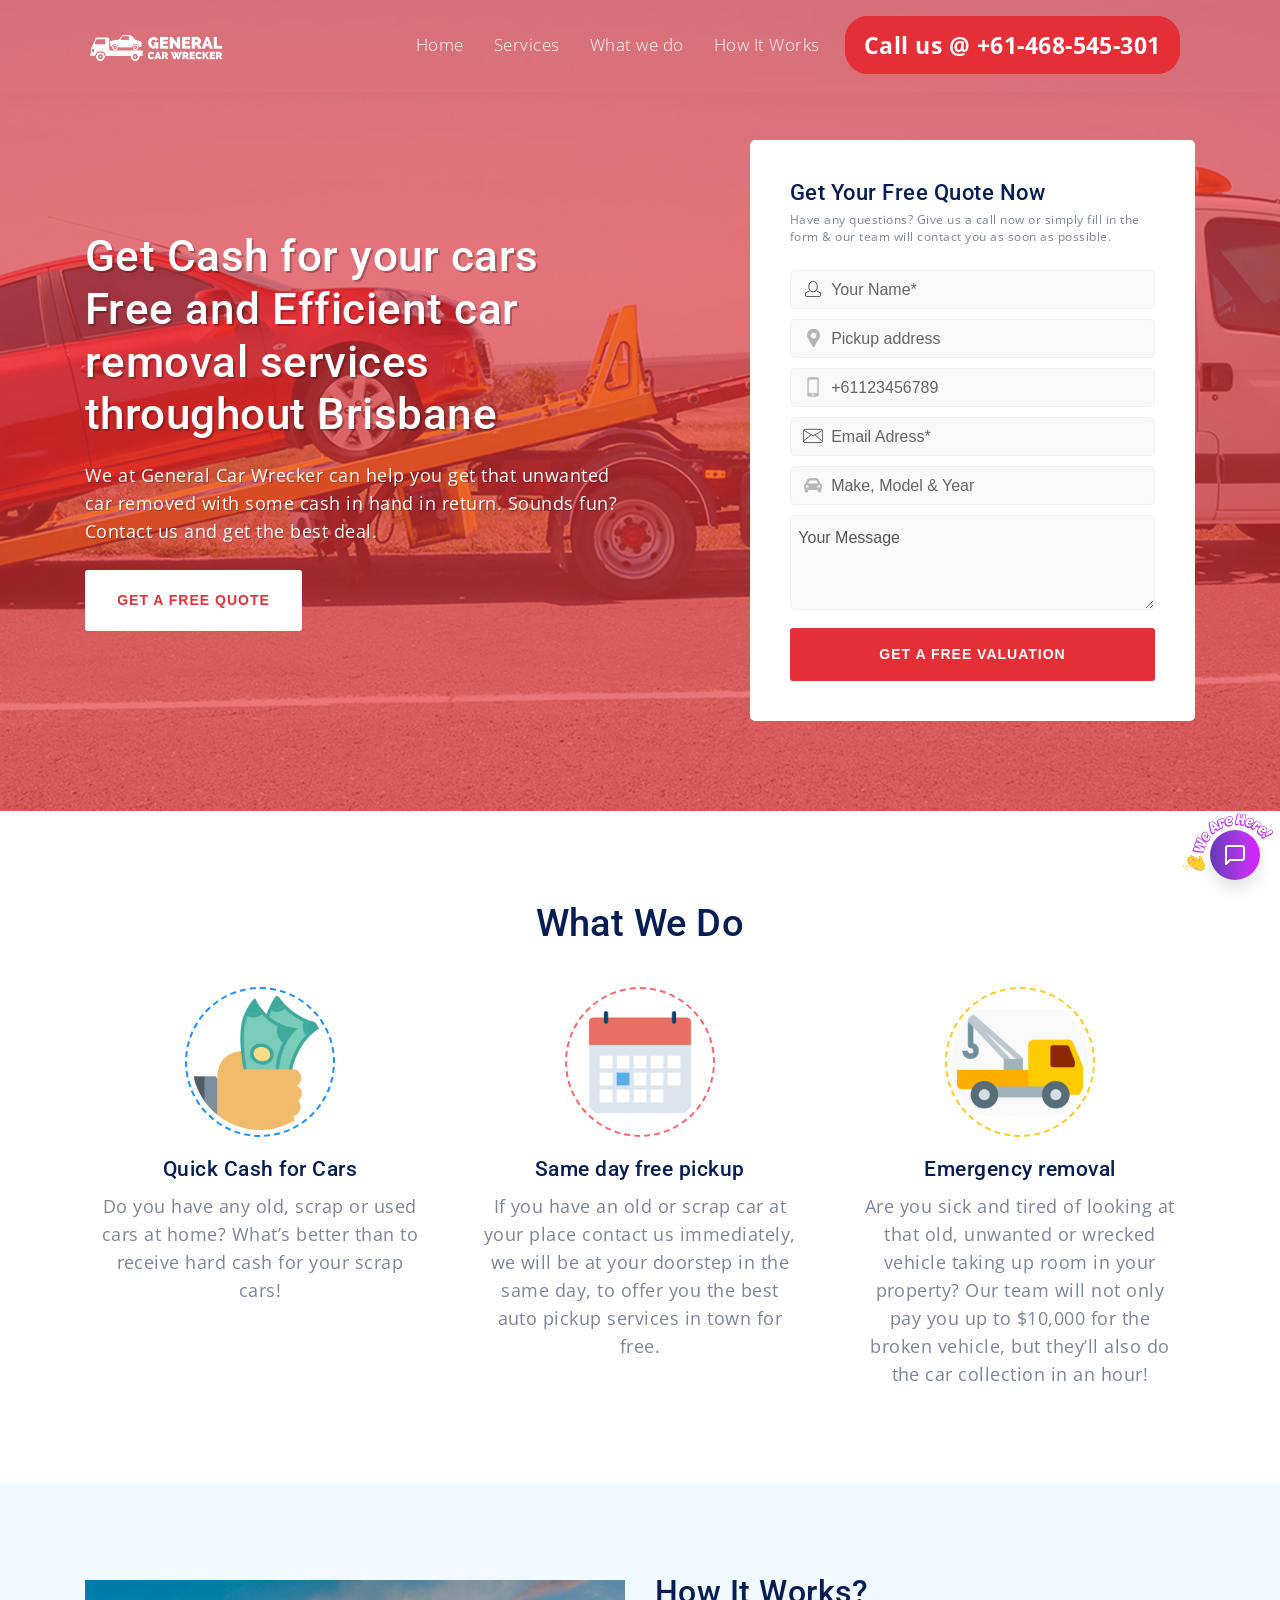
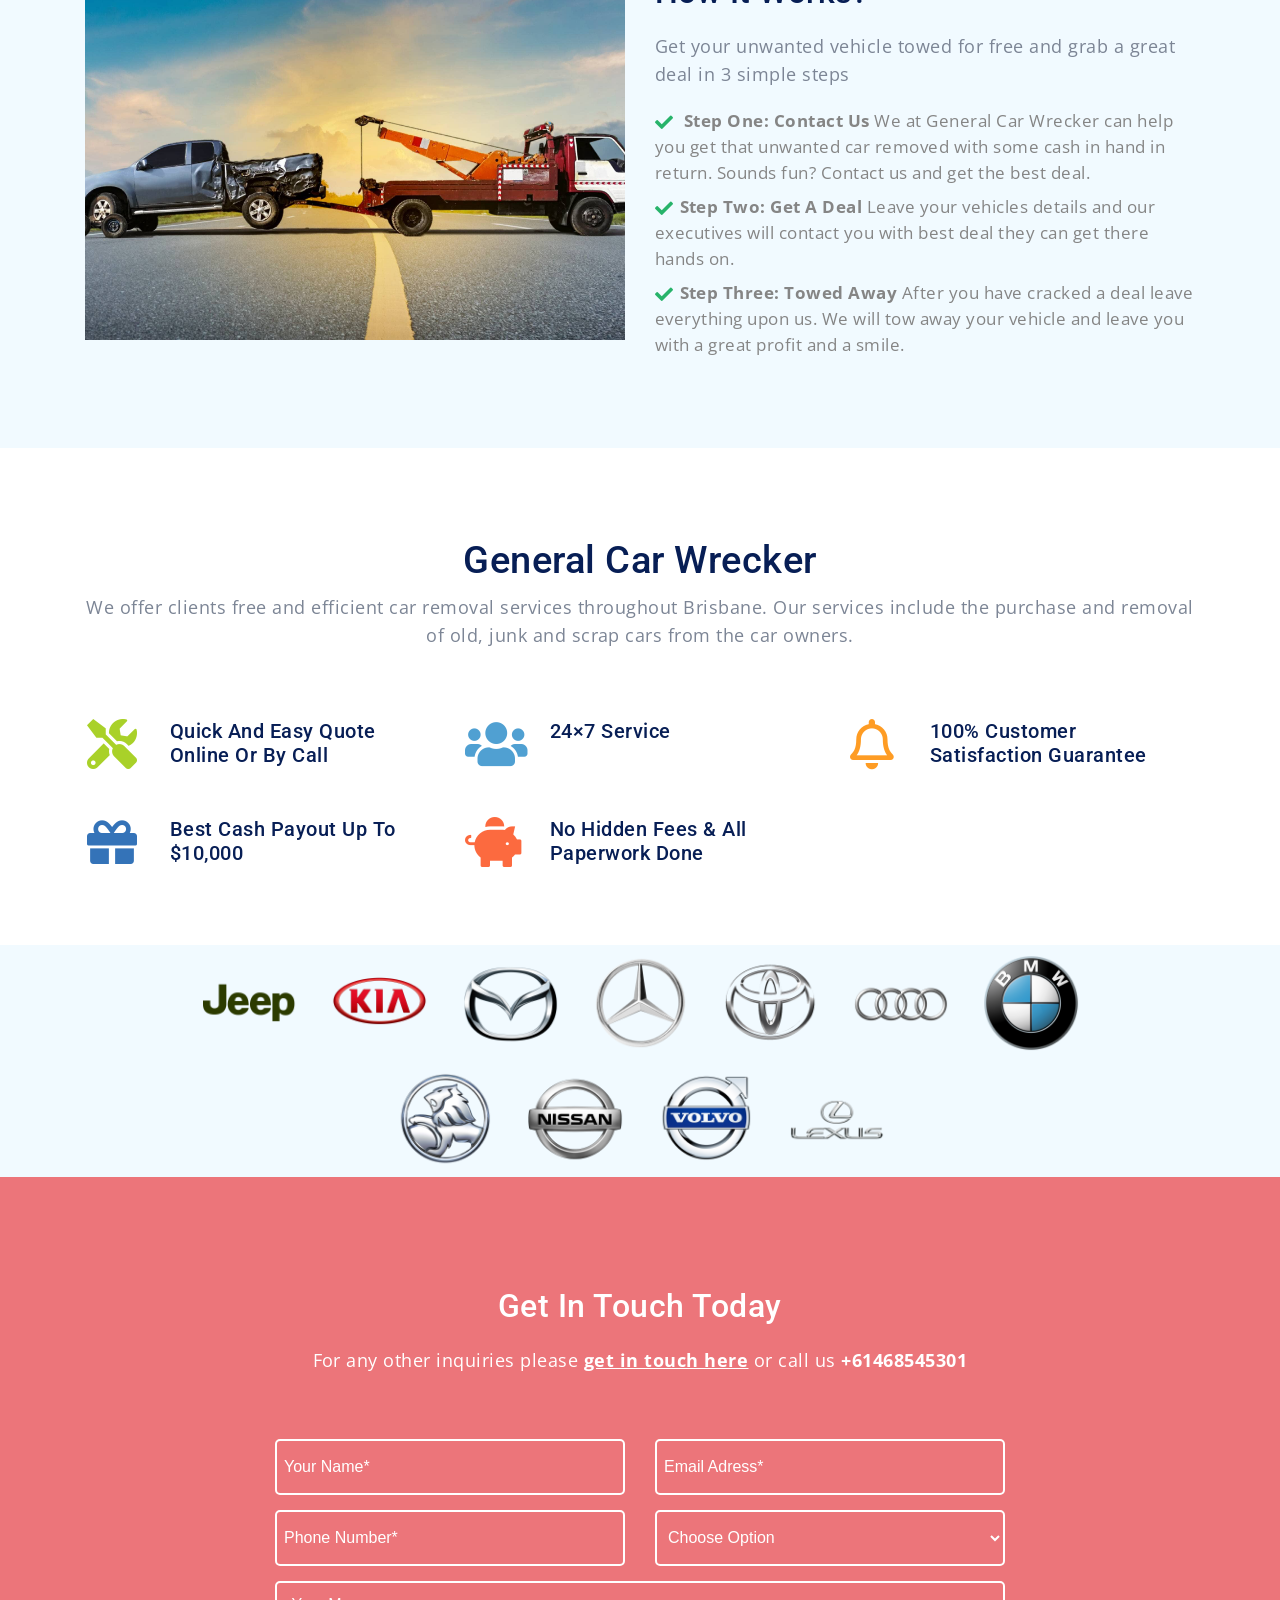
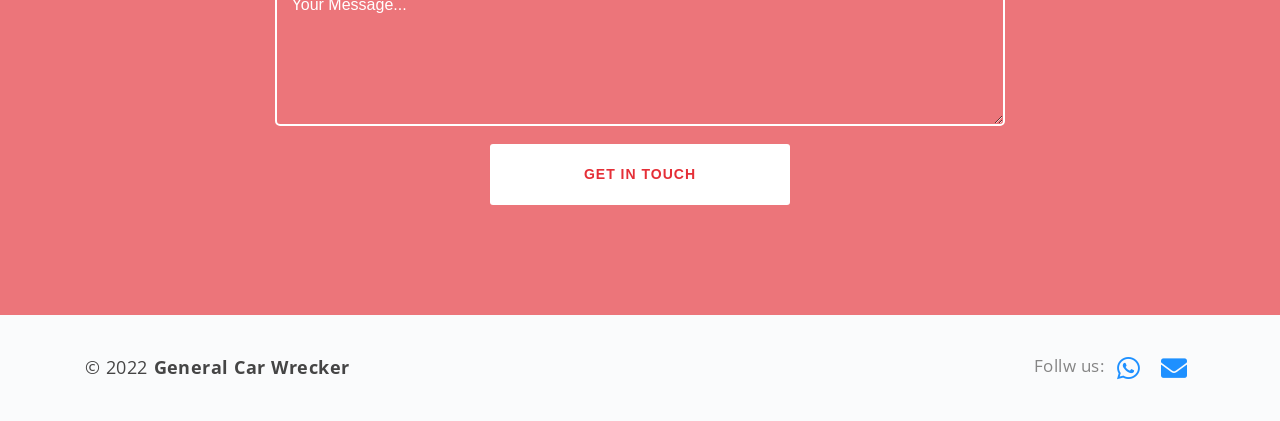
<file: index.html>
<!DOCTYPE html>
<html lang="zxx">

<head>
    <meta charset="utf-8">
    <meta name="viewport" content="width=device-width, initial-scale=1.0">
    <meta name="author" content="">
    <meta name="keywords" content="">
    <meta name="description" content="General Car Wrecker - Free and Efficient car removal services throughout Brisbane">

    <title>General Car Wrecker</title>
    
    <!-- Loading Bootstrap -->
    <link href="css/bootstrap.min.css" rel="stylesheet">
    <link href="css/css/main.css" rel="stylesheet" type="text/css"/>
    <!-- Loading Template CSS -->
    <link href="css/style.css" rel="stylesheet">
    <link href="css/css/chatBot.css" rel="stylesheet">
    <link href="css/animate.css" rel="stylesheet">
    <link href="css/style-magnific-popup.css" rel="stylesheet">
 
    <!-- END GLOBAL MANDATORY STYLES -->
    <link href="css/css/select2.min.css" rel="stylesheet" type="text/css"/>
    <link href="css/css/timeline.css" rel="stylesheet" type="text/css"/>
   
    <!-- Awsome Fonts -->
    <link rel="stylesheet" href="css/all.min.css">

    <!-- Fonts -->
    <link href="https://fonts.googleapis.com/css2?family=Open+Sans:ital,wght@0,400;0,700;1,400&display=swap" rel="stylesheet">
    <link href="https://fonts.googleapis.com/css2?family=Roboto:wght@500&display=swap" rel="stylesheet">

    <!-- Font Favicon -->
    <link rel="shortcut icon" href="images/favicon.ico">
    
</head>

<body>
    <div class="chat-screen">
        <div class="chat-header">
            <div class="chat-header-title">
                Let’s chat? - We're online
            </div>
            <div class="chat-header-option hide">
                <span class="dropdown custom-dropdown">
                    <a class="dropdown-toggle" href="#" role="button" id="dropdownMenuLink1" data-toggle="dropdown" aria-haspopup="true" aria-expanded="false">
                        <svg xmlns="http://www.w3.org/2000/svg" width="24" height="24" viewBox="0 0 24 24" fill="none" stroke="currentColor" stroke-width="2" stroke-linecap="round" stroke-linejoin="round" class="feather feather-more-horizontal"><circle cx="12" cy="12" r="1"></circle><circle cx="19" cy="12" r="1"></circle><circle cx="5" cy="12" r="1"></circle></svg>
                    </a>
                    <div class="dropdown-menu dropdown-menu-right" aria-labelledby="dropdownMenuLink1" style="will-change: transform;">
                        <a class="dropdown-item" href="javascript:void(0);">
                            <svg xmlns="http://www.w3.org/2000/svg" width="16" height="16" viewBox="0 0 24 24" fill="none" stroke="#bc32ef" stroke-width="2" stroke-linecap="round" stroke-linejoin="round" class="feather feather-file-text"><path d="M14 2H6a2 2 0 0 0-2 2v16a2 2 0 0 0 2 2h12a2 2 0 0 0 2-2V8z"></path><polyline points="14 2 14 8 20 8"></polyline><line x1="16" y1="13" x2="8" y2="13"></line><line x1="16" y1="17" x2="8" y2="17"></line><polyline points="10 9 9 9 8 9"></polyline></svg>
                            Send Transcriptions
                        </a>
                        <a class="dropdown-item end-chat" href="javascript:void(0);">
                            <svg xmlns="http://www.w3.org/2000/svg" width="16" height="16" viewBox="0 0 24 24" fill="none" stroke="#bc32ef" stroke-width="2" stroke-linecap="round" stroke-linejoin="round" class="feather feather-power"><path d="M18.36 6.64a9 9 0 1 1-12.73 0"></path><line x1="12" y1="2" x2="12" y2="12"></line></svg>
                            End Chat
                        </a>
                    </div>
                </span>
            </div>
        </div>
        <div class="chat-mail">
            <div class="row">
                <div class="col-md-12 text-center mb-2">
                    <p>Hi 👋! Please fill out the form below to start chatting with the next available agent.</p>
                </div>
            </div>
            <div class="row">
                <div class="col-md-12">
                    <div class="form-group">
                        <input type="text" class="form-control" placeholder="Name">
                    </div>
                </div>
                <div class="col-md-12">
                    <div class="form-group">
                        <input type="email" class="form-control" placeholder="Email">
                    </div>
                </div>
                <div class="col-md-12">
                        <select class="form-control  select2_el">
                            <option selected="selected">Select Option</option>
                            <option>Report Abuse</option>
                            <option>Other</option>
                        </select>
                </div>
                <div class="col-md-12">
                    <button class="btn btn-primary btn-rounded btn-block">Send message</button>
                </div>
               <div class="col-md-12">
                   <div class="powered-by">Powered by General Car Wrecker</div>
               </div>
            </div>
        </div>
        <div class="chat-body hide">
            <div class="chat-start">Monday, 1:27 PM</div>
            <div class="chat-bubble you">Welcome to our site, if you need help simply reply to this message, we are online and ready to help.</div>
            <div class="chat-bubble me">Hi, I am back</div>
            <div class="chat-bubble me">I just want my Report Status.</div>
            <div class="chat-bubble me">As i am not getting any weekly reports nowadays.</div>
            <div class="chat-bubble you">
                <svg xmlns="http://www.w3.org/2000/svg" xmlns:xlink="http://www.w3.org/1999/xlink" style="margin: auto;display: block;shape-rendering: auto;width: 43px;height: 20px;" viewBox="0 0 100 100" preserveAspectRatio="xMidYMid">
                    <circle cx="0" cy="44.1678" r="15" fill="#ffffff">
                        <animate attributeName="cy" calcMode="spline" keySplines="0 0.5 0.5 1;0.5 0 1 0.5;0.5 0.5 0.5 0.5" repeatCount="indefinite" values="57.5;42.5;57.5;57.5" keyTimes="0;0.3;0.6;1" dur="1s" begin="-0.6s"></animate>
                    </circle> <circle cx="45" cy="43.0965" r="15" fill="#ffffff">
                    <animate attributeName="cy" calcMode="spline" keySplines="0 0.5 0.5 1;0.5 0 1 0.5;0.5 0.5 0.5 0.5" repeatCount="indefinite" values="57.5;42.5;57.5;57.5" keyTimes="0;0.3;0.6;1" dur="1s" begin="-0.39999999999999997s"></animate>
                </circle> <circle cx="90" cy="52.0442" r="15" fill="#ffffff">
                    <animate attributeName="cy" calcMode="spline" keySplines="0 0.5 0.5 1;0.5 0 1 0.5;0.5 0.5 0.5 0.5" repeatCount="indefinite" values="57.5;42.5;57.5;57.5" keyTimes="0;0.3;0.6;1" dur="1s" begin="-0.19999999999999998s"></animate>
                </circle></svg>
            </div>
        </div>
        <div class="chat-input hide">
            <input type="text" placeholder="Type a message...">
            <div class="input-action-icon">
                <a><svg xmlns="http://www.w3.org/2000/svg" width="24" height="24" viewBox="0 0 24 24" fill="none" stroke="currentColor" stroke-width="2" stroke-linecap="round" stroke-linejoin="round" class="feather feather-paperclip"><path d="M21.44 11.05l-9.19 9.19a6 6 0 0 1-8.49-8.49l9.19-9.19a4 4 0 0 1 5.66 5.66l-9.2 9.19a2 2 0 0 1-2.83-2.83l8.49-8.48"></path></svg></a>
                <a><svg xmlns="http://www.w3.org/2000/svg" width="24" height="24" viewBox="0 0 24 24" fill="none" stroke="currentColor" stroke-width="2" stroke-linecap="round" stroke-linejoin="round" class="feather feather-send"><line x1="22" y1="2" x2="11" y2="13"></line><polygon points="22 2 15 22 11 13 2 9 22 2"></polygon></svg></a>
            </div>
        </div>
        <div class="chat-session-end hide">
            <h5>This chat session has ended</h5>
            <p>Thank you for chatting with us, If you can take a minute and rate this chat:</p>
            <div class="rate-me">
                <div class="rate-bubble great">
                    <span><svg xmlns="http://www.w3.org/2000/svg" width="20" height="20" viewBox="0 0 24 24" fill="none" stroke="#ffffff" stroke-width="2" stroke-linecap="round" stroke-linejoin="round" class="feather feather-thumbs-up"><path d="M14 9V5a3 3 0 0 0-3-3l-4 9v11h11.28a2 2 0 0 0 2-1.7l1.38-9a2 2 0 0 0-2-2.3zM7 22H4a2 2 0 0 1-2-2v-7a2 2 0 0 1 2-2h3"></path></svg></span>
                    Great
                </div>
                <div class="rate-bubble bad">
                    <span><svg xmlns="http://www.w3.org/2000/svg" width="20" height="20" viewBox="0 0 24 24" fill="none" stroke="#ffffff" stroke-width="2" stroke-linecap="round" stroke-linejoin="round" class="feather feather-thumbs-down"><path d="M10 15v4a3 3 0 0 0 3 3l4-9V2H5.72a2 2 0 0 0-2 1.7l-1.38 9a2 2 0 0 0 2 2.3zm7-13h2.67A2.31 2.31 0 0 1 22 4v7a2.31 2.31 0 0 1-2.33 2H17"></path></svg></span>
                    Bad
                </div>
            </div>
            <a class="transcript-chat">Need a Transcript?</a>
            <div class="powered-by">Powered by css3transition</div>
        </div>
    </div>
    <div class="chat-bot-icon">
        <img src="img/we-are-here.svg"/>
        <svg xmlns="http://www.w3.org/2000/svg" width="24" height="24" viewBox="0 0 24 24" fill="none" stroke="currentColor" stroke-width="2" stroke-linecap="round" stroke-linejoin="round" class="feather feather-message-square animate"><path d="M21 15a2 2 0 0 1-2 2H7l-4 4V5a2 2 0 0 1 2-2h14a2 2 0 0 1 2 2z"></path></svg>
        <svg xmlns="http://www.w3.org/2000/svg" width="24" height="24" viewBox="0 0 24 24" fill="none" stroke="currentColor" stroke-width="2" stroke-linecap="round" stroke-linejoin="round" class="feather feather-x "><line x1="18" y1="6" x2="6" y2="18"></line><line x1="6" y1="6" x2="18" y2="18"></line></svg>
    </div>
    <!--begin header -->
    <header class="header">

        <!--begin navbar-fixed-top -->
        <nav class="navbar navbar-expand-lg navbar-default navbar-fixed-top">
            
            <!--begin container -->
            <div class="container">

                    <!--begin logo -->
                    <a class="navbar-brand" href="#"><img src="images/logo.png"></a>
                    <!--end logo -->

                    <!--begin navbar-toggler -->
                    <button class="navbar-toggler collapsed" type="button" data-toggle="collapse" data-target="#navbarCollapse" aria-controls="navbarCollapse" aria-expanded="false" aria-label="Toggle navigation">
                        <span class="navbar-toggler-icon"><i class="fas fa-bars"></i></span>
                    </button>
                    <!--end navbar-toggler -->

                    <!--begin navbar-collapse -->
                    <div class="navbar-collapse collapse" id="navbarCollapse" >
                        
                        <!--begin navbar-nav -->
                        <ul class="navbar-nav ml-auto">

                            <li><a href="#home">Home</a></li>

                            <li><a href="#services">Services</a></li>

                            <li><a href="#what-we-do">What we do</a></li>

                            <li><a href="#how-it-works">How It Works</a></li>
                       
                            <li class="discover-link"><a href="tel:+61468545301" class="discover-btn">Call us @ +61-468-545-301</a></li>
                          

                        </ul>
                        <!--end navbar-nav -->

                    </div>
                    <!--end navbar-collapse -->

            </div>
            <!--end container -->
            
        </nav>
        <!--end navbar-fixed-top -->
        
    </header>
    <!--end header -->
    
    <!--begin home section -->
    <section class="home-section" id="home">

        <div class="home-section-overlay"></div>

        <!--begin container -->
        <div class="container">

            <!--begin row -->
            <div class="row align-items-center">
              
                <!--begin col-md-6-->
                <div class="col-md-6 ">

                    <h1>Get Cash for your cars Free and Efficient car removal services throughout Brisbane</h1>

                    <p class="hero-text">We at General Car Wrecker can help you get that unwanted car removed with some cash in hand in return. Sounds fun? Contact us and get the best deal.</p>

                    <!--begin popup-video-wrapper-->
                    <div class="popup-gallery-wrapper">
                        
                        <!--begin popup-video-->
                        <a href="#contact" >
                            <input value="Get a free quote" class="get-quote" >
                          </a>
                          
                    </div>
                    <!--end popup-video-wrapper-->

                </div>
                <!--end col-md-6-->

                <!--begin col-md-5-->
                <div class="col-md-5 offset-md-1 ">

                    <!--begin register-form-wrapper-->
                    <div class="register-form-home-wrapper wow bounceIn" data-wow-delay="0.5s" style="visibility: visible; animation-delay: 0.5s; animation-name: bounceIn;">

                        <h3>Get Your Free Quote Now</h3>

                        <p>Have any questions? Give us a call now or simply fill in the form & our team will contact you as soon as possible. </p>

                        <!--begin form-->
                        <div>
                             
                            <!--begin success message -->
                            <p class="register_success_box_home" style="display:none;">We received your details and you will hear from us soon. Thank You!</p>
                            <!--end success message -->
                            
                            <!--begin register form -->
                            <form id="register-form-home" class="register-form-home register"
                                action="https://formspree.io/f/mrgjbayb" method="POST">

                                <input class="register-input-home name-input-home grey-input" name="name" placeholder="Your Name*" type="text" required>
                                <input class="register-input-home name-input-pickup grey-input" name="pickup" placeholder="Pickup address" type="text">
                                <input class="register-input-home name-mob-home grey-input" name="phone"
                                    placeholder="+61123456789" type="tel" required>

                                <input class="register-input-home name-email-home grey-input" name="email" placeholder="Email Adress*" type="email" required>
                                <input class="register-input-home name-input-make-modal grey-input" name="make-modal" placeholder="Make, Model & Year" type="text" required>
                                <textarea class="grey-input" rows="5" cols="20" name="contact_message" placeholder="Your Message"></textarea>
                               
                                <input type="hidden" name="_contact_form" value="Home Screen Form" />
                                <input type="text" name="_gotcha" style="display:none" />

                                <input value="Get a free valuation" class="register-submit-home" type="submit">
                                    
                            </form>
                            <!--end register form -->

                         
                            
                        </div>
                        <!--end form-->

                    </div>
                    <!--end register-form-wrapper-->

                </div>
                <!--end col-md-5-->

            </div>
            <!--end row -->

        </div>
        <!--end container -->

    </section>
    <!--end home section -->



    <!--begin section-white -->
    <section class="section-white" id="what-we-do">

        <!--begin container -->
        <div class="container">

            <!--begin row -->
            <div class="row">

                <!--begin col-md-12 -->
                <div class="col-md-12 text-center margin-bottom-20">

                    <h2 class="section-title">What We Do</h2>

                   
                    
                </div>
                <!--end col-md-12 -->

            </div>
            <!--end row -->

        </div>
        <!--end container -->

        <!--begin services-wrapper -->
        <div class="services-wrapper">

            <!--begin container -->
            <div class="container">

                <!--begin row -->
                <div class="row">

                    <!--begin col-md-4 -->
                    <div class="col-md-4">

                        <div class="main-services blue">

                            <img src="images/money.png" class="width-100">

                            <h4>Quick Cash for Cars</h4>

                            <p>Do you have any old, scrap or used cars at home? What’s better than to receive hard cash for your scrap cars!</p>
                            
                        </div>

                    </div>
                    <!--end col-md-4 -->

                    <!--begin col-md-4 -->
                    <div class="col-md-4">

                        <div class="main-services red">

                            <img src="images/day.png" class="width-100">

                            <h4>Same day free pickup</h4>

                            <p>If you have an old or scrap car at your place contact us immediately, we will be at your doorstep in the same day, to offer you the best auto pickup services in town for free.</p>
                            
                        </div>

                    </div>
                    <!--end col-md-4 -->

                    <!--begin col-md-4 -->
                    <div class="col-md-4">

                        <div class="main-services yellow">

                            <img src="images/car-pick.png" class="width-100">

                            <h4>Emergency removal</h4>

                            <p>Are you sick and tired of looking at that old, unwanted or wrecked vehicle taking up room in your property? Our team will not only pay you up to $10,000 for the broken vehicle, but they’ll also do the car collection in an hour!</p>
                            
                        </div>

                    </div>
                    <!--end col-md-4 -->
               
                </div>
                <!--end row -->
                
            </div>
            <!--end container -->

        </div>
        <!--end services-wrapper -->

    </section>
    <!--end section-white -->
  <!--begin features section -->

<!--end features section -->
    <!--begin section-grey -->
    <section class="section-grey"  id="how-it-works">
        
        <!--begin container-->
        <div class="container">

            <!--begin row-->
            <div class="row align-items-center">
            
                <!--begin col-md-6-->
                <div class="col-md-6 padding-bottom-30 wow slideInLeft" data-wow-delay="0.25s" style="visibility: visible; animation-delay: 0.25s; animation-name: slideInLeft;">

                    <img src="images/car-remove.jpg" class="width-100 bottom-margins-images" alt="pic">
                    
                </div>
                <!--end col-sm-6-->
                
                <!--begin col-md-6-->
                <div class="col-md-6">

                    <h3>How It Works?</h3>

                    <p>Get your unwanted vehicle towed for free and grab a great deal in 3 simple steps</p>
                    <ul class="benefits">
                        <li><i class="fas fa-check"></i> <b>Step One: Contact Us</b> We at General Car Wrecker can help you get that unwanted car removed with some cash in hand in return. Sounds fun? Contact us and get the best deal.</li>
                        <li><i class="fas fa-check"></i><b>Step Two: Get A Deal</b> Leave your vehicles details and our executives will contact you with best deal they can get there hands on.</li>
                        <li><i class="fas fa-check"></i><b>Step Three: Towed Away</b> After you have cracked a deal leave everything upon us. We will tow away your vehicle and leave you with a great profit and a smile.</li>
                    </ul>

                

                </div>
                <!--end col-md-6-->
            
            </div>
            <!--end row-->
    
        </div>
        <!--end container-->
    
    </section>
    <!--end section-grey-->
    <section class="section-white" id="services">

        <!--begin container -->
        <div class="container">
    
            <!--begin row -->
            <div class="row">
    
                <!--begin col-md-12-->
                <div class="col-md-12 text-center padding-bottom-10">
    
                    <h2 class="section-title">General Car Wrecker</h2>
    
                    <p class="section-subtitle">We offer clients free and efficient car removal services throughout Brisbane. Our services include the purchase and removal of old, junk and scrap cars from the car owners.</p>
    
                </div>
                <!--end col-md-12 -->
    
            </div>
            <!--end row -->
    
            <!--begin row -->
            <div class="row">
    
                <!--begin col-md-4-->
                <div class="col-md-4">
    
                    <div class="feature-box light-green">
    
                        <i class="fas fa-tools"></i>
    
                        <div class="feature-box-text">
    
                            <h4>Quick And Easy Quote Online Or By Call</h4>
    
                            
                        </div>
    
                    </div>
    
                </div>
                <!--end col-md-4 -->
    
                <!--begin col-md-4-->
                <div class="col-md-4">
    
                    <div class="feature-box light-blue">
    
                        <i class="fas fa-users"></i>
    
                        <div class="feature-box-text">
    
                            <h4>24×7 Service</h4>
    
                            
                        </div>
    
                    </div>
    
                </div>
                <!--end col-md-4 -->
    
                <!--begin col-md 4-->
                <div class="col-md-4">
    
                    <div class="feature-box orange">
    
                        <i class="far fa-bell"></i>
    
                        <div class="feature-box-text">
    
                            <h4>100% Customer Satisfaction Guarantee</h4>
    
                        </div>
    
                    </div>
    
                </div>
                <!--end col-md-4 -->
    
            </div>
            <!--end row -->
    
            <!--begin row -->
            <div class="row">
    
                <!--begin col-md-4-->
                <div class="col-md-4">
    
                    <div class="feature-box dark-blue">
    
                        <i class="fas fa-gift"></i>
    
                        <div class="feature-box-text">
    
                            <h4>Best Cash Payout Up To $10,000</h4>
    
                            
    
                        </div>
    
                    </div>
    
                </div>
                <!--end col-md-4 -->
    
                <!--begin col-md-4-->
                <div class="col-md-4">
    
                    <div class="feature-box light-red">
    
                        <i class="fas fa-piggy-bank"></i>
    
                        <div class="feature-box-text">
    
                            <h4>No Hidden Fees & All Paperwork Done</h4>
    
                        </div>
    
                    </div>
    
                </div>
                <!--end col-md-4 -->
    
    
            </div>
            <!--end row -->
    
        </div>
        <!--end container -->
    
    </section>
    <!--begin section-white -->
  
     <!--begin partners-section-->
     <div class="partners-section">
        
        <!--begin container-->
        <div class="container">

            <!--begin row-->
            <div class="row">
            
                <!--begin col-sm-12-->
                <div class="col-md-10 mx-auto text-center partners">
                
                    <img src="images/jeep.png" class="partners" alt="image">
                    <img src="images/kia.png" class="partners" alt="image">
                    <img src="images/mazda.png" class="partners" alt="image">
                    <img src="images/mercedes.png" class="partners" alt="image">
                    <img src="images/toyota.png" class="partners" alt="image">
                    <img src="images/audi.png" class="partners" alt="image">
                    <img src="images/bmw.png" class="partners" alt="image">
                    <img src="images/holdan.png" class="partners" alt="image">
                    <img src="images/nissan.png" class="partners" alt="image">
                    <img src="images/volvo.png" class="partners" alt="image">
                    <img src="images/lexus.png" class="partners" alt="image">
                </div>
                <!--end col-sm-12-->
                
            </div>
            <!--end row-->
            
        </div>
        <!--end container-->
    
    </div> 
    <!--end partners-section-->


    <!--begin contact section -->
    <section class="section-bg-1" id="contact">
        
        <div class="section-bg-overlay"></div>

        <!--begin container-->
        <div class="container">

            <!--begin row -->
            <div class="row">

                <!--begin col-md-12-->
                <div class="col-md-12 text-center padding-bottom-10">

                    <h3 class="section-title white-text">Get In Touch Today</h3>

                    <p class="section-subtitle white">For any other inquiries please <a href="#" class="register-link">get in touch here</a> or call us <b>+61468545301</b></p>

                </div>
                <!--end col-md-12 -->

            </div>
            <!--end row -->

            <!--begin row-->
            <div class="row justify-content-md-center">
            
                <!--begin col-md-8-->
                <div class="col-md-8 text-center margin-top-10">

                    <!--begin contact-form-wrapper-->
                    <div class="contact-form-wrapper wow bounceIn" data-wow-delay="0.5s" style="visibility: visible; animation-delay: 0.5s; animation-name: bounceIn;">

                        <!--begin form-->
                        <div>
                             
                            <!--begin success message -->
                            <p class="contact_success_box" style="display:none;">We received your message and you will hear from us soon. Thank You!</p>
                            <!--end success message -->
                            
                            <!--begin contact form -->
                            <form id="contact-form" class="row contact-form contact" action="php/contact.php" method="post">
                                    
                                <!--begin col-md-6-->
                                <div class="col-md-6">

                                    <input class="contact-input" required="" name="contact_names" placeholder="Your Name*" type="text">
                                
                                    <input class="contact-input" required="" name="contact_phone" placeholder="Phone Number*" type="text">
                                
                                </div>
                                <!--end col-md-6-->
        
                                <!--begin col-md-6-->
                                <div class="col-md-6">

                                    <input class="contact-input" required="" name="contact_email" placeholder="Email Adress*" type="email">
                                
                                    <select class="contact-input" required="" name="contact_ticket">

                                        <option value="">Choose Option</option>

                                        <option value="Individual">Individual</option>

                                        <option value="Corporate">Corporate</option>

                                    </select>
                                
                                </div>
                                <!--end col-md-6-->
        
                                <!--begin col-md-12-->
                                <div class="col-md-12">

                                    <textarea class="contact-input" rows="2" cols="20" name="contact_message" placeholder="Your Message..."></textarea>

                                    <input value="Get In Touch" class="contact-submit" type="submit">
                                
                                </div>
                                <!--end col-md-12-->
                
                            </form>
                            <!--end contact form -->

                        </div>
                        <!--end form-->

                    </div>
                    <!--end contact-form-wrapper-->

                </div>
                <!--end col-md-8-->
            
            </div>
            <!--end row-->
    
        </div>
        <!--end container-->
       
    </section>
    <!--end contact section -->
    
    <!--begin footer -->
    <div class="footer">
            
        <!--begin container -->
        <div class="container">
        
            <!--begin row -->
            <div class="row">
            
                <!--begin col-md-5 -->
                <div class="col-md-5">
                   
                    <p>© 2022 <span class="template-name">General Car Wrecker</span></p>
                    
                </div>
                <!--end col-md-5 -->
                
                <!--begin col-md-2 -->
                <div class="col-md-2"></div>
                <!--end col-md-2 -->
                
                <!--begin col-md-5 -->
                <div class="col-md-5">
                                         
                    <!--begin footer_social -->
                    <ul class="footer_social">

                        <li>Follw us:</li>

                        <li><a href="https://api.whatsapp.com/send?phone=61468545301&text=Wanna%20Get%20Quote%20for%20my%20Car"><i class="fab fa-whatsapp "></i></a></li>

                        <li><a href="mailto:info@generalcarwrecker.com?subject=Wanna get quote for my car&"><i class="fa fa-envelope"></i></a></li>


                        

                    </ul>
                    <!--end footer_social -->
                    
                </div>
                <!--end col-md-5 -->
                
            </div>
            <!--end row -->

        </div>
        <!--end container -->
               
    </div>
    <!--end footer -->

<script src="https://ajax.cloudflare.com/cdn-cgi/scripts/7089c43e/cloudflare-static/rocket-loader.min.js" data-cf-settings="257be86a981729866f2fa61c-|49" defer=""></script>
<!-- Load JS here for greater good =============================-->
<script src="js/jquery-3.5.1.min.js"></script>
<script src="js/bootstrap.min.js"></script>

<script>
    $(document).ready(function(){
        $(".select2_el").select2({
        });
    });
    </script>
<script>
$(document).ready(function () {
    //Toggle fullscreen
    $(".chat-bot-icon").click(function (e) {
        $(this).children('img').toggleClass('hide');
        $(this).children('svg').toggleClass('animate');
        $('.chat-screen').toggleClass('show-chat');
    });
    $('.chat-mail button').click(function () {
        $(this).children('img').toggleClass('hide');
        $(this).children('svg').toggleClass('animate');
        $('.chat-screen').toggleClass('show-chat');
    });
    $('.end-chat').click(function () {
        $('.chat-body').addClass('hide');
        $('.chat-input').addClass('hide');
        $('.chat-session-end').removeClass('hide');
        $('.chat-header-option').addClass('hide');
    });
});

</script>

<script src="js/jquery.scrollTo-min.js"></script>
<script src="js/jquery.magnific-popup.min.js"></script>
<script src="js/jquery.nav.js"></script>
<script src="js/wow.js"></script>
<script src="js/plugins.js"></script>
<script src="js/custom.js"></script>
<script src="js/select2.min.js"></script>


</body>
</html>
</file>
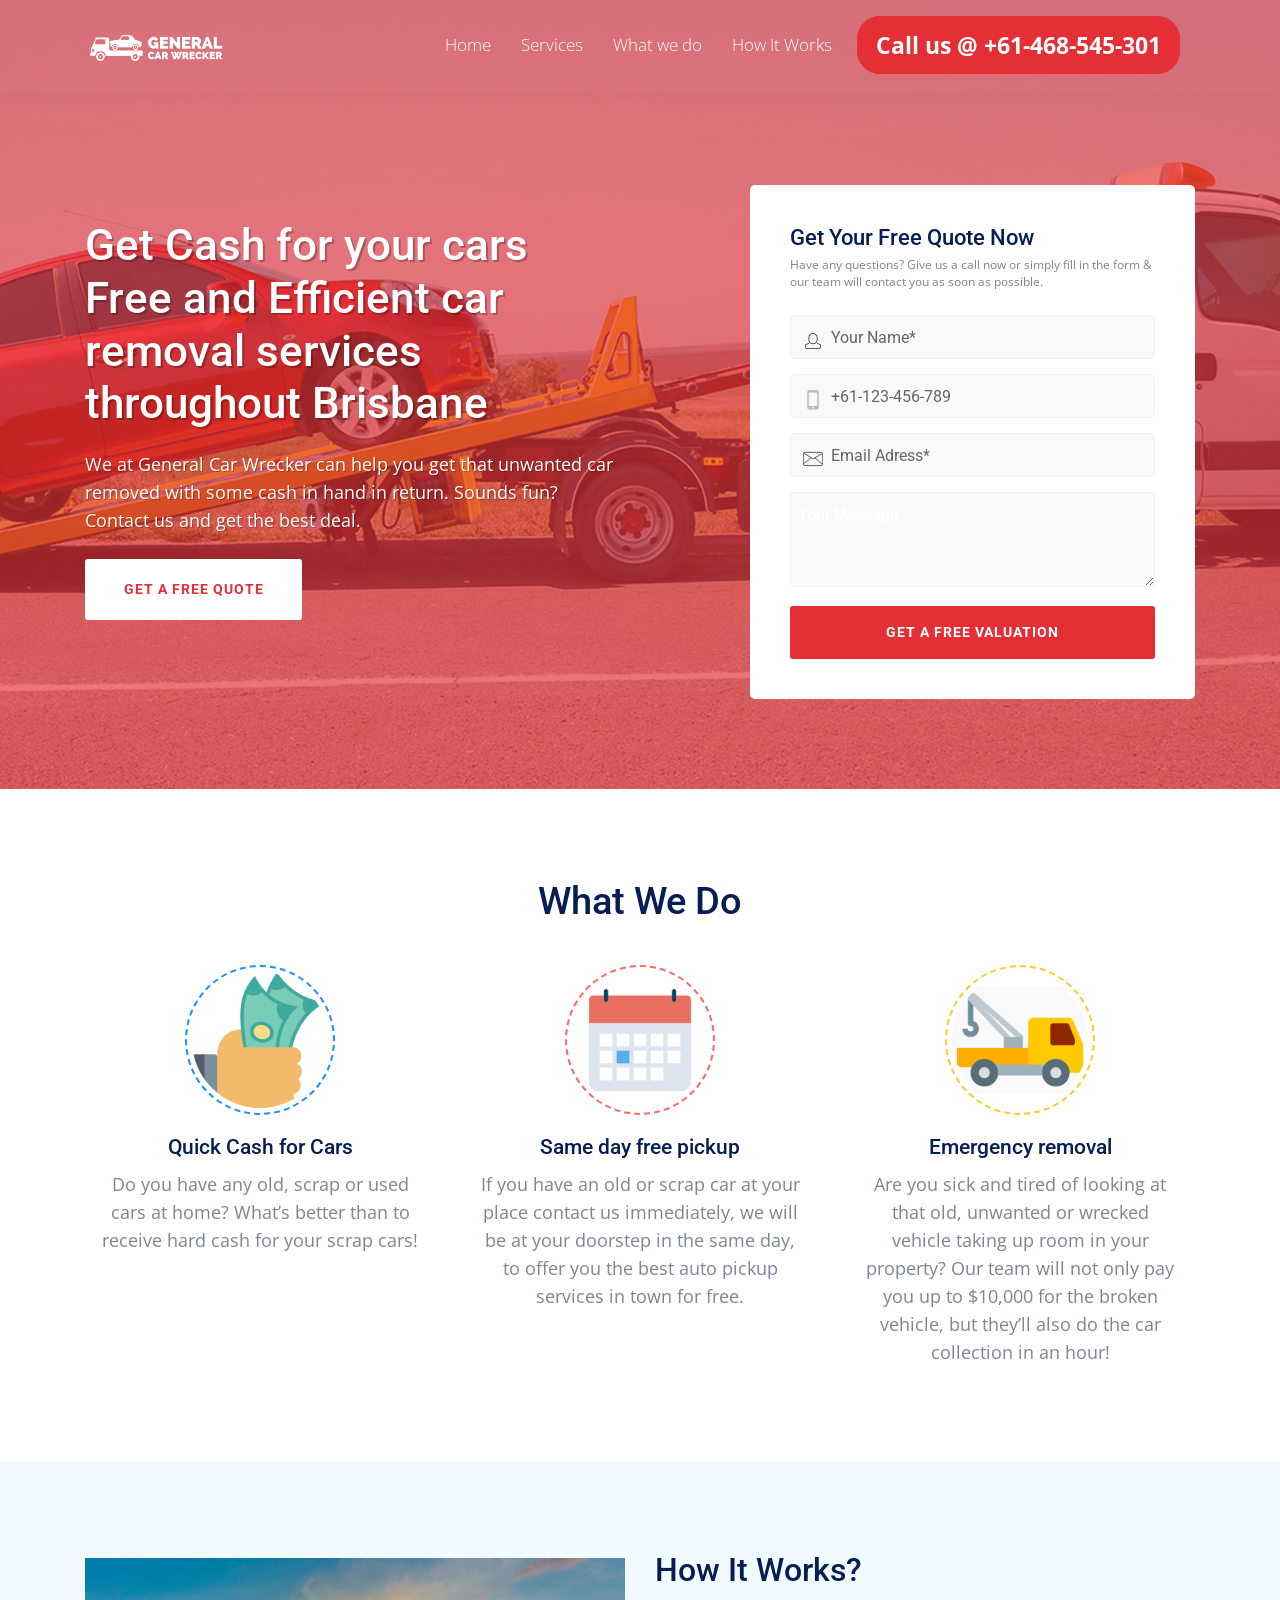
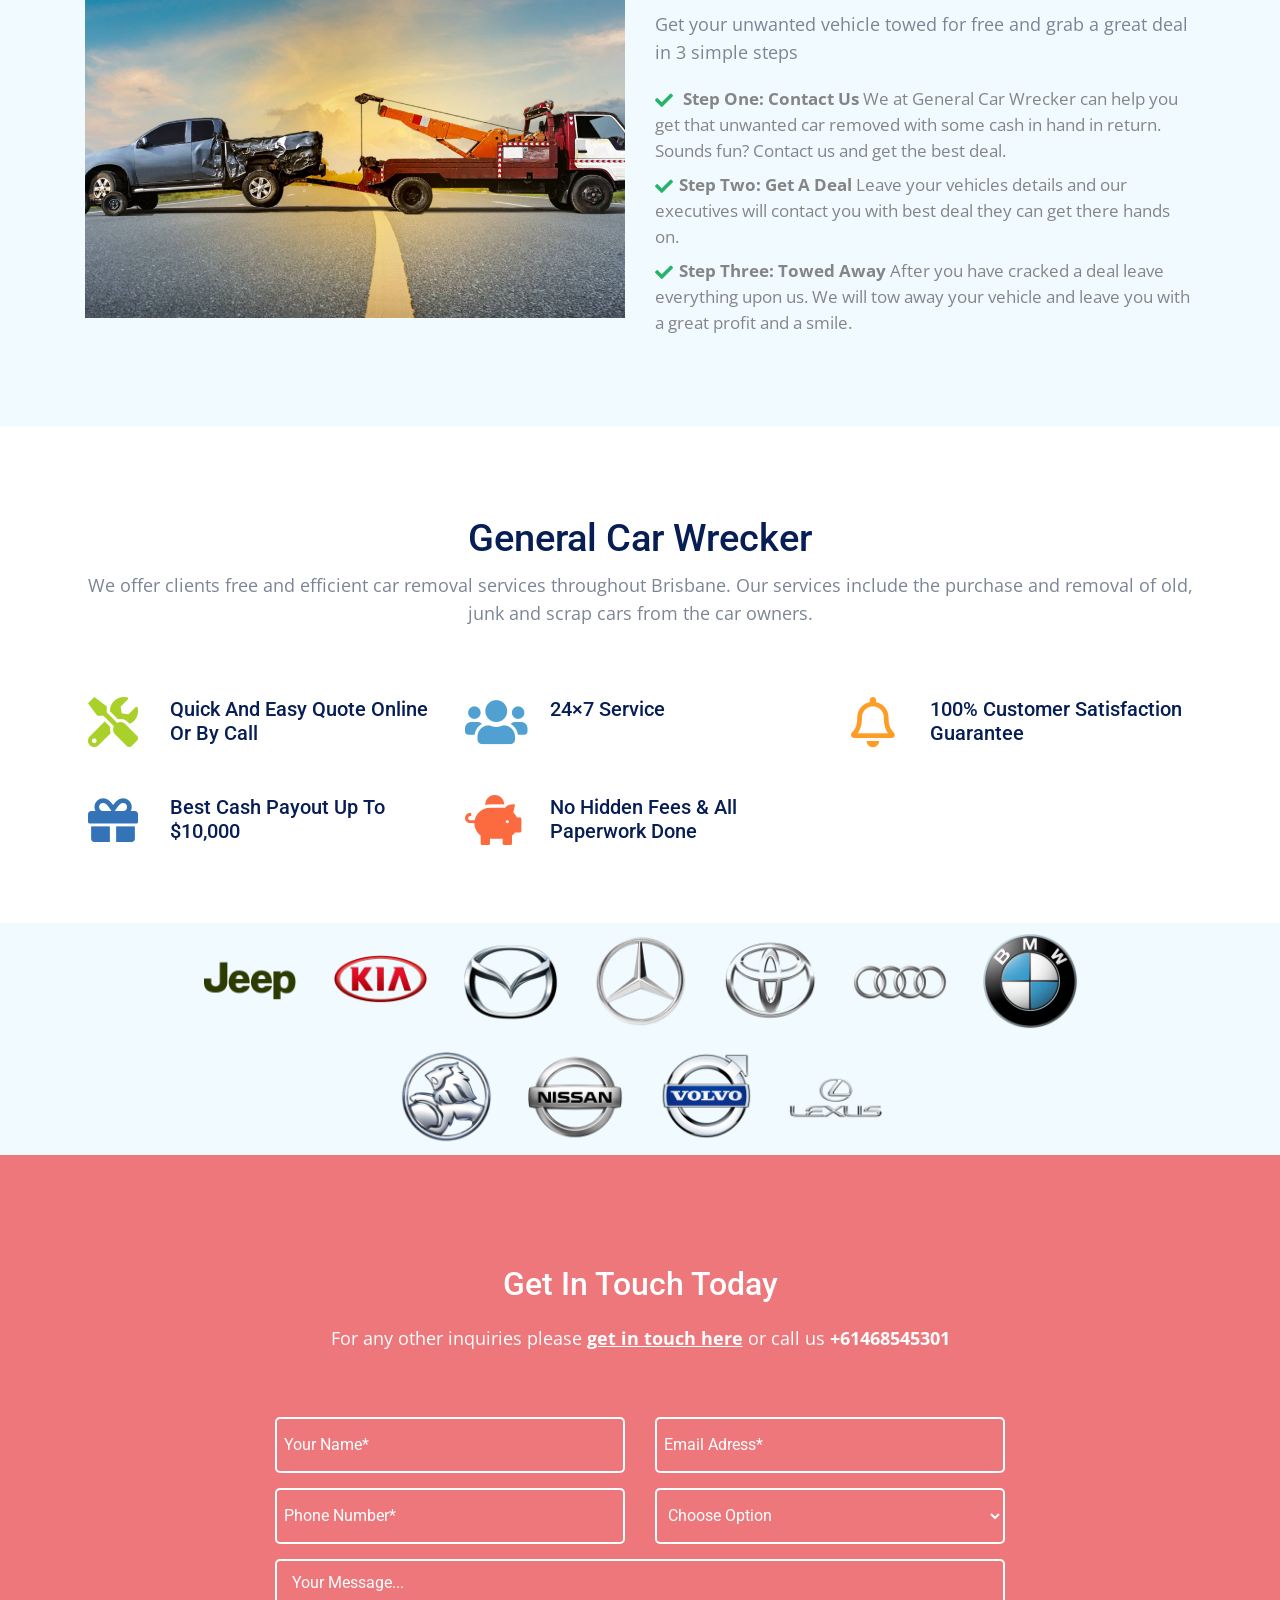
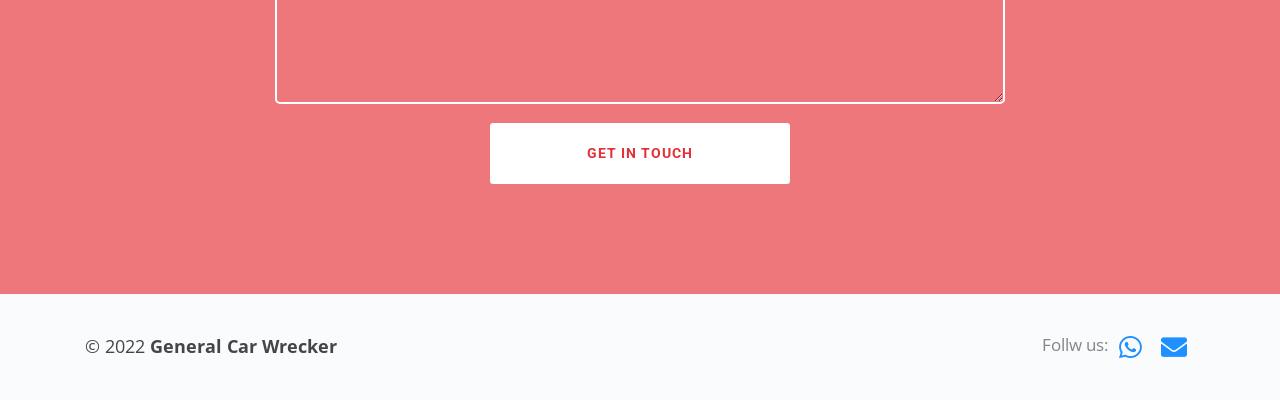
<file: v2/index.html>
<!DOCTYPE html>
<html lang="zxx">

<head>
    <meta charset="utf-8">
    <meta name="viewport" content="width=device-width, initial-scale=1.0">
    <meta name="author" content="">
    <meta name="keywords" content="">
    <meta name="description" content="General Car Wrecker - Free and Efficient car removal services throughout Brisbane">

    <title>General Car Wrecker</title>
    
    <!-- Loading Bootstrap -->
    <link href="css/bootstrap.min.css" rel="stylesheet">

    <!-- Loading Template CSS -->
    <link href="css/style.css" rel="stylesheet">
    <link href="css/animate.css" rel="stylesheet">
    <link href="css/style-magnific-popup.css" rel="stylesheet">

    <!-- Awsome Fonts -->
    <link rel="stylesheet" href="css/all.min.css">

    <!-- Fonts -->
    <link href="https://fonts.googleapis.com/css2?family=Open+Sans:ital,wght@0,400;0,700;1,400&display=swap" rel="stylesheet">
    <link href="https://fonts.googleapis.com/css2?family=Roboto:wght@500&display=swap" rel="stylesheet">

    <!-- Font Favicon -->
    <link rel="shortcut icon" href="images/favicon.ico">
    
</head>

<body>

    <!--begin header -->
    <header class="header">

        <!--begin navbar-fixed-top -->
        <nav class="navbar navbar-expand-lg navbar-default navbar-fixed-top">
            
            <!--begin container -->
            <div class="container">

                    <!--begin logo -->
                    <a class="navbar-brand" href="#"><img src="images/logo.png"></a>
                    <!--end logo -->

                    <!--begin navbar-toggler -->
                    <button class="navbar-toggler collapsed" type="button" data-toggle="collapse" data-target="#navbarCollapse" aria-controls="navbarCollapse" aria-expanded="false" aria-label="Toggle navigation">
                        <span class="navbar-toggler-icon"><i class="fas fa-bars"></i></span>
                    </button>
                    <!--end navbar-toggler -->

                    <!--begin navbar-collapse -->
                    <div class="navbar-collapse collapse" id="navbarCollapse" style="">
                        
                        <!--begin navbar-nav -->
                        <ul class="navbar-nav ml-auto">

                            <li><a href="#home">Home</a></li>

                            <li><a href="#services">Services</a></li>

                            <li><a href="#what-we-do">What we do</a></li>

                            <li><a href="#how-it-works">How It Works</a></li>
                       
                            <li class="discover-link"><a href="tel:+61468545301" class="discover-btn">Call us @ +61-468-545-301</a></li>
                          

                        </ul>
                        <!--end navbar-nav -->

                    </div>
                    <!--end navbar-collapse -->

            </div>
    		<!--end container -->
            
        </nav>
    	<!--end navbar-fixed-top -->
        
    </header>
    <!--end header -->

    <!--begin home section -->
    <section class="home-section" id="home">

        <div class="home-section-overlay"></div>

		<!--begin container -->
		<div class="container">

	        <!--begin row -->
	        <div class="row align-items-center">
	          
                <!--begin col-md-6-->
                <div class="col-md-6 ">

                    <h1>Get Cash for your cars Free and Efficient car removal services throughout Brisbane</h1>

                    <p class="hero-text">We at General Car Wrecker can help you get that unwanted car removed with some cash in hand in return. Sounds fun? Contact us and get the best deal.</p>

                    <!--begin popup-video-wrapper-->
                    <div class="popup-gallery-wrapper">
                        
                        <!--begin popup-video-->
                        <a href="#contact" >
                            <input value="Get a free quote" class="get-quote" >
                          </a>
                          
                    </div>
                    <!--end popup-video-wrapper-->

                </div>
                <!--end col-md-6-->

                <!--begin col-md-5-->
                <div class="col-md-5 offset-md-1 margin-top-20">

                    <!--begin register-form-wrapper-->
                    <div class="register-form-home-wrapper wow bounceIn" data-wow-delay="0.5s" style="visibility: visible; animation-delay: 0.5s; animation-name: bounceIn;">

                        <h3>Get Your Free Quote Now</h3>

                        <p>Have any questions? Give us a call now or simply fill in the form & our team will contact you as soon as possible. </p>

                        <!--begin form-->
                        <div>
                             
                            <!--begin success message -->
                            <p class="register_success_box_home" style="display:none;">We received your details and you will hear from us soon. Thank You!</p>
                            <!--end success message -->
                            
                            <!--begin register form -->
                            <form id="register-form-home" class="register-form-home register" action="php/register-home.php" method="post">
                                
                    
                                <input class="register-input-home name-input-home grey-input" required="" name="register_names_home" placeholder="Your Name*" type="text">
                            
                                <input class="register-input-home name-mob-home grey-input" required="" name="register_names_home" placeholder="+61-123-456-789" type="tel">

                                <input class="register-input-home name-email-home grey-input" required="" name="register_email_home" placeholder="Email Adress*" type="email">

                                <textarea class="grey-input" rows="2" cols="20" name="contact_message" placeholder="Your Message..."></textarea>
                               
                                <input value="Get a free valuation" class="register-submit-home" type="submit">
                                    
                            </form>
                            <!--end register form -->

                         
                            
                        </div>
                        <!--end form-->

                    </div>
                    <!--end register-form-wrapper-->

                </div>
                <!--end col-md-5-->

	        </div>
	        <!--end row -->

		</div>
		<!--end container -->

    </section>
    <!--end home section -->



    <!--begin section-white -->
    <section class="section-white" id="what-we-do">

        <!--begin container -->
        <div class="container">

            <!--begin row -->
            <div class="row">

                <!--begin col-md-12 -->
                <div class="col-md-12 text-center margin-bottom-20">

                    <h2 class="section-title">What We Do</h2>

                   
                    
                </div>
                <!--end col-md-12 -->

            </div>
            <!--end row -->

        </div>
        <!--end container -->

        <!--begin services-wrapper -->
        <div class="services-wrapper">

            <!--begin container -->
            <div class="container">

                <!--begin row -->
                <div class="row">

                    <!--begin col-md-4 -->
                    <div class="col-md-4">

                        <div class="main-services blue">

                            <img src="images/money.png" class="width-100">

                            <h4>Quick Cash for Cars</h4>

                            <p>Do you have any old, scrap or used cars at home? What’s better than to receive hard cash for your scrap cars!</p>
                            
                        </div>

                    </div>
                    <!--end col-md-4 -->

                    <!--begin col-md-4 -->
                    <div class="col-md-4">

                        <div class="main-services red">

                            <img src="images/day.png" class="width-100">

                            <h4>Same day free pickup</h4>

                            <p>If you have an old or scrap car at your place contact us immediately, we will be at your doorstep in the same day, to offer you the best auto pickup services in town for free.</p>
                            
                        </div>

                    </div>
                    <!--end col-md-4 -->

                    <!--begin col-md-4 -->
                    <div class="col-md-4">

                        <div class="main-services yellow">

                            <img src="images/car-pick.png" class="width-100">

                            <h4>Emergency removal</h4>

                            <p>Are you sick and tired of looking at that old, unwanted or wrecked vehicle taking up room in your property? Our team will not only pay you up to $10,000 for the broken vehicle, but they’ll also do the car collection in an hour!</p>
                            
                        </div>

                    </div>
                    <!--end col-md-4 -->
               
                </div>
                <!--end row -->
                
            </div>
            <!--end container -->

        </div>
        <!--end services-wrapper -->

    </section>
    <!--end section-white -->
  <!--begin features section -->

<!--end features section -->
    <!--begin section-grey -->
    <section class="section-grey"  id="how-it-works">
        
        <!--begin container-->
        <div class="container">

            <!--begin row-->
            <div class="row align-items-center">
            
                <!--begin col-md-6-->
                <div class="col-md-6 padding-bottom-30 wow slideInLeft" data-wow-delay="0.25s" style="visibility: visible; animation-delay: 0.25s; animation-name: slideInLeft;">

                    <img src="images/car-remove.jpg" class="width-100 bottom-margins-images" alt="pic">
                    
                </div>
                <!--end col-sm-6-->
                
                <!--begin col-md-6-->
                <div class="col-md-6">

                    <h3>How It Works?</h3>

                    <p>Get your unwanted vehicle towed for free and grab a great deal in 3 simple steps</p>
                    <ul class="benefits">
                        <li><i class="fas fa-check"></i> <b>Step One: Contact Us</b> We at General Car Wrecker can help you get that unwanted car removed with some cash in hand in return. Sounds fun? Contact us and get the best deal.</li>
                        <li><i class="fas fa-check"></i><b>Step Two: Get A Deal</b> Leave your vehicles details and our executives will contact you with best deal they can get there hands on.</li>
                        <li><i class="fas fa-check"></i><b>Step Three: Towed Away</b> After you have cracked a deal leave everything upon us. We will tow away your vehicle and leave you with a great profit and a smile.</li>
                    </ul>

                

                </div>
                <!--end col-md-6-->
            
            </div>
            <!--end row-->
    
        </div>
        <!--end container-->
    
    </section>
    <!--end section-grey-->
    <section class="section-white" id="services">

        <!--begin container -->
        <div class="container">
    
            <!--begin row -->
            <div class="row">
    
                <!--begin col-md-12-->
                <div class="col-md-12 text-center padding-bottom-10">
    
                    <h2 class="section-title">General Car Wrecker</h2>
    
                    <p class="section-subtitle">We offer clients free and efficient car removal services throughout Brisbane. Our services include the purchase and removal of old, junk and scrap cars from the car owners.</p>
    
                </div>
                <!--end col-md-12 -->
    
            </div>
            <!--end row -->
    
            <!--begin row -->
            <div class="row">
    
                <!--begin col-md-4-->
                <div class="col-md-4">
    
                    <div class="feature-box light-green">
    
                        <i class="fas fa-tools"></i>
    
                        <div class="feature-box-text">
    
                            <h4>Quick And Easy Quote Online Or By Call</h4>
    
                            
                        </div>
    
                    </div>
    
                </div>
                <!--end col-md-4 -->
    
                <!--begin col-md-4-->
                <div class="col-md-4">
    
                    <div class="feature-box light-blue">
    
                        <i class="fas fa-users"></i>
    
                        <div class="feature-box-text">
    
                            <h4>24×7 Service</h4>
    
                            
                        </div>
    
                    </div>
    
                </div>
                <!--end col-md-4 -->
    
                <!--begin col-md 4-->
                <div class="col-md-4">
    
                    <div class="feature-box orange">
    
                        <i class="far fa-bell"></i>
    
                        <div class="feature-box-text">
    
                            <h4>100% Customer Satisfaction Guarantee</h4>
    
                        </div>
    
                    </div>
    
                </div>
                <!--end col-md-4 -->
    
            </div>
            <!--end row -->
    
            <!--begin row -->
            <div class="row">
    
                <!--begin col-md-4-->
                <div class="col-md-4">
    
                    <div class="feature-box dark-blue">
    
                        <i class="fas fa-gift"></i>
    
                        <div class="feature-box-text">
    
                            <h4>Best Cash Payout Up To $10,000</h4>
    
                            
    
                        </div>
    
                    </div>
    
                </div>
                <!--end col-md-4 -->
    
                <!--begin col-md-4-->
                <div class="col-md-4">
    
                    <div class="feature-box light-red">
    
                        <i class="fas fa-piggy-bank"></i>
    
                        <div class="feature-box-text">
    
                            <h4>No Hidden Fees & All Paperwork Done</h4>
    
                        </div>
    
                    </div>
    
                </div>
                <!--end col-md-4 -->
    
    
            </div>
            <!--end row -->
    
        </div>
        <!--end container -->
    
    </section>
    <!--begin section-white -->
  
     <!--begin partners-section-->
     <div class="partners-section">
        
        <!--begin container-->
        <div class="container">

            <!--begin row-->
            <div class="row">
            
                <!--begin col-sm-12-->
                <div class="col-md-10 mx-auto text-center partners">
                
                    <img src="images/jeep.png" class="partners" alt="image">
                    <img src="images/kia.png" class="partners" alt="image">
                    <img src="images/mazda.png" class="partners" alt="image">
                    <img src="images/mercedes.png" class="partners" alt="image">
                    <img src="images/toyota.png" class="partners" alt="image">
                    <img src="images/audi.png" class="partners" alt="image">
                    <img src="images/bmw.png" class="partners" alt="image">
                    <img src="images/holdan.png" class="partners" alt="image">
                    <img src="images/nissan.png" class="partners" alt="image">
                    <img src="images/volvo.png" class="partners" alt="image">
                    <img src="images/lexus.png" class="partners" alt="image">
                </div>
                <!--end col-sm-12-->
                
            </div>
            <!--end row-->
            
        </div>
        <!--end container-->
    
    </div> 
    <!--end partners-section-->


    <!--begin contact section -->
    <section class="section-bg-1" id="contact">
        
        <div class="section-bg-overlay"></div>

        <!--begin container-->
        <div class="container">

            <!--begin row -->
            <div class="row">

                <!--begin col-md-12-->
                <div class="col-md-12 text-center padding-bottom-10">

                    <h3 class="section-title white-text">Get In Touch Today</h3>

                    <p class="section-subtitle white">For any other inquiries please <a href="#" class="register-link">get in touch here</a> or call us <b>+61468545301</b></p>

                </div>
                <!--end col-md-12 -->

            </div>
            <!--end row -->

            <!--begin row-->
            <div class="row justify-content-md-center">
            
                <!--begin col-md-8-->
                <div class="col-md-8 text-center margin-top-10">

                    <!--begin contact-form-wrapper-->
                    <div class="contact-form-wrapper wow bounceIn" data-wow-delay="0.5s" style="visibility: visible; animation-delay: 0.5s; animation-name: bounceIn;">

                        <!--begin form-->
                        <div>
                             
                            <!--begin success message -->
                            <p class="contact_success_box" style="display:none;">We received your message and you will hear from us soon. Thank You!</p>
                            <!--end success message -->
                            
                            <!--begin contact form -->
                            <form id="contact-form" class="row contact-form contact" action="php/contact.php" method="post">
                                    
                                <!--begin col-md-6-->
                                <div class="col-md-6">

                                    <input class="contact-input" required="" name="contact_names" placeholder="Your Name*" type="text">
                                
                                    <input class="contact-input" required="" name="contact_phone" placeholder="Phone Number*" type="text">
                                
                                </div>
                                <!--end col-md-6-->
        
                                <!--begin col-md-6-->
                                <div class="col-md-6">

                                    <input class="contact-input" required="" name="contact_email" placeholder="Email Adress*" type="email">
                                
                                    <select class="contact-input" required="" name="contact_ticket">

                                        <option value="">Choose Option</option>

                                        <option value="Individual">Individual</option>

                                        <option value="Corporate">Corporate</option>

                                    </select>
                                
                                </div>
                                <!--end col-md-6-->
        
                                <!--begin col-md-12-->
                                <div class="col-md-12">

                                    <textarea class="contact-input" rows="2" cols="20" name="contact_message" placeholder="Your Message..."></textarea>

                                    <input value="Get In Touch" class="contact-submit" type="submit">
                                
                                </div>
                                <!--end col-md-12-->
                
                            </form>
                            <!--end contact form -->

                        </div>
                        <!--end form-->

                    </div>
                    <!--end contact-form-wrapper-->

                </div>
                <!--end col-md-8-->
            
            </div>
            <!--end row-->
    
        </div>
        <!--end container-->
    
    </section>
    <!--end contact section -->

    <!--begin footer -->
    <div class="footer">
            
        <!--begin container -->
        <div class="container">
        
            <!--begin row -->
            <div class="row">
            
                <!--begin col-md-5 -->
                <div class="col-md-5">
                   
                    <p>© 2022 <span class="template-name">General Car Wrecker</span></p>
                    
                </div>
                <!--end col-md-5 -->
                
                <!--begin col-md-2 -->
                <div class="col-md-2"></div>
                <!--end col-md-2 -->
                
                <!--begin col-md-5 -->
                <div class="col-md-5">
                                         
                    <!--begin footer_social -->
                    <ul class="footer_social">

                        <li>Follw us:</li>

                        <li><a href="https://api.whatsapp.com/send?phone=61468545301&text=Wanna%20Get%20Quote%20for%20my%20Car"><i class="fab fa-whatsapp "></i></a></li>

                        <li><a href="mailto:info@generalcarwrecker.com?subject=Wanna get quote for my car&"><i class="fa fa-envelope"></i></a></li>


                        

                    </ul>
                    <!--end footer_social -->
                    
                </div>
                <!--end col-md-5 -->
                
            </div>
            <!--end row -->

        </div>
        <!--end container -->
               
    </div>
    <!--end footer -->


<!-- Load JS here for greater good =============================-->
<script src="js/jquery-3.5.1.min.js"></script>
<script src="js/bootstrap.min.js"></script>
<script src="js/jquery.scrollTo-min.js"></script>
<script src="js/jquery.magnific-popup.min.js"></script>
<script src="js/jquery.nav.js"></script>
<script src="js/wow.js"></script>
<script src="js/plugins.js"></script>
<script src="js/custom.js"></script>


</body>
</html>
</file>
<file: css/css/main.css>
html { min-height: 100% }
body {
    color: #888ea8;
    height: 100%;
    font-size: 0.875rem;
    background: #f1f2f3;
    overflow-x: hidden;
    overflow-y: auto;
    letter-spacing: 0.0312rem;
    font-family: 'Nunito', sans-serif;
}
h1, h2, h3, h4, h5, h6 { color: #3b3f5c; }
:focus { outline: none; }
::-moz-selection { /* Code for Firefox */
  color: #1b55e2;
  background: transparent;
}
::selection {
  color: #1b55e2;
  background: transparent;
}
p { margin-top: 0; margin-bottom: 0.625rem; color: #515365 }
hr {
    margin-top: 20px;
    margin-bottom: 20px;
    border-top: 1px solid #f1f2f3;
}
strong { font-weight: 600; }
code { color: #e7515a; }

select.form-custom::-ms-expand {
    display: none;
}
.custom-file-input:focus~.custom-file-label {
    border: 1px solid #ced4da;
    box-shadow: none;
}
.custom-file-input:focus~.custom-file-label::after {
    border: none;
    border-left: 1px solid #ced4da;
}
.lead a.btn.btn-primary.btn-lg {
    margin-top: 15px;
    border-radius: 4px;
}
.jumbotron { background-color: #f1f2f3; }
.mark, mark { background-color: #ffeccb }

.code-section-container {
    margin-top: 20px;
    text-align: left;
}
.toggle-code-snippet {
    border: none;
    background-color: transparent!important;
    padding: 0px!important;
    box-shadow: none!important;
    color: #888ea8!important;
    margin-bottom: -24px;
    border-bottom: 1px dashed #bfc9d4;
    border-radius: 0;
}
.toggle-code-snippet svg {
    color: #1b55e2;
}
.code-section {
    padding: 0;
    height: 0;
}
.code-section-container.show-code .code-section {
    margin-top: 20px;
    height: auto;
}
.code-section pre {
    margin-bottom: 0;
    height: 0;
    padding: 0;
    border-radius: 6px;
}
.code-section-container.show-code .code-section pre {
    height: auto;
    padding: 22px;
}
.code-section code { color: #fff; }

/*blockquote*/
blockquote.blockquote { 
    color: #0e1726;
    padding: 20px 20px 20px 14px;
    font-size: 0.875rem;
    background-color: #ffffff;
    border-bottom-right-radius: 8px;
    border-top-right-radius: 8px;
    border: 1px solid #e0e6ed;
    border-left: 2px solid #1b55e2;
    -webkit-box-shadow: 0 4px 6px 0 rgba(85, 85, 85, 0.08), 0 1px 20px 0 rgba(0, 0, 0, 0.07), 0px 1px 11px 0px rgba(0, 0, 0, 0.07);
    -moz-box-shadow: 0 4px 6px 0 rgba(85, 85, 85, 0.08), 0 1px 20px 0 rgba(0, 0, 0, 0.07), 0px 1px 11px 0px rgba(0, 0, 0, 0.07);
    box-shadow: 0 4px 6px 0 rgba(85, 85, 85, 0.08), 0 1px 20px 0 rgba(0, 0, 0, 0.07), 0px 1px 11px 0px rgba(0, 0, 0, 0.07);
}
blockquote.blockquote > p {
    margin-bottom: 0;
}
blockquote .small:before, blockquote footer:before, blockquote small:before {
    content: '\2014 \00A0';
}
blockquote .small, blockquote footer, blockquote small {
    display: block;
    font-size: 80%;
    line-height: 1.42857143;
    color: #777;
}
blockquote.media-object.m-o-border-right {
    border-right: 4px solid #1b55e2;
    border-left: none;
}
blockquote.media-object .media .usr-img img {
    width: 55px;
}
/* Icon List */

.list-icon {
    list-style: none;
    padding: 0;
    margin-bottom: 0;
}
.list-icon li:not(:last-child) {
    margin-bottom: 15px;
}
.list-icon svg {
    width: 18px;
    height: 18px;
    color: #1b55e2;
    margin-right: 2px;
    vertical-align: sub;
}
.list-icon .list-text {
    font-size: 14px;
    font-weight: 600;
    color: #515365;
    letter-spacing: 1px;
}

a {
    color: #515365;
    outline: none;
}
a:hover {
    color: #555555;
    text-decoration: none
}
a:focus {
    outline: none;
    text-decoration: none
}
button:focus, textarea, textarea:focus {
    outline: none;
}
.btn-link:hover {
    text-decoration: none
}
span.blue {
    color: #1b55e2
}
span.green {
    color: #8dbf42
}
span.red {
    color: #e7515a
}

/*      Form Group Label       */

.form-group label, label {
    font-size: 14px;
    color: #595959;
    letter-spacing: 1px;
    line-height: 24px;
}

/*  Disable forms     */

.custom-control-input:disabled~.custom-control-label {
    color: #d3d3d3;
}

/*      Form Control       */

.form-control {
    height: auto;
    border: 1px solid #bfc9d4;
    color: #3b3f5c;
    font-size: 15px;
    letter-spacing: 1px;
    /*height: calc(1.4em + 1.4rem + 2px);*/
    padding: .35rem 1.25rem;
    border-radius: 6px;
}
.form-control:focus {
    box-shadow: 0 0 5px 2px rgba(194, 213, 255, 0.6196078431372549);
    border-color: #1b55e2;
    color: #3b3f5c;
}
.form-control::-webkit-input-placeholder { color: #acb0c3; font-size: 15px; }
.form-control::-ms-input-placeholder { color: #acb0c3; font-size: 15px; }
.form-control::-moz-placeholder { color: #acb0c3; font-size: 15px; }
.form-control:focus::-webkit-input-placeholder { color: #d3d3d3; font-size: 15px; }
.form-control:focus::-ms-input-placeholder { color: #d3d3d3; font-size: 15px; }
.form-control:focus::-moz-placeholder { color: #d3d3d3; font-size: 15px; }
.form-control.form-control-lg {
    font-size: 19px;
    padding: 11px 20px;;
}
.form-control.form-control-sm {
    padding: 7px 16px;
    font-size: 13px;
}


/*      Custom Select       */

.custom-select {
    height: auto;
    border: 1px solid #f1f2f3;
    color: #3b3f5c;
    font-size: 15px;
    padding: 8px 10px;
    letter-spacing: 1px;
    background-color: #f1f2f3;
}
.custom-select.custom-select-lg {
    font-size: 18px;
    padding: 16px 20px;
}
.custom-select.custom-select-sm {
    font-size: 13px;
    padding: 7px 16px;
}
.custom-select:focus {
    box-shadow: none;
    border-color: #1b55e2;
    color: #3b3f5c;
}

/*      Form Control File       */

.form-control-file {
    width: 100%;
    color: #5c1ac3;
}
.form-control-file::-webkit-file-upload-button {
    letter-spacing: 1px;
    padding: 9px 20px;
    text-shadow: none;
    font-size: 12px;
    color: #fff;
    font-weight: normal;
    white-space: normal;
    word-wrap: break-word;
    transition: .2s ease-out;
    touch-action: manipulation;
    cursor: pointer;
    background-color: #5c1ac3;
    box-shadow: 0px 0px 15px 1px rgba(113, 106, 202, 0.2);
    will-change: opacity, transform;
    transition: all 0.3s ease-out;
    -webkit-transition: all 0.3s ease-out;
    border-radius: 4px;
    border: transparent;
    outline: none;
}
.form-control-file::-ms-file-upload-button {
    letter-spacing: 1px;
    padding: 9px 20px;
    text-shadow: none;
    font-size: 14px;
    color: #fff;
    font-weight: normal;
    white-space: normal;
    word-wrap: break-word;
    transition: .2s ease-out;
    touch-action: manipulation;
    cursor: pointer;
    background-color: #5c1ac3;
    box-shadow: 0px 0px 15px 1px rgba(113, 106, 202, 0.2);
    will-change: opacity, transform;
    transition: all 0.3s ease-out;
    -webkit-transition: all 0.3s ease-out;
    border-radius: 4px;
    border: transparent;
    outline: none;
}
.form-control-file.form-control-file-rounded::-webkit-file-upload-button {
    -webkit-border-radius: 1.875rem !important;
    -moz-border-radius: 1.875rem !important;
    -ms-border-radius: 1.875rem !important;
    -o-border-radius: 1.875rem !important;
    border-radius: 1.875rem !important;
}

select.form-control.form-custom {
    display: inline-block;
    width: 100%;
    height: calc(2.25rem + 2px);
    vertical-align: middle;
    background: #fff url(../img/arrow-down.png) no-repeat right .75rem center;
    background-size: 13px 14px;
    -webkit-appearance: none;
    -moz-appearance: none;
    appearance: none;
}

/*      Form Control Custom File       */

.custom-file { height: auto; }
.custom-file input { height: auto; }
.custom-file-label {
    height: auto;
    border: 1px solid #f1f2f3;
    color: #3b3f5c;
    font-size: 15px;
    padding: 8px 10px;
    letter-spacing: 1px;
    background-color: #f1f2f3;
}
.custom-file-label::after {
    height: auto;
    padding: 8px 12px;
    color: #515365;
}

/*      Input Group      */

.input-group button:hover, .input-group .btn:hover,
.input-group button:focus, .input-group .btn:focus {
    transform: none;
}

/*      Input Group append       */

.input-group .input-group-prepend .input-group-text {
    border: 1px solid #bfc9d4;
    background-color: #f1f2f3;
}
.input-group .input-group-prepend .input-group-text svg { color: #888ea8; }
.input-group:hover .input-group-prepend .input-group-text svg {
    color: #1b55e2;
    fill: rgba(27, 85, 226, 0.23921568627450981);
}

/*      Input Group Append       */
.input-group .input-group-append .input-group-text {
    border: 1px solid #bfc9d4;
    background-color: #f1f2f3;
}
.input-group .input-group-append .input-group-text svg { color: #888ea8; }
.input-group:hover .input-group-append .input-group-text svg {
    color: #1b55e2;
    fill: rgba(27, 85, 226, 0.23921568627450981);
}

/*      Validation Customization      */

.invalid-feedback {
    color: #e7515a;
    font-size: 13px;
    font-weight: 700;
    letter-spacing: 1px;
}
.valid-feedback {
    color: #8dbf42;
    font-size: 13px;
    font-weight: 700;
    letter-spacing: 1px;
}
.valid-tooltip { background-color: #8dbf42; }
.invalid-tooltip { background-color: #e7515a; }
.custom-select.is-valid, .form-control.is-valid, .was-validated .custom-select:valid, .was-validated .form-control:valid {
    border-color: #8dbf42;
    background-image: url("data:image/svg+xml;charset=UTF-8,%3csvg xmlns='http://www.w3.org/2000/svg' width='24' height='24' viewBox='0 0 24 24' fill='none' stroke='%238dbf42' stroke-width='2' stroke-linecap='round' stroke-linejoin='round' class='feather feather-check'%3e%3cpolyline points='20 6 9 17 4 12'%3e%3c/polyline%3e%3c/svg%3e");
}
.custom-control-input.is-valid~.custom-control-label, .was-validated .custom-control-input:valid~.custom-control-label {
    color: #8dbf42; }
.form-control.is-invalid, .was-validated .form-control:invalid {
    background-image: url("data:image/svg+xml;charset=UTF-8,%3csvg xmlns='http://www.w3.org/2000/svg' width='24' height='24' viewBox='0 0 24 24' fill='none' stroke='%23e7515a' stroke-width='2' stroke-linecap='round' stroke-linejoin='round' class='feather feather-x'%3e%3cline x1='18' y1='6' x2='6' y2='18'%3e%3c/line%3e%3cline x1='6' y1='6' x2='18' y2='18'%3e%3c/line%3e%3c/svg%3e");
}
.custom-control-input.is-invalid~.custom-control-label, .was-validated .custom-control-input:invalid~.custom-control-label {
    color: #e7515a; }
.dropdown-toggle:after { display: none; }
.dropup .dropdown-toggle::after { display: none; }
.dropright .dropdown-toggle::after { display: none; }
.dropleft .dropdown-toggle::before { display: none; }
.dropdown-toggle svg.feather[class*="feather-chevron-"] {
    width: 15px;
    height: 15px;
    vertical-align: middle;
}
.btn {
    padding: 0.38rem 1.25rem;
    text-shadow: none;
    font-size: 14px;
    color: #3b3f5c;
    font-weight: normal;
    white-space: normal;
    word-wrap: break-word;
    transition: .2s ease-out;
    touch-action: manipulation;
    cursor: pointer;
    background-color: #f1f2f3;
    box-shadow: 0px 5px 20px 0 rgba(0, 0, 0, 0.1);
    will-change: opacity, transform;
    transition: all 0.3s ease-out;
    -webkit-transition: all 0.3s ease-out;
}
.btn svg {
    width: 20px;
    height: 20px;
    vertical-align: bottom;
}
.btn.rounded-circle {
    height: 40px;
    width: 40px;
    padding: 8px 8px;
}
.btn:hover,
.btn:focus {
    color: #3b3f5c;
    background-color: #f1f2f3;
    border-color: #d3d3d3;
    -webkit-box-shadow: 0 2px 5px 0 rgba(0,0,0,.16),0 2px 10px 0 rgba(0,0,0,.12);
    -moz-box-shadow: 0 2px 5px 0 rgba(0,0,0,.16),0 2px 10px 0 rgba(0,0,0,.12);
    box-shadow: 0 2px 5px 0 #e0e6ed,0 2px 10px 0 #e0e6ed;
    -webkit-transform: translateY(-3px);
    transform: translateY(-3px);
}
.btn-group .btn:hover,
.btn-group .btn:focus {
    -webkit-transform: none;
    transform: none;
}
.btn.disabled,
.btn.btn[disabled] {
    background-color: #f1f2f3;
    -webkit-box-shadow: none;
    -moz-box-shadow: none;
    box-shadow: none;
    border: 1px solid rgba(0, 0, 0, 0.13)
}
.btn.disabled:hover,
.btn.btn[disabled]:hover {
    cursor: not-allowed
}
.btn .caret {
    border-top-color: #0e1726;
    margin-top: 0;
    margin-left: 3px;
    vertical-align: middle
}
.btn+.caret,
.btn+.dropdown-toggle .caret { margin-left: 0 }
.btn-group>.btn, .btn-group .btn { padding: 8px 14px; }
.btn-group-lg>.btn, .btn-group-lg .btn { font-size: 1.125rem; }
.btn-group-lg>.btn, .btn-lg,
.btn-group>.btn.btn-lg,
.btn-group .btn.btn-lg {
    padding: .625rem 1.5rem;
    font-size: 16px;
}
.btn-group-lg>.btn, .btn-group-lg .btn { font-size: 1.125rem; }
.btn-group-sm>.btn, .btn-sm, .btn-group>.btn.btn-sm, .btn-group .btn.btn-sm { font-size: 0.6875rem; }
.btn-group .dropdown-menu {
    border: 1px solid #e0e6ed;
    box-shadow: rgba(113, 106, 202, 0.2) 0px 0px 15px 1px;
    padding: 10px;
    border-width: initial;
    border-style: none;
    border-color: initial;
    border-image: initial;
}
.btn-group .dropdown-menu a.dropdown-item {
    border-radius: 5px;
    font-size: 12px;
    font-weight: 700;
    color: #888ea8;
    padding: 11px 8px;
}
.btn-group .dropdown-menu a.dropdown-item:hover {
    background-color: #f1f2f3;
}
.btn-group .dropdown-menu a.dropdown-item svg {
    cursor: pointer;
    color: #888ea8;
    margin-right: 6px;
    vertical-align: middle;
    width: 20px;
    height: 20px;
    fill: rgba(0, 23, 55, 0.08);
}
.btn-group .dropdown-menu a.dropdown-item:hover svg {
    color: #1b55e2;
}
.dropdown:not(.custom-dropdown-icon) .dropdown-menu {
    border: none;
    border: 1px solid #e0e6ed;
    z-index: 899;
    box-shadow: rgba(113, 106, 202, 0.2) 0px 0px 15px 1px;
    padding: 10px;
    border-width: initial;
    border-style: none;
    border-color: initial;
    border-image: initial;
}
.dropdown:not(.custom-dropdown-icon) .dropdown-menu a.dropdown-item {
    font-size: 12px;
    font-weight: normal;
    color: #888ea8;
    padding: 11px 8px;
    border-radius: 6px;
    text-shadow: none;
}
.dropdown:not(.custom-dropdown-icon) .dropdown-menu a.dropdown-item.active,
.dropdown:not(.custom-dropdown-icon) .dropdown-menu a.dropdown-item:active {
    background-color: transparent;
    color: #3b3f5c;
    font-weight: 700;
}
.dropdown:not(.custom-dropdown-icon) .dropdown-menu a.dropdown-item:hover {
    color: #888ea8;
    background-color: #f1f2f3;
}
.btn-primary:not(:disabled):not(.disabled).active:focus, .btn-primary:not(:disabled):not(.disabled):active:focus, .show>.btn-primary.dropdown-toggle:focus,
.btn-secondary:not(:disabled):not(.disabled).active:focus, .btn-secondary:not(:disabled):not(.disabled):active:focus, .show>.btn-secondary.dropdown-toggle:focus,
.btn-success:not(:disabled):not(.disabled).active:focus, .btn-success:not(:disabled):not(.disabled):active:focus, .show>.btn-success.dropdown-toggle:focus,
.btn-info:not(:disabled):not(.disabled).active:focus, .btn-info:not(:disabled):not(.disabled):active:focus, .show>.btn-info.dropdown-toggle:focus,
.btn-danger:not(:disabled):not(.disabled).active:focus, .btn-danger:not(:disabled):not(.disabled):active:focus, .show>.btn-danger.dropdown-toggle:focus,
.btn-warning:not(:disabled):not(.disabled).active:focus, .btn-warning:not(:disabled):not(.disabled):active:focus, .show>.btn-warning.dropdown-toggle:focus,
.btn-secondary:not(:disabled):not(.disabled).active:focus, .btn-secondary:not(:disabled):not(.disabled):active:focus, .show>.btn-secondary.dropdown-toggle:focus,
.btn-dark:not(:disabled):not(.disabled).active:focus, .btn-dark:not(:disabled):not(.disabled):active:focus, .show>.btn-dark.dropdown-toggle:focus,

.btn-outline-primary:not(:disabled):not(.disabled).active:focus, .btn-outline-primary:not(:disabled):not(.disabled):active:focus, .show>.btn-outline-primary.dropdown-toggle:focus,
.btn-outline-success:not(:disabled):not(.disabled).active:focus, .btn-outline-success:not(:disabled):not(.disabled):active:focus, .show>.btn-outline-success.dropdown-toggle:focus,
.btn-outline-info:not(:disabled):not(.disabled).active:focus, .btn-outline-info:not(:disabled):not(.disabled):active:focus, .show>.btn-outline-info.dropdown-toggle:focus,
.btn-outline-danger:not(:disabled):not(.disabled).active:focus, .btn-outline-danger:not(:disabled):not(.disabled):active:focus, .show>.btn-outline-danger.dropdown-toggle:focus,
.btn-outline-warning:not(:disabled):not(.disabled).active:focus, .btn-outline-warning:not(:disabled):not(.disabled):active:focus, .show>.btn-outline-warning.dropdown-toggle:focus,
.btn-outline-secondary:not(:disabled):not(.disabled).active:focus, .btn-outline-secondary:not(:disabled):not(.disabled):active:focus, .show>.btn-outline-secondary.dropdown-toggle:focus,
.btn-outline-dark:not(:disabled):not(.disabled).active:focus, .btn-outline-dark:not(:disabled):not(.disabled):active:focus, .show>.btn-outline-dark.dropdown-toggle:focus {
    box-shadow: none;
}
.btn.focus, .btn:focus,
.btn-success:focus,.btn-info:focus,
.btn-danger:focus,.btn-warning:focus,
.btn-secondary:focus,.btn-dark:focus,
.btn-outline-success:focus,.btn-outline-info:focus,
.btn-outline-danger:focus,.btn-outline-warning:focus,
.btn-outline-secondary:focus,.btn-outline-dark:focus
.btn-light-default:focus,.btn-light-primary:focus,
.btn-light-success:focus,.btn-light-info:focus,
.btn-light-danger:focus,.btn-light-warning:focus,
.btn-light-secondary:focus,.btn-light-dark:focus {
    box-shadow: none;
}


/*      Default Buttons       */

.btn-primary {
    color: #fff !important;
    background-color: #1b55e2!important;
    border-color: #1b55e2;
}
.btn-primary:hover,
.btn-primary:focus {
    color: #fff !important;
    background-color: #1b55e2;
    box-shadow: none;
    border-color: #1b55e2;
}
.btn-primary:active,
.btn-primary.active {
    background-color: #1b55e2;
    border-top: 1px solid #1b55e2
}
.btn-primary.disabled,
.btn-primary.btn[disabled],
.btn-primary:disabled {
    background-color: #1b55e2;
    border-color: #1b55e2;
    -webkit-box-shadow: none;
    -moz-box-shadow: none;
    box-shadow: none
}
.btn-primary.active.focus, .btn-primary.active:focus, .btn-primary.active:hover,
.btn-primary.focus:active, .btn-primary:active:focus, .btn-primary:active:hover,
.open > .dropdown-toggle.btn-primary.focus, .open > .dropdown-toggle.btn-primary:focus,
.open > .dropdown-toggle.btn-primary:hover {
    color: #fff !important;
    background-color: #2aebcb;
    border-color: #2aebcb;
}
.btn-primary:not(:disabled):not(.disabled).active, .btn-primary:not(:disabled):not(.disabled):active, .show>.btn-primary.dropdown-toggle {
    color: #fff !important;
    background-color: #1b55e2;
    border-color: #1b55e2;
}
.btn-primary .caret { border-top-color: #fff }
.btn-group.open .btn-primary.dropdown-toggle { background-color: #c2d5ff }
.btn-secondary {
    color: #fff !important;
    background-color: #5c1ac3;
    border-color: #5c1ac3;
}
.btn-secondary:hover,
.btn-secondary:focus {
    color: #fff !important;
    background-color: #5c1ac3;
    box-shadow: none;
    border-color: #5c1ac3;
}
.btn-secondary:active,
.btn-secondary.active {
    background-color: #5c1ac3;
    border-top: 1px solid #5c1ac3
}
.btn-secondary:not(:disabled):not(.disabled).active, .btn-secondary:not(:disabled):not(.disabled):active, .show>.btn-secondary.dropdown-toggle {
    color: #fff !important;
    background-color: #5c1ac3;
    border-color: #5c1ac3;
}
.btn-secondary.disabled,
.btn-secondary.btn[disabled],
.btn-secondary:disabled {
    background-color: #5c1ac3;
    border-color: #5c1ac3;
    -webkit-box-shadow: none;
    -moz-box-shadow: none;
    box-shadow: none
}
.btn-secondary .caret { border-top-color: #fff }
.btn-info {
    color: #fff !important;
    background-color: #2196f3;
    border-color: #2196f3
}
.btn-info:hover,
.btn-info:focus {
    color: #fff !important;
    background-color: #2196f3;
    box-shadow: none;
    border-color: #2196f3;
}
.btn-info:active,
.btn-info.active {
    background-color: #2196f3;
    border-top: 1px solid #2196f3
}
.btn-info:not(:disabled):not(.disabled).active, .btn-info:not(:disabled):not(.disabled):active, .show>.btn-info.dropdown-toggle {
    color: #fff !important;
    background-color: #2196f3;
    border-color: #2196f3;
}
.btn-info.disabled,
.btn-info.btn[disabled],
.btn-info:disabled {
    background-color: #2196f3;
    border-color: #2196f3;
    -webkit-box-shadow: none;
    -moz-box-shadow: none;
    box-shadow: none
}
.btn-info.active.focus, .btn-info.active:focus, .btn-info.active:hover, .btn-info.focus:active, .btn-info:active:focus,
.btn-info:active:hover, .open > .dropdown-toggle.btn-info.focus, .open > .dropdown-toggle.btn-info:focus, .open > .dropdown-toggle.btn-info:hover {
    color: #fff !important;
    background-color: #2196f3;
    border-color: #2196f3
}
.btn-info .caret { border-top-color: #fff }
.btn-group.open .btn-info.dropdown-toggle { background-color: #bae7ff }
.btn-warning {
    color: #fff !important;
    background-color: #e2a03f;
    border-color: #e2a03f;
}
.btn-warning:hover,
.btn-warning:focus {
    color: #fff !important;
    background-color: #e2a03f;
    box-shadow: none;
    border-color: #e2a03f;
}
.btn-warning:active,
.btn-warning.active {
    background-color: #e2a03f;
    border-top: 1px solid #e2a03f
}
.btn-warning:not(:disabled):not(.disabled).active, .btn-warning:not(:disabled):not(.disabled):active, .show>.btn-warning.dropdown-toggle {
    color: #0e1726;
    background-color: #e2a03f;
    border-color: #e2a03f;
}
.btn-warning.disabled,
.btn-warning.btn[disabled],
.btn-warning:disabled {
    background-color: #e2a03f;
    border-color: #e2a03f;
    -webkit-box-shadow: none;
    -moz-box-shadow: none;
    box-shadow: none
}
.btn-warning.active.focus, .btn-warning.active:focus, .btn-warning.active:hover, .btn-warning.focus:active, .btn-warning:active:focus,
.btn-warning:active:hover, .open > .dropdown-toggle.btn-warning.focus, .open > .dropdown-toggle.btn-warning:focus, .open > .dropdown-toggle.btn-warning:hover {
    color: #fff !important;
    background-color: #e2a03f;
    border-color: #e2a03f
}
.btn-warning .caret { border-top-color: #fff }
.btn-group.open .btn-warning.dropdown-toggle { background-color: #df8505 }
.btn-danger {
    color: #fff !important;
    background-color: #e7515a;
    border-color: #e7515a;
}
.btn-danger:hover,
.btn-danger:focus {
    color: #fff !important;
    background-color: #e7515a;
    box-shadow: none;
    border-color: #e7515a;
}
.btn-danger:active,
.btn-danger.active {
    background-color: #e7515a;
    border-top: 1px solid #e7515a;
}
.btn-danger:not(:disabled):not(.disabled).active, .btn-danger:not(:disabled):not(.disabled):active, .show>.btn-danger.dropdown-toggle {
    color: #fff !important;
    background-color: #e7515a;
    border-color: #e7515a;
}
.btn-danger.disabled,
.btn-danger.btn[disabled],
.btn-danger:disabled {
    background-color: #e7515a;
    border-color: #e7515a;
    -webkit-box-shadow: none;
    -moz-box-shadow: none;
    box-shadow: none
}
.btn-danger.active.focus, .btn-danger.active:focus, .btn-danger.active:hover, .btn-danger.focus:active, .btn-danger:active:focus,
.btn-danger:active:hover, .open > .dropdown-toggle.btn-danger.focus, .open > .dropdown-toggle.btn-danger:focus, .open > .dropdown-toggle.btn-danger:hover {
    color: #fff !important;
    background-color: #c00;
    border-color: #c00
}
.btn-danger .caret { border-top-color: #fff }
.btn-group.open .btn-danger.dropdown-toggle { background-color: #a9302a }
.btn-dark {
    color: #fff !important;
    background-color: #3b3f5c;
    border-color: #3b3f5c;
}
.btn-dark:hover,
.btn-dark:focus {
    color: #fff !important;
    background-color: #3b3f5c;
    box-shadow: none;
    border-color: #3b3f5c;
}
.btn-dark:active,
.btn-dark.active {
    background-color: #3b3f5c;
    border-top: 1px solid #3b3f5c
}
.btn-dark:not(:disabled):not(.disabled).active, .btn-dark:not(:disabled):not(.disabled):active, .show>.btn-dark.dropdown-toggle {
    color: #fff !important;
    background-color: #3b3f5c;
    border-color: #3b3f5c;
}
.btn-dark.disabled,
.btn-dark.btn[disabled],
.btn-dark:disabled {
    background-color: #3b3f5c;
    border-color: #3b3f5c;
    -webkit-box-shadow: none;
    -moz-box-shadow: none;
    box-shadow: none
}
.btn-dark .caret { border-top-color: #fff }
.btn-group.open .btn-dark.dropdown-toggle { background-color: #484848 }
.btn-success {
    color: #fff !important;
    background-color: #8dbf42;
    border-color: #8dbf42
}
.btn-success:hover,
.btn-success:focus {
    color: #fff !important;
    background-color: #8dbf42;
    box-shadow: none;
    border-color: #8dbf42;
}
.btn-success:active,
.btn-success.active {
    background-color: #8dbf42;
    border-top: 1px solid #8dbf42
}
.btn-success:not(:disabled):not(.disabled).active, .btn-success:not(:disabled):not(.disabled):active, .show>.btn-success.dropdown-toggle {
    color: #fff !important;
    background-color: #8dbf42;
    border-color: #8dbf42;
}
.btn-success.disabled,
.btn-success.btn[disabled],
.btn-success:disabled {
    background-color: #8dbf42;
    border-color: #8dbf42;
    -webkit-box-shadow: none;
    -moz-box-shadow: none;
    box-shadow: none
}
.btn-success.active.focus, .btn-success.active:focus, .btn-success.active:hover, .btn-success.focus:active, .btn-success:active:focus,
.btn-success:active:hover, .open > .dropdown-toggle.btn-success.focus, .open > .dropdown-toggle.btn-success:focus, .open > .dropdown-toggle.btn-success:hover {
    color: #fff !important;
    background-color: #17c678;
    border-color: #17c678
}
.btn-success .caret { border-top-color: #fff }



/*-----/Button Light Colors------*/

.btn.box-shadow-none { border: none; }
.btn.box-shadow-none:hover, .btn.box-shadow-none:focus {
    border: none;
    -webkit-box-shadow: none;
    -moz-box-shadow: none;
    box-shadow: none;
    background-color: transparent;
}
.box-shadow-none {
    -webkit-box-shadow: none !important;
    -moz-box-shadow: none !important;
    box-shadow: none !important;
}
.btn.box-shadow-none:not(:disabled):not(.disabled).active,
.btn.box-shadow-none:not(:disabled):not(.disabled):active,
.show>.btn.box-shadow-none.dropdown-toggle {
    border: none;
    -webkit-box-shadow: none;
    -moz-box-shadow: none;
    box-shadow: none;
    background-color: transparent;
}
.btn-group.open .btn-success.dropdown-toggle { background-color: #499249 }
.btn-dismiss {
    color: #0e1726;
    background-color: #fff !important;
    border-color: #fff;
    padding: 3px 7px;
}
.btn-dismiss:hover,
.btn-dismiss:focus {
    color: #0e1726;
    background-color: #fff;
}

.btn-dismiss:active,
.btn-dismiss.active {
    background-color: #fff;
    border-top: 1px solid #fff
}
.btn-group>.btn i {
    margin-right: 3px
}
.btn-group > .btn:first-child:not(:last-child):not(.dropdown-toggle) {
    border-top-right-radius: 0;
    border-bottom-right-radius: 0;
    -webkit-box-shadow: 0 0px 0px 0 rgba(0,0,0,.16),0 0px 0px 0 rgba(0,0,0,.12);
    -moz-box-shadow: 0 0px 0px 0 rgba(0,0,0,.16),0 0px 0px 0 rgba(0,0,0,.12);
    box-shadow: 0 0px 0px 0 rgba(0,0,0,.16),0 0px 0px 0 rgba(0,0,0,.12)
}
.btn-group>.btn+.dropdown-toggle {
    -webkit-box-shadow: none;
    -moz-box-shadow: none;
    box-shadow: none
}

/*
    Btn group dropdown-toggle
*/
.btn-group>.btn+.dropdown-toggle.btn-primary {
    border-left: 1px solid rgb(68, 104, 253);
}
.btn-group>.btn+.dropdown-toggle.btn-success {
    border-left: 1px solid rgb(163, 198, 111);
}
.btn-group>.btn+.dropdown-toggle.btn-info {
    border-left: 1px solid rgb(73, 172, 251);
}
.btn-group>.btn+.dropdown-toggle.btn-warning {
    border-left: 1px solid rgb(245, 180, 85);
}
.btn-group>.btn+.dropdown-toggle.btn-danger {
    border-left: 1px solid rgb(241, 132, 139);
}
.btn-group>.btn+.dropdown-toggle.btn-dark {
    border-left: 1px solid rgb(112, 118, 122);
}
.btn-group>.btn+.dropdown-toggle.btn-secondary {
    border-left: 1px solid rgb(131, 83, 220);
}
.btn-group.dropleft .dropdown-toggle-split {
    border-top-right-radius: 0;
    border-bottom-right-radius: 0;
}
.btn-group.dropleft .btn-primary:not(.dropdown-toggle-split) {
    border-left: 1px solid rgb(68, 104, 253);
}
.btn-group.dropleft .btn-success:not(.dropdown-toggle-split) {
    border-left: 1px solid rgb(163, 198, 111);
}
.btn-group.dropleft .btn-info:not(.dropdown-toggle-split) {
    border-left: 1px solid rgb(73, 172, 251);
}
.btn-group.dropleft .btn-warning:not(.dropdown-toggle-split) {
    border-left: 1px solid rgb(245, 180, 85);
}
.btn-group.dropleft .btn-danger:not(.dropdown-toggle-split) {
    border-left: 1px solid rgb(241, 132, 139);
}
.btn-group.dropleft .btn-dark:not(.dropdown-toggle-split) {
    border-left: 1px solid rgb(112, 118, 122);
}
.btn-group.dropleft .btn-secondary:not(.dropdown-toggle-split) {
    border-left: 1px solid rgb(131, 83, 220);
}
.btn .badge.badge-align-right {
    position: absolute;
    top: -1px;
    right: 8px;
}
.dropup .btn .caret {
    border-bottom-color: #0e1726
}
.btn-outline-primary:not(:disabled):not(.disabled).active, .btn-outline-primary:not(:disabled):not(.disabled):active, .show>.btn-outline-primary.dropdown-toggle {
    background-color: #1b55e2;
    color: #fff!important;
}
.btn-outline-success:not(:disabled):not(.disabled).active, .btn-outline-success:not(:disabled):not(.disabled):active, .show>.btn-outline-success.dropdown-toggle {
    background-color: #8dbf42;
    color: #fff!important;
}
.btn-outline-info:not(:disabled):not(.disabled).active, .btn-outline-info:not(:disabled):not(.disabled):active, .show>.btn-outline-info.dropdown-toggle {
    background-color: #2196f3;
    color: #fff!important;
}
.btn-outline-danger:not(:disabled):not(.disabled).active, .btn-outline-danger:not(:disabled):not(.disabled):active, .show>.btn-outline-danger.dropdown-toggle {
    background-color: #e7515a;
    color: #fff!important;
}
.btn-outline-warning:not(:disabled):not(.disabled).active, .btn-outline-warning:not(:disabled):not(.disabled):active, .show>.btn-outline-warning.dropdown-toggle {
    background-color: #e2a03f;
    color: #fff!important;
}
.btn-outline-secondary:not(:disabled):not(.disabled).active, .btn-outline-secondary:not(:disabled):not(.disabled):active, .show>.btn-outline-secondary.dropdown-toggle {
    background-color: #5c1ac3;
    color: #fff!important;
}
.btn-outline-dark:not(:disabled):not(.disabled).active, .btn-outline-dark:not(:disabled):not(.disabled):active, .show>.btn-outline-dark.dropdown-toggle {
    background-color: #3b3f5c;
    color: #fff!important;
}
.show>.btn-outline-primary.dropdown-toggle:after, .show>.btn-outline-success.dropdown-toggle:after, .show>.btn-outline-info.dropdown-toggle:after, .show>.btn-outline-danger.dropdown-toggle:after, .show>.btn-outline-warning.dropdown-toggle:after, .show>.btn-outline-secondary.dropdown-toggle:after, .show>.btn-outline-dark.dropdown-toggle:after {
    color: #fff!important;
}
.show>.btn-outline-primary.dropdown-toggle:before, .show>.btn-outline-success.dropdown-toggle:before, .show>.btn-outline-info.dropdown-toggle:before, .show>.btn-outline-danger.dropdown-toggle:before, .show>.btn-outline-warning.dropdown-toggle:before, .show>.btn-outline-secondary.dropdown-toggle:before, .show>.btn-outline-dark.dropdown-toggle:before {
    color: #fff!important;
}
.btn-outline-primary {
    border: 1px solid #1b55e2 !important;
    color: #1b55e2 !important;
    background-color: transparent;
    box-shadow: none;
}
.btn-outline-info {
    border: 1px solid #2196f3 !important;
    color: #2196f3 !important;
    background-color: transparent;
    box-shadow: none;
}
.btn-outline-warning {
    border: 1px solid #e2a03f !important;
    color: #e2a03f !important;
    background-color: transparent;
    box-shadow: none;
}
.btn-outline-success {
    border: 1px solid #8dbf42 !important;
    color: #8dbf42 !important;
    background-color: transparent;
    box-shadow: none;
}
.btn-outline-danger {
    border: 1px solid #e7515a !important;
    color: #e7515a !important;
    background-color: transparent;
    box-shadow: none;
}
.btn-outline-secondary {
    border: 1px solid #5c1ac3 !important;
    color: #5c1ac3 !important;
    background-color: transparent;
    box-shadow: none;
}
.btn-outline-dark {
    border: 1px solid #3b3f5c !important;
    color: #3b3f5c !important;
    background-color: transparent;
    box-shadow: none;
}
.btn-outline-primary:hover,
.btn-outline-info:hover,
.btn-outline-warning:hover,
.btn-outline-success:hover,
.btn-outline-danger:hover,
.btn-outline-secondary:hover,
.btn-outline-dark:hover {
    box-shadow: 0px 5px 20px 0 rgba(0, 0, 0, 0.1)
}
.btn-outline-primary:hover {
    color: #fff !important;
    background-color: #FFFFFF;
}
.btn-outline-info:hover {
    color: #fff !important;
    background-color: #FFFFFF
}
.btn-outline-warning:hover {
    color: #fff !important;
    background-color: #FFFFFF;
}
.btn-outline-success:hover {
    color: #fff !important;
    background-color: #FFFFFF;
}
.btn-outline-danger:hover {
    color: #fff !important;
    background-color: #FFFFFF;
}
.btn-outline-secondary:hover {
    color: #fff !important;
    background-color: #FFFFFF;
}
.btn-outline-dark:hover {
    color: #fff !important;
    background-color: #FFFFFF
}

/*      Dropdown Toggle       */

.btn-rounded {
    -webkit-border-radius: 1.875rem !important;
    -moz-border-radius: 1.875rem !important;
    -ms-border-radius: 1.875rem !important;
    -o-border-radius: 1.875rem !important;
    border-radius: 1.875rem !important;
}

.hide{
    display: none !important;
}
.cursor-pointer {
    cursor: pointer;
}
.select2-container .select2-dropdown .select2-search .select2-search__field{
    border: 1px solid #c0c0c0;
    font-size: 13px;
    padding: 4px 10px;
}
.select2-container .select2-dropdown .select2-results .select2-results__options .select2-results__option{
    padding: 4px 10px;
    font-size: 13px;
    font-weight: normal;
}
.select2-dropdown{
    z-index: 999999999 !important;
}
</file>
<file: css/style.css>
/* ========================================================== */
/* 			               01. GENERAL LAYOUT                 */
/* ========================================================== */

ul {
	padding: 0;
}

ul, ol { 
	list-style: none; 
	list-style-image: none; 
	margin: 0; 
	padding: 0;
	color:#858585;
	font-size: 14px;
	line-height:24px;
	margin-bottom:20px;
}
	
ul li, ol li{
	font-size: 17px;
	line-height: 28px;
	font-family: 'Open Sans', sans-serif;
	list-style-type: none;
}

ul li i{
	vertical-align: middle;
	padding-right: 5px;
}

p {
	font-size: 18px;
    line-height: 28px;
	font-weight: 400;
	color: #7c8595;
	margin-bottom:20px;
	font-family: 'Open Sans', sans-serif;
}

a,
a:hover,
a:focus,
a:active,
a:visited {
	text-decoration: none;
	outline: 0;
}

a:hover{
	color: #017df7;
}

h1,
h2,
h3,
h4,
h5,
h6 {
  font-family: 'Roboto', sans-serif;
  line-height: 1.2;
  margin-top: 0;
  margin-bottom:20px;
  color: #071e55;
  font-weight: 500;
}

h1 {
	font-size: 44px;
}

h2 {
	font-size: 38px;
}

h3 {
	font-size: 32px;
}

h4 {
	font-size: 26px;
}

h5 {
	font-size: 20px;
}

h6 {
	font-size: 18px;
}

h2.section-title {
    margin-bottom: 10px;
}

p.section-subtitle{
	font-size:18px;
}

p.section-subtitle.white{
	color:#ffffff;
}

p.section-subtitle.black{
	color:#252525;
}

iframe {
    max-width: 100%;
    border: none;
}

.iframe-youtube{
    position: relative;
    margin-top: 30px;
    z-index: 100;
}

.iframe-youtube iframe{
    padding: 10px 10px;
    box-shadow: 0 15px 36px rgba(0, 0, 0, 0.20);
    background-color: #fff;
    webkit-border-radius: 8px 8px;
    -moz-border-radius: 8px 8px;
    border-radius: 8px 8px;
    z-index: 100;
}

.popup-gallery .video-popup-image{
	z-index: 100;
}

.popup-gallery:hover .video-popup-image{
	opacity: 1;
}

.video-play-icon {
	position: absolute;
	z-index: 100;
	top: 50%;
	left: 50%;
	margin-top: -45px;
	margin-left: -45px;
    width: 90px;
    height: 90px;
    line-height: 90px;
    text-align: center;
    font-size: 40px;
    color: #e52f37;
    background-color: rgba(255, 255, 255, 0.78);
    border-radius: 50% 50%;
    display: inline-block;
    transition: all 0.4s ease-in-out;
    -webkit-transition: all 0.4s ease-in-out;
}

.video-play-icon:hover {
    background-color: rgba(255, 255, 255, 0.99);
    transition: all 0.4s ease-in-out;
    -webkit-transition: all 0.4s ease-in-out;
}

.video-play-icon i {
    color: #e52f37;
    font-size: 40px!important;
}

.white-text{ 
	color: #fff;
}

.red {
    color: #e52f37;
}

.strong{
	font-weight: bold;
}

.section-bg-1{
    background: url(../images/bg1.jpg);
    background-position: top center;
    background-repeat: no-repeat;
    background-attachment: fixed;
    background-size: cover;
    width: 100%;
    position: relative;
    padding: 110px 0;
}

.section-bg-2{
    background: url(../images/bg1.jpg);
    background-position: top center;
    background-repeat: no-repeat;
    background-attachment: fixed;
    background-size: cover;
    width: 100%;
    position: relative;
    padding: 120px 0;
}

.section-bg-2.small-padding{
    padding: 90px 0;
}

.section-bg-3{
    background: url(../images/bg1.jpg);
    background-position: top center;
    background-repeat: no-repeat;
    background-attachment: fixed;
    background-size: cover;
    width: 100%;
    position: relative;
    padding: 140px 0;
}

.section-bg-overlay{
	width: 100%;
	background: #e52f37;
	opacity: 0.65;
	position: absolute;
	top: 0;
	left: 0;
	right: 0;
	bottom: 0;
}

.section-white {
	background: #fff;
	padding: 90px 0 70px 0;
}

.section-grey{
	background: #f1faff;
	padding: 90px 0 70px 0;
}

.section-red {
	background: #e52f37;
	padding: 90px 0 70px 0;
}

.section-yellow {
	background: #fbd260;
	padding: 90px 0 70px 0;
}

.section-white.no-padding, .section-grey.no-padding, .section-red.no-padding {
	padding:0;
}

.section-white.medium-paddings, .section-grey.medium-paddings, .section-red.medium-paddings {
	padding: 60px 0;
}

.section-white.small-paddings, .section-grey.small-paddings, .section-red.small-paddings {
	padding: 30px 0;
}

.section-white.xsmall-paddings, .section-grey.xsmall-paddings, .section-red.xsmall-paddings {
	padding: 10px 0;
}

.section-white.small-padding-top, .section-grey.small-padding-top, .section-red.small-padding-top {
	padding: 30px 0 90px 0;
}

.section-white.small-padding-bottom, .section-grey.small-padding-bottom, .section-red.small-padding-bottom {
	padding: 90px 0 70px 0;
}

.section-white.no-padding-bottom, .section-grey.no-padding-bottom, .section-red.no-padding-bottom {
	padding: 90px 0 0 0;
}

.small-col-inside{
	margin: 90px 0;
	max-width: 575px;
	padding-left: 55px;
}

.width-100{
	width: 100%;
}

.box-shadow {
	border-radius: 8px;
    box-shadow: 10px 12px 40px rgba(0, 0, 0, 0.37);
}

.image-shadow {
	border-radius: 8px 8px;
	box-shadow: 10px 12px 40px rgba(0, 0, 0, 0.2);
}

/* margin and padding classes */

.margin-right-15 {
	margin-right: 15px;
}

.margin-left-15 {
	margin-left: 15px;
}

.margin-right-25 {
	margin-right: 25px !important;
}

.margin-left-25 {
	margin-left: 25px !important;
}

.margin-left-20 {
	margin-left: 20px !important;
}

.margin-top-120 {
	margin-top: 120px !important;
}

.margin-top-110 {
	margin-top: 110px !important;
}

.margin-top-100 {
	margin-top: 100px !important;
}

.margin-top-90 {
	margin-top: 90px !important;
}

.margin-top-80 {
	margin-top: 80px !important;
}

.margin-top-70 {
	margin-top: 70px !important;
}

.margin-top-60 {
	margin-top: 60px !important;
}

.margin-top-50 {
	margin-top: 50px !important;
}

.margin-top-40 {
	margin-top: 40px !important;
}

.margin-top-35 {
	margin-top: 35px !important;
}

.margin-top-30 {
	margin-top: 30px !important;
}

.margin-top-20 {
	margin-top: 20px !important;
}

.margin-top-10 {
	margin-top: 10px !important;
}

.margin-top-5 {
	margin-top: 5px !important;
}

.margin-bottom-0 {
	margin-bottom: 0px !important;
}

.margin-bottom-5{
	margin-bottom: 5px;
}

.margin-bottom-10 {
	margin-bottom: 10px !important;
}

.margin-bottom-20 {
	margin-bottom: 20px !important;
}

.margin-bottom-30 {
	margin-bottom: 30px !important;
}

.margin-bottom-40 {
	margin-bottom: 40px !important;
}

.margin-bottom-50 {
	margin-bottom: 50px !important;
}

.margin-bottom-60 {
	margin-bottom: 60px !important;
}

.margin-bottom-70 {
	margin-bottom: 70px !important;
}

.margin-bottom-80 {
	margin-bottom: 80px !important;
}

.margin-bottom-100 {
	margin-bottom: 100px !important;
}

.margin-bottom-120 {
	margin-bottom: 120px !important;
}

.margin-bottom-130 {
	margin-bottom: 120px !important;
}

.margin-bottom-140 {
	margin-bottom: 140px !important;
}

.padding-top-0 {
	padding-top: 0px !important;
}

.padding-top-10 {
	padding-top: 10px !important;
}

.padding-top-15 {
	padding-top: 15px !important;
}

.padding-top-20 {
	padding-top: 20px !important;
}
.padding-top-25 {
	padding-top: 25px !important;
}

.padding-top-30 {
	padding-top: 30px !important;
}

.padding-top-35 {
	padding-top: 35px !important;
}

.padding-top-40 {
	padding-top: 40px !important;
}

.padding-top-45 {
	padding-top: 45px !important;
}

.padding-top-50 {
	padding-top: 50px !important;
}
.padding-top-60 {
	padding-top: 60px !important;
}

.padding-top-70 {
	padding-top: 70px !important;
}

.padding-top-80 {
	padding-top: 80px !important;
}

.padding-top-100 {
	padding-top: 100px !important;
}

.padding-top-120 {
	padding-top: 120px !important;
}

.padding-top-150 {
	padding-top: 150px !important;
}

.padding-bottom-70 {
	padding-bottom: 70px !important;
}

.padding-bottom-60 {
	padding-bottom: 60px !important;
}

.padding-bottom-50 {
	padding-bottom: 50px !important;
}

.padding-bottom-40 {
	padding-bottom: 40px !important;
}

.padding-bottom-30 {
	padding-bottom: 30px !important;
}

.padding-bottom-20 {
	padding-bottom: 20px !important;
}

.padding-bottom-10 {
	padding-bottom: 10px !important;
}

.padding-bottom-0 {
	padding-bottom: 0px !important;
}

.margin-top-0 {
	margin-top: 0px !important;
}

.padding-left-20{
	padding-left: 20px;
}

/* ========================================================== */
/* 			               02. MENU-NAV                       */
/* ========================================================== */

.navbar-brand{
	font-family: 'Roboto', sans-serif;
	font-size: 28px;
	font-weight: 500;
	color: #e52f37;
}
.navbar-brand img {
    height: 30px;
}
.navbar-brand:hover{
	color: #e52f37;
}

.navbar-fixed-top.opaque .navbar-brand{
	color: #e52f37;
}

.navbar-fixed-top.opaque .navbar-brand:hover{
	color: #e52f37;
}

.navbar {
	width: 100%;
	z-index: 9999;
	padding-top: 20px;
	padding-bottom: 20px;
}

.navbar-toggler {
    border: 1px solid #e52f37;
}

.navbar-toggler-icon {
	width: 1.3em;
    height: 1.3em;
}

.navbar-toggler-icon i {
    color: #e52f37;
    vertical-align: middle;
}

.navbar-fixed-top {
	position: absolute!important;
	background-color: rgba(255, 255, 255, 0);
	
	box-shadow: 0px 0px 25px 0px rgba(0, 0, 0, 0.04)!important;
	transition: background-color 0.25s ease 0s;
}

.navbar-fixed-top.opaque {
	position: fixed!important;
	top: 0;
	margin-top: 0;
	background-color: rgb(53, 53, 53)!important;
	border-bottom: none;
	box-shadow: 0px 0px 25px 0px rgba(0, 0, 0, 0.04)!important;
	transition: all 0.25s ease-in-out 0s;
}

.navbar-fixed-top.opaque .navbar-nav > li{
	display: inline-block;
}

.navbar-fixed-top .navbar-nav > li > a{
	color: #fff;
	font-size: 17px !important;
	line-height: 30px !important;
	padding: 10px 15px!important;
	
	font-weight: 300;
}

.navbar-fixed-top.opaque .navbar-nav > li > a{
	color: #fff;
}

.navbar-fixed-top .navbar-nav > li > a:hover{
	color: #e52f37!important;
	-webkit-transition: all 0.5s ease;
    -moz-transition: all 0.5s ease;
    -o-transition: all 0.5s ease;
    transition: all 0.5s ease;
}

.navbar-fixed-top.opaque .navbar-nav .current a {
    color:#e52f37!important;
     -webkit-transition: all 0.5s ease;
    -moz-transition: all 0.5s ease;
    -o-transition: all 0.5s ease;
    transition: all 0.5s ease;
}

.navbar-fixed-top .navbar-nav > li > a.discover-btn {
	border: 1px solid #e52f37;
	color: #fff!important;
	background:#e52f37;
	border-radius: 23px 23px;
	padding: 12px 18px!important;
	margin-left: 10px;
	margin-right: 15px;
	font-size: 23px !important;
font-weight: bolder;
     -webkit-transition: all 0.5s ease;
    -moz-transition: all 0.5s ease;
    -o-transition: all 0.5s ease;
    transition: all 0.5s ease;
}

.navbar-fixed-top .navbar-nav > li > a.discover-btn:hover {
	color: #ffffff!important;
	background: transparent;
	border: 1px solid #fdfdfd;
}

.navbar-fixed-top.opaque .navbar-nav > li > a.discover-btn {
	color: #fff!important;
	background: #e52f37;
	border: 1px solid #e52f37;
     -webkit-transition: all 0.5s ease;
    -moz-transition: all 0.5s ease;
    -o-transition: all 0.5s ease;
    transition: all 0.5s ease;
}

.navbar-fixed-top.opaque .navbar-nav > li > a.discover-btn:hover {
	border: 1px solid #e52f37;
	color: #e52f37!important;
	background: transparent;
}

/* ========================================================== */
/* 			                03. FOOTER                        */
/* ========================================================== */

.footer{
	position: relative;
	overflow: hidden;
    display: block;
    padding: 40px 0 20px 0;
    background-color: #fafbfc;
}

.footer p {
	margin-bottom: 5px;
	line-height: 24px;
	color: #454545;
}

.footer p > a {
	font-size: 17px;
	color: #e52f37;
	text-decoration:underline;
}

.footer p > a:hover {
	color: #e52f37;
	text-decoration:underline;
}

span.template-name{
	font-weight: bold;
}

a.footer-links {
    display: block;
    font-size: 17px;
    margin-bottom: 2px;
    color: #454545;
}

a.footer-links:hover {
	color: #e52f37;
	text-decoration:underline;
    transition: all .5s ease-in-out;
}

/* Footer Social Icons */
ul.footer_social{
	float: right;
}

ul.footer_social li{
	display:inline-block;
    margin:0 ;
	line-height:100%!important;
}

ul.footer_social li a i {
  display: inline-block;
  margin:0 8px;
  padding:0;
  font-size:26px!important;
  line-height: 26px!important;
  color: #1e90ff;
  transition: all .5s ease-in-out;
  -moz-transition: all .25s ease-in-out;
  -webkit-transition: all .25s ease-in-out;
}

ul.footer_social li a i.fa-twitter {
  color: #4099ff;
}

ul.footer_social li a i.fa-pinterest {
  color: #C92228;
}

ul.footer_social li a i.fa-facebook-square {
  color: #3b5998;
}

ul.footer_social li a i.fa-instagram {
  color: #8a3ab9;
}

ul.footer_social li a i.fa-skipe {
  color: #00aff0;
}

ul.footer_social li a i.fa-dribble {
  color: #ea4c89;
}

ul.footer_social li a i:hover {
	color:#e52f37!important;
}

/* ========================================================== */
/* 			               04. HOME                           */
/* ========================================================== */

.home-section {
	position: relative;
	z-index: 999;
  	padding-top: 140px;
  	padding-bottom: 90px;
  	background: url(../images/bg1.jpg) top center no-repeat;
	background-size: cover;
}

.home-section-overlay{
	width: 100%;
	background: #e52f37;
	opacity: 0.65;
	position: absolute;
	top: 0;
	left: 0;
	right: 0;
	bottom: 0;
}

.home-section h1{
	margin-bottom: 20px;
	line-height: 1.2;
    color: #fff;
    text-shadow: 2px 2px rgba(0, 0, 0, 0.25);
}

.home-section p.hero-text{
	margin-bottom: 25px;
	font-size: 18px;
	line-height: 28px;
	font-weight: 400;
	color: #fff;
    text-shadow: 1px 1px rgba(0, 0, 0, 0.25);
}

/* -----  Hero Video PopUp ----- */
.popup-gallery-wrapper{
	position: relative;
	margin-top: 25px;
}

.hero-gallery{
	float: left;
}

.video-icon {
	float: left;
	width: 60px;
	height: 60px;
	background: #fff;
	border:2px solid #fff;
	border-radius: 50% 50%;
	display: inline-block;
	transition: all 0.4s ease-in-out;
    -webkit-transition: all 0.4s ease-in-out;
}

.video-icon:before {
    content: '';
    width: 60px;
    height: 60px;
    position: absolute;
    border: 1px solid #fff;
    border-radius: 100%;
    left: 50%;
    margin-left: -30px;
    bottom: 10%;
    margin-bottom: -6px;
    -webkit-animation: doublePulsation 1.9s ease infinite;
    animation: doublePulsation 1.9s ease infinite;
    z-index: 0;
}

@-webkit-keyframes doublePulsation {
     0% {-webkit-transform: scale(1.0, 1.0); opacity: 0.0;}
    50% {opacity: 0.55;}
    100% {-webkit-transform: scale(1.3, 1.3); opacity: 0.0;}
}

@keyframes doublePulsation {
     0% {-webkit-transform: scale(1.0, 1.0); opacity: 0.0;}
    50% {opacity: 0.55;}
    100% {-webkit-transform: scale(1.3, 1.3); opacity: 0.0;}
}

.video-icon:hover{
	background: transparent;
}

.video-icon i {
	font-size: 26px;
	line-height: 56px;
	color:#e52a3d;
	margin-left: 18px;
	transition: all 0.4s ease-in-out;
    -webkit-transition: all 0.4s ease-in-out;
}

.video-icon:hover i{
	color: #fff;
}

.popup-video-text{
	float: left;
	padding-top: 15px;
	padding-left: 20px;
	font-size: 18px;
	line-height: 28px;
	color: #fff;
	text-decoration: underline;
    text-shadow: 1px 1px #656565;
}

/* -----  Register ----- */
.register-form-home-wrapper{
	
	padding: 40px 40px;
	background: rgba(255,255,255,1);
	border-radius: 5px 5px;
}

.register-form-home-wrapper h3{
	margin-bottom: 5px;
	font-size: 22px;
}

.register-form-home-wrapper p{
	margin-bottom: 25px;
	font-size: 12px;
line-height: 17px;
}

input.register-input-home, select.register-input-home{
	width: 100%!important;
	height: 39px !important;
    padding-left: 11%!important;
    padding-right: 5%!important;
	margin-bottom: 10px !important;
    color: #555!important;
    border: 1px solid #f1f1f1!important;
    background-color: #f9f9f9!important;
    font-size: 16px!important;
    border-radius: 5px 5px 5px 5px!important;
}


textarea::placeholder {
	color:inherit;
	font-size:inherit;
	font-style: i;
  }
  

input.name-input-home{
    background: url('../images/input-user.png') no-repeat 12px 8px;
}

input.name-mob-home{
    background: url('../images/mob.png') no-repeat 12px 8px;
}

input.name-input-pickup{
    background: url('../images/location-icon-png-4231.png') no-repeat 12px 8px;
}


input.name-input-make-modal{
    background: url('../images/car.png') no-repeat 12px 8px;
}

input.name-email-home{
    background: url('../images/input-envelope.png') no-repeat 12px 8px;
}

select.register-input-home{
    background: url('../images/input-select.png') no-repeat 12px 8px;
}

.popup-gallery-wrapper .get-quote{background: #fff;
	border: none;
	color: #e52f37;
	letter-spacing: 1px;
	cursor: pointer;
	display: inline-block;
	font-size: 14px;
	font-weight: 700;
	text-align: center;
	width: 100%;
	max-width: 217px;
	padding: 20px 0;
	text-transform: uppercase;
	-webkit-border-radius: 3px 3px;
	-moz-border-radius: 3px 3px;
	border-radius: 3px 3px;
	transition: all .50s ease-in-out;
	-moz-transition: all .50s ease-in-out;
	-webkit-transition: all .50s ease-in-out;}

input.register-submit-home{
	background: #e52f37;
    border: none;
    color: #fff;
    letter-spacing: 1px;
    cursor: pointer;
    display: inline-block;
    font-size: 14px;
    font-weight: 700;
    width: 100%;
    max-width: 535px;
    padding: 16px 0;
    text-transform: uppercase;
    -webkit-border-radius: 3px 3px;
    -moz-border-radius: 3px 3px;
    border-radius: 3px 3px;
    transition: all .50s ease-in-out;
    -moz-transition: all .50s ease-in-out;
    -webkit-transition: all .50s ease-in-out;
}

input.register-submit-home:hover{
	background:#da1922;
	transition: all .50s ease-in-out;
	-moz-transition: all .50s ease-in-out;
	-webkit-transition: all .50s ease-in-out;
}


.register-form-home textarea {
	height: 95px;
    margin-bottom: 12px;
    width: 100%;
    padding-left: 2%;
    padding-right: 2%;
    padding-top: 10px;
    padding-bottom: 10px;
	color: #555 !important;
	border: 1px solid #f1f1f1 !important;
	background-color: #f9f9f9 !important;
	font-size: 16px !important;
	border-radius: 5px 5px 5px 5px !important;
    -webkit-border-radius: 5px 5px;
    -moz-border-radius: 5px 5px;
    border-radius: 5px 5px;
}



#register-form input.register-input:focus, #register-form select.register-input:focus {
  border-color:#656565!important;
  color: #454545!important;
  outline: none;
}

#register-form input.register-input:focus, #register-form select.register-input:focus {
  border-color:#656565!important;
  color: #454545!important;
  outline: none;
}

p.register_success_box_home{
	display:inline-block;
	color:#27b36a;
	border: 1px solid #27b36a;
	padding: 25px 25px;
	font-size:19px;
	text-shadow: none;
	font-style:italic;
	border-radius: 8px 8px;
	margin:15px 0;
}

p.register-form-terms-home{
	margin: 10px 0 5px 0;
	font-size: 14px;
	color: #7c8595;
    text-shadow: none;
}

input.grey-input::-webkit-input-placeholder,
select.grey-input::-webkit-input-placeholder { /* WebKit browsers */
    color:#656565;
}
input.grey-input:-moz-placeholder,
select.grey-input:-moz-placeholder { /* Mozilla Firefox 4 to 18 */
    color:#656565;
}
input.grey-input::-moz-placeholder,
select.grey-input::-moz-placeholder { /* Mozilla Firefox 19+ */
    color:#656565;
}
input.grey-input:-ms-input-placeholder,
select.grey-input:-ms-input-placeholder { /* Internet Explorer 10+ */
    color:#656565;
}

/* Partners */
.partners-section {
    
    background-color: #f1faff;
}

.partners img.partners {
   
    margin: 10px 15px;
	max-height: 96px;
    -webkit-transition: all 0.25s ease-in-out;
    -moz-transition: all 0.25s ease-in-out;
    -ms-transition: all 0.25s ease-in-out;
    -o-transition: all 0.25s ease-in-out;
    transition: all 0.25s ease-in-out;
}

.partners img.partners:hover {
    opacity: 0.8;
}

.partners-title{
	font-size: 18px;
	line-height: 78px;
	display: inline-block;
	margin-right: 15px;
}

/* ========================================================== */
/* 			               05. TEAM                           */
/* ========================================================== */

.team-item{
	padding: 10px 25px;
}

.team-item h3{
	margin:20px 0 1px 0!important;
	color:#454545;
	font-size:18px;
	text-transform:uppercase;
}

.team-info {
	display: block;
	margin-bottom:0;
}

.team-info p{
	color:#acacac;
	font-style:italic;
}

.team-info::after {
    background: #e52f37;
    display: inline-block;
    vertical-align: middle;
    content: "";
    width: 50px;
    height: 3px;
    margin-top: -20px;
}

.team-info.blue::after {
    background: #1e90ff;
}

.team-info.red::after {
    background: #ff0000;
}

.team-info.lyla::after {
    background: #d94083;
}

.team-info.yellow::after {
    background: #fdcc28;
}

.team-img{
	border-radius: 50%;
	max-width: 200px;
	padding: 5px 5px;
	border: 2px dashed #27b36a;
}

.team-img.blue{
	border: 2px dashed #1e90ff;
}

.team-img.red{
	border: 2px dashed #ff0000;
}

.team-img.lyla{
	border: 2px dashed #d94083;
}

.team-img.yellow{
	border: 2px dashed #fdcc28;
}

/* ========================================================== */
/* 			                06. FEATURES                      */
/* ========================================================== */

.services-wrapper{
	position: relative;
}

.main-services {
	position: relative;
    margin: 10px 5px;
    overflow: hidden;
    text-align: center;
	transition:all 1s;
}

.main-services:hover{
	transform: scale(1.025);
	transition:all 1s;
}

.main-services img{
	width: 100%;
	max-width: 150px;
    margin-bottom: 20px;
    border-radius: 50%;
    padding: 5px 5px;
}

.main-services h3 {
	margin-bottom: 5px;
}

.main-services h3 a{
	font-size: 22px;
	color: #e52f37;
}

.main-services h4{
	margin-bottom: 10px;
	font-size: 21px;
}

.main-services p{
	padding: 0 10px;
	margin-bottom: 15px;
}

.main-services.red img {
    color: #fe6869;
    border: 2px dashed #fe6869;
}

.main-services.blue img {
    color: #1e90ff;
    border: 2px dashed #1e90ff;
}

.main-services.yellow img {
    color: #fdcc28;
    border: 2px dashed #fdcc28;
}

.main-services.green img {
    color: #27b36a;
    border: 2px dashed #27b36a;
}

blockquote {
	font-size: 16px;
	color: #4285f4;
	border-left: 2px solid #4285f4;
}

.faq-box{
	margin: 30px 0 0 0;
	transition: all 1s;
}

.faq-box h4{
	font-size: 22px;
	margin-bottom: 10px;
}

.faq-box h5{
	margin-bottom: 7px;
}

.faq-box p{
	color: #7c8595;
}

/* Features */
.feature-box{
	overflow: hidden;
	margin: 40px 0 0 0;	
}

.feature-box i{
	float: left;
	font-size: 50px;
	line-height: 50px;
	width: 55px;
	height: 55px;
	text-align: center;
	color: #50a0d2;
}

.feature-box.light-blue i{
    color: #50a0d2;
}

.feature-box.dark-blue i{
    color: #3473b8;
}

.feature-box.light-green i{
    color: #a9d129;
}

.feature-box.dark-green i{
    color: #87ac34;
}

.feature-box.orange i{
    color: #fe9c24;
}

.feature-box.light-red i{
    color: #fc6a3f;
}

.feature-box.pink i{
    color: #ea4c89;
}

.feature-box-text {
	float: left;
	width: 75%;
	margin-left: 30px;
}

.feature-box h4{
	font-size: 20px;
	margin-bottom: 10px;
}

.feature-box p{
	color: #7c8595;
}

/* ========================================================== */
/* 						   07. PORTFOLIO                      */
/* ========================================================== */

.gallery-insta{
	margin: 0 !important;
}

.gallery-insta img{
	border-radius:0 !important;
	padding: 5px 5px;
}

p.follow-instagram a{
	color: #e52f37;
}

.popup-wrapper{
	display:block;
	position:relative;
	overflow:hidden;
}

.popup-gallery{
	display:inline-block;
	position:relative;
}

.popup-gallery img {
	position:relative;
	z-index:10;
	width: 100%;
	height: auto;
}

.popup-gallery:hover img {
	opacity: 0.95;
}

.popup-gallery a span.eye-wrapper, 
.popup-gallery a span.eye-wrapper2 {
	background-color:#e52f37;
	position: absolute;
	display: block;
	overflow:hidden;
	z-index: 2;
	width: 90%;
	height:90%!important;
	top: 5%;
	left: 5%;
	font-size: 22px;
	color:#fff;
	text-align: center;
	font-weight:300;
	opacity: 0;
}

.popup-gallery a span.eye-wrapper i.eye-icon, .popup-gallery a span.eye-wrapper2 i.eye-icon{
	position: absolute;
	display: inline-block;
	font-size:36px;
	z-index: 3;
	top: 50%!important;
	margin-top: -18px!important;
	left: 0%;
	right: 0%;
}

.popup-gallery a:hover span{
	opacity: 1;
}

.popup-gallery img,
.popup-gallery a span {
	-webkit-transition: all 0.25s ease-in-out;
	-moz-transition: all 0.25s ease-in-out;
	-ms-transition: all 0.25s ease-in-out;
	-o-transition: all 0.25s ease-in-out;
	transition: all 0.25s ease-in-out;
}

.gallery-item{
	margin-bottom: 37px;
}

/* ========================================================== */
/* 			        08. MAGNIFIC POPUP (Gallery)              */
/* ========================================================== */

.mfp-bg {
	top: 0;
	left: 0;
	width: 100%;
	height: 100%;
	z-index: 1042;
	overflow: hidden;
	position: fixed;
	background: #0b0b0b;
	opacity: 0.8;
	filter: alpha(opacity=80);
}

.mfp-wrap {
	top: 0;
	left: 0;
	width: 100%;
	height: 100%;
	z-index: 1043;
	position: fixed;
	outline: none !important;
	-webkit-backface-visibility: hidden;
}

.mfp-container {
	text-align: center;
	position: absolute;
	width: 100%;
	height: 100%;
	left: 0;
	top: 0;
	padding: 0 8px;
	-webkit-box-sizing: border-box;
	-moz-box-sizing: border-box;
	box-sizing: border-box;
}

.mfp-container:before {
	content: '';
	display: inline-block;
	height: 100%;
	vertical-align: middle;
}

.mfp-align-top .mfp-container:before {
	display: none;
}

.mfp-content {
	position: relative;
	display: inline-block;
	vertical-align: middle;
	margin: 0 auto;
	text-align: left;
	z-index: 1045;
}

.mfp-inline-holder .mfp-content, .mfp-ajax-holder .mfp-content {
	width: 100%;
	cursor: auto;
}

.mfp-ajax-cur {
	cursor: progress;
}

.mfp-zoom-out-cur, .mfp-zoom-out-cur .mfp-image-holder .mfp-close {
	cursor: -moz-zoom-out;
	cursor: -webkit-zoom-out;
	cursor: zoom-out;
}

.mfp-zoom {
	cursor: pointer;
	cursor: -webkit-zoom-in;
	cursor: -moz-zoom-in;
	cursor: zoom-in;
}

.mfp-auto-cursor .mfp-content {
	cursor: auto;
}

.mfp-close, .mfp-arrow, .mfp-preloader, .mfp-counter {
	-webkit-user-select: none;
	-moz-user-select: none;
	user-select: none;
}

.mfp-loading.mfp-figure {
	display: none;
}

.mfp-hide {
	display: none !important;
}

.mfp-preloader {
	color: #CCC;
	position: absolute;
	top: 50%;
	width: auto;
	text-align: center;
	margin-top: -0.8em;
	left: 8px;
	right: 8px;
	z-index: 1044; }
	.mfp-preloader a {
	color: #CCC; }
	.mfp-preloader a:hover {
	  color: #FFF;
}

.mfp-s-ready .mfp-preloader {
	display: none;
}

.mfp-s-error .mfp-content {
	display: none;
}

button.mfp-close, button.mfp-arrow {
	overflow: visible;
	cursor: pointer;
	background: transparent;
	border: 0;
	-webkit-appearance: none;
	display: block;
	outline: none;
	padding: 0;
	z-index: 1046;
	-webkit-box-shadow: none;
	box-shadow: none;
}

button::-moz-focus-inner {
	padding: 0;
	border: 0;
}

.mfp-close {
	width: 44px;
	height: 44px;
	line-height: 44px;
	position: absolute;
	right: 0;
	top: 0;
	text-decoration: none;
	text-align: center;
	opacity: 0.65;
	filter: alpha(opacity=65);
	padding: 0 0 18px 10px;
	color: #FFF;
	font-style: normal;
	font-size: 28px;
	font-family: Arial, Baskerville, monospace;
}

.mfp-close:hover, .mfp-close:focus {
	opacity: 1;
	filter: alpha(opacity=100);
}

.mfp-close:active {
	top: 1px;
}

.mfp-close-btn-in .mfp-close {
	color: #333;
}

.mfp-image-holder .mfp-close, .mfp-iframe-holder .mfp-close {
	color: #FFF;
	right: -6px;
	text-align: right;
	padding-right: 6px;
	width: 100%;
}

.mfp-counter {
	position: absolute;
	top: 0;
	right: 0;
	color: #CCC;
	font-size: 12px;
	line-height: 18px;
	white-space: nowrap;
}

.mfp-arrow {
	position: absolute;
	opacity: 0.65;
	filter: alpha(opacity=65);
	margin: 0;
	top: 50%;
	margin-top: -55px;
	padding: 0;
	width: 90px;
	height: 110px;
	-webkit-tap-highlight-color: rgba(0, 0, 0, 0);
}

.mfp-arrow:active {
	margin-top: -54px;
}

.mfp-arrow:hover, .mfp-arrow:focus {
	opacity: 1;
	filter: alpha(opacity=100);
}

.mfp-arrow:before, .mfp-arrow:after, .mfp-arrow .mfp-b, .mfp-arrow .mfp-a {
	content: '';
	display: block;
	width: 0;
	height: 0;
	position: absolute;
	left: 0;
	top: 0;
	margin-top: 35px;
	margin-left: 35px;
	border: medium inset transparent;
}

.mfp-arrow:after, .mfp-arrow .mfp-a {
	border-top-width: 13px;
	border-bottom-width: 13px;
	top: 8px;
}

.mfp-arrow:before, .mfp-arrow .mfp-b {
	border-top-width: 21px;
	border-bottom-width: 21px;
	opacity: 0.7;
}

.mfp-arrow-left {
	left: 0;
}

  .mfp-arrow-left:after, .mfp-arrow-left .mfp-a {
    border-right: 17px solid #FFF;
    margin-left: 31px;
}

  .mfp-arrow-left:before, .mfp-arrow-left .mfp-b {
    margin-left: 25px;
    border-right: 27px solid #3F3F3F;
}

.mfp-arrow-right {
	right: 0;
}

.mfp-arrow-right:after, .mfp-arrow-right .mfp-a {
	border-left: 17px solid #FFF;
	margin-left: 39px;
}

.mfp-arrow-right:before, .mfp-arrow-right .mfp-b {
	border-left: 27px solid #3F3F3F;
}

.mfp-iframe-holder {
	padding-top: 40px;
	padding-bottom: 40px;
}

.mfp-iframe-holder .mfp-content {
	line-height: 0;
	width: 100%;
	max-width: 900px;
}

.mfp-iframe-holder .mfp-close {
    top: -40px;
}

.mfp-iframe-scaler {
	width: 100%;
	height: 0;
	overflow: hidden;
	padding-top: 56.25%;
}

.mfp-iframe-scaler iframe {
	position: absolute;
	display: block;
	top: 0;
	left: 0;
	width: 100%;
	height: 100%;
	box-shadow: 0 0 8px rgba(0, 0, 0, 0.6);
	background: #000;
}

/* Main image in popup */
img.mfp-img {
	width: auto;
	max-width: 100%;
	height: auto;
	display: block;
	line-height: 0;
	-webkit-box-sizing: border-box;
	-moz-box-sizing: border-box;
	box-sizing: border-box;
	padding: 40px 0 40px;
	margin: 0 auto;
}

/* The shadow behind the image */
.mfp-figure {
	line-height: 0;
}

.mfp-figure:after {
	content: '';
	position: absolute;
	left: 0;
	top: 40px;
	bottom: 40px;
	display: block;
	right: 0;
	width: auto;
	height: auto;
	z-index: -1;
	box-shadow: 0 0 8px rgba(0, 0, 0, 0.6);
	background: #444;
}

.mfp-figure small {
	color: #BDBDBD;
	display: block;
	font-size: 12px;
	line-height: 14px;
}

.mfp-figure figure {
	margin: 0;
}

.mfp-bottom-bar {
	margin-top: -36px;
	position: absolute;
	top: 100%;
	left: 0;
	width: 100%;
	cursor: auto;
}

.mfp-title {
	text-align: left;
	line-height: 18px;
	color: #F3F3F3;
	word-wrap: break-word;
	padding-right: 36px;
}

.mfp-image-holder .mfp-content {
	max-width: 100%;
}

.mfp-gallery .mfp-image-holder .mfp-figure {
	cursor: pointer;
}

@media screen and (max-width: 800px) and (orientation: landscape), screen and (max-height: 300px) {
/**
* Remove all paddings around the image on small screen
*/
	.mfp-img-mobile .mfp-image-holder {
		padding-left: 0;
		padding-right: 0;
	}

	.mfp-img-mobile img.mfp-img {
		padding: 0;
	}

	.mfp-img-mobile .mfp-figure:after {
		top: 0;
		bottom: 0;
	}

	.mfp-img-mobile .mfp-figure small {
		display: inline;
		margin-left: 5px;
	}

	.mfp-img-mobile .mfp-bottom-bar {
		background: rgba(0, 0, 0, 0.6);
		bottom: 0;
		margin: 0;
		top: auto;
		padding: 3px 5px;
		position: fixed;
		-webkit-box-sizing: border-box;
		-moz-box-sizing: border-box;
		box-sizing: border-box;
	}

	.mfp-img-mobile .mfp-bottom-bar:empty {
		padding: 0;
	}
	.mfp-img-mobile .mfp-counter {
		right: 5px;
		top: 3px;
	}
	.mfp-img-mobile .mfp-close {
		top: 0;
		right: 0;
		width: 35px;
		height: 35px;
		line-height: 35px;
		background: rgba(0, 0, 0, 0.6);
		position: fixed;
		text-align: center;
		padding: 0;
	}

}

@media all and (max-width: 900px) {
	.mfp-arrow {
		-webkit-transform: scale(0.75);
		transform: scale(0.75);
	}

	.mfp-arrow-left {
		-webkit-transform-origin: 0;
		transform-origin: 0;
	}

	.mfp-arrow-right {
		-webkit-transform-origin: 100%;
		transform-origin: 100%;
	}

	.mfp-container {
		padding-left: 6px;
		padding-right: 6px;
	}
}

.mfp-ie7 .mfp-img {
  padding: 0;
}

.mfp-ie7 .mfp-bottom-bar {
	width: 600px;
	left: 50%;
	margin-left: -300px;
	margin-top: 5px;
	padding-bottom: 5px;
}

.mfp-ie7 .mfp-container {
	padding: 0;
}

.mfp-ie7 .mfp-content {
	padding-top: 44px;
}

.mfp-ie7 .mfp-close {
	top: 0;
	right: 0;
	padding-top: 0;
}

/* ========================================================== */
/* 			               09. PRICING                        */
/* ========================================================== */

.price-box-white{
	text-align: center;
	background-color: #fff;
	border: 1px solid #dde9fb;
	box-shadow: 0 12px 55px 0 rgba(0,0,0,.05);
	padding: 50px 20px;
	width: 90%;
	margin-top:30;
	margin-bottom: 20px;
	margin-left: 20px;
	border-radius: 8px 8px;
	transition: all 0.3s ease-in-out;
	-webkit-transition: all 0.3s ease-in-out;
	-webkit-backface-visibility: hidden;
	-moz-osx-font-smoothing: grayscale;
}

.price-box-grey{
	text-align: center;
	background: #27b36a;
	border: 2px solid #27b36a;
	box-shadow: 10px 12px 40px rgba(0, 0, 0, 0.2);
	padding: 50px 20px;
	width: 90%;
	margin-top:30;
	margin-bottom: 20px;
	margin-left: 20px;
	border-radius: 8px 8px;
	transition: all 0.3s ease-in-out;
	-webkit-transition: all 0.3s ease-in-out;
	-webkit-backface-visibility: hidden;
	-moz-osx-font-smoothing: grayscale;
}

.price-box-grey:hover, .price-box-white:hover {	
	transform: scale(1.03,1.03);
	-ms-transform: scale(1.03,1.03); /* IE 9 */
    -webkit-transform: scale(1.03,1.03); /* Safari */

    -webkit-backface-visibility: hidden;
    -moz-backface-visibility: hidden;
}

.price-box-white .price-title, .price-box-white ul.pricing-list li.price-value{
	color: #292929;
}

.price-box-grey .price-title, .price-box-grey ul.pricing-list li.price-value{
	color: #fff;
}

.price-box-white .price-subtitle,.price-box-white .price-text{
	color: #6a6a6a;
}

.price-box-grey .price-subtitle,.price-box-grey .price-text{
	color: #fff;
}

ul.pricing-list li.price-title{
	font-family: 'Roboto', sans-serif;
	font-size: 18px;
	line-height: 24px;
	font-weight: 500;
	letter-spacing: 1px;
}

ul.pricing-list li.price-value{
	font-family: 'Roboto', sans-serif;
	font-size: 70px;
	line-height: 70px;
	font-weight: 500;
	display: block;
	margin-top:20px;
	margin-bottom: 10px;
}

ul.pricing-list li.price-subtitle{
	font-family: 'Roboto', sans-serif;
	font-size: 16px;
	line-height: 24px;
	font-weight: 500;
}

ul.pricing-list li.price-text{
	font-family: 'Roboto', sans-serif;
	font-size: 16px;
	line-height: 28px;
	font-weight: 500;
	margin-bottom: 5px;
}

ul.pricing-list li.price-tag a{
	color: #27b36a;
	background: #fff;
	border:1px solid #27b36a;
	border-radius: 23px 23px;
	padding: 15px 30px;
	display: inline-block;
	font-size: 14px;
	line-height: 24px;
	font-weight: 600;
	margin: 40px 0 30px 0;
	transition: all 0.3s ease-in-out;
	-webkit-transition: all 0.3s ease-in-out;
}

ul.pricing-list li.price-tag a:hover{
	background: #27b36a;
	border:1px solid #27b36a;
	color: #fff;
}

.price-box-grey ul.pricing-list li.price-tag a:hover{
	background: transparent;
	border:1px solid #fff;
	color: #fff;
}

/* ========================================================== */
/* 			                   10. BLOG                       */
/* ========================================================== */

.blog-item{
	position: relative;
    margin: 40px 5px 25px 5px;
    overflow: hidden;
    border: 1px solid #e5efff;
    background-color: #fff;
    border-radius: 8px 8px;
    transition: all 1s;
}

.blog-item:hover{
	border: 1px solid #e5efff;
	transform: scale(1.025);
	transition:all 1s;
}

.blog-item img {
	-webkit-border-radius: 5px 5px 0 0;
    -moz-border-radius: 5px 5px 0 0;
    border-radius: 5px 5px 0 0;
}

.blog-item-inner{
	margin-bottom: 30px;
	padding:5px 25px;
}

.blog-item-inner p{
	margin:12px 0 2px 0;
}

h3.blog-title{
	margin-top:10px;
	margin-bottom:10px;
}

h3.blog-title a{
	color: #27b36a;
	font-size:20px;
	transition: all .25s ease-in-out;
	-moz-transition: all .25s ease-in-out;
	-webkit-transition: all .25s ease-in-out;
}

h3.blog-title a:hover{
	text-decoration: underline;
	transition: all .25s ease-in-out;
	-moz-transition: all .25s ease-in-out;
	-webkit-transition: all .25s ease-in-out;
}

a.blog-icons{
	color:#858585;
	font-size:14px;
	font-style:italic;
	margin-right:10px;
	padding-right:10px;
	border-right:1px solid #aaa;
	transition: all .25s ease-in-out;
	-moz-transition: all .25s ease-in-out;
	-webkit-transition: all .25s ease-in-out;
}

a.blog-icons i{
	padding-right: 4px;
	color:#656565;
	font-size:17px;
	line-height:18px;
	vertical-align: text-bottom;
}

a.blog-icons:hover {
	color:#27b36a;
}

a.blog-icons.last{
	border-right: none;
}

a.blog-icons:hover{
	color:#228798;
	transition: all .25s ease-in-out;
	-moz-transition: all .25s ease-in-out;
	-webkit-transition: all .25s ease-in-out;
}

/* ========================================================== */
/* 						   11. NEWSLETTER                     */
/* ========================================================== */

.newsletter_wrapper {
	position: relative;
	z-index: 999;
  	background: url(../images/bg1.jpg) top center no-repeat;
	background-size: cover;
}

.newsletter-section-overlay{
	width: 100%;
	background: #e52f37;
	opacity: 0.77;
	position: absolute;
	top: 0;
	left: 0;
	right: 0;
	bottom: 0;
}

.newsletter_box{
	width:100%;
	max-width:960px;
	margin:0 auto;
	padding:95px 0 75px 0;
}

.newsletter_info{
	padding:1px 0 30px 60px;
	border-left:1px solid #ffffff;
}

.newsletter_info h2{
	font-size: 28px;
	line-height:36px;
	color: #fff;
	font-weight: 400;
	margin-bottom: 30px;
}

#newsletter-form #email_newsletter {
	width:91%;
	max-width:400px; 
	height:56px;
	line-height:56px;
    padding:0 4%;
	border: 1px solid #ffffff;
	background-color: transparent;
    -moz-border-radius:5px;  
    -webkit-border-radius:5px;  
    border-radius:5px;
	color:#fff;  
    font-size:16px;
	margin:0 10px 0 0;
}

#newsletter-form #submit-button-newsletter {
    width: 140px;
	height:56px;
    background-color:#ffffff;
	border: 1px solid #ffffff;
    color:#e52f37;  
    display: inline;
	margin:0 5px 0 0;
    -moz-border-radius:5px;  
    -webkit-border-radius:5px;  
    border-radius:5px;
	font-size:14px;
	font-weight:700;
	vertical-align: top;
	transition: background-color .25s ease-in-out;
   -moz-transition: background-color .25s ease-in-out;
   -webkit-transition: background-color .25s ease-in-out;
}

#newsletter-form #submit-button-newsletter:hover {
	color: #ffffff;
    background-color:#e52f37;
	border: 1px solid #fff;
	transition: background-color .25s ease-in-out;
   -moz-transition: background-color .25s ease-in-out;
   -webkit-transition: background-color .25s ease-in-out;
}

::-webkit-input-placeholder { /* WebKit browsers */
    color:#fff;
}
:-moz-placeholder { /* Mozilla Firefox 4 to 18 */
    color:#fff;
}
::-moz-placeholder { /* Mozilla Firefox 19+ */
    color:#fff;
}
:-ms-input-placeholder { /* Internet Explorer 10+ */
    color:#fff;
}

p.newsletter_success_box{
	font-size:18px;
	color:#eee;
	font-style:italic;
	margin-bottom:15px;
}

/* ========================================================== */
/* 			                 12. CONTACT                      */
/* ========================================================== */

.register-link {
    font-weight: bold;
    color: #fff;
    text-decoration: underline;
}

.contact-form-wrapper{
	margin-top: 25px;
}

.contact-form-wrapper h3{
	margin-bottom: 5px;
	font-size: 24px;
	font-weight: 500;
}

.contact-form-wrapper p{
	margin-bottom: 25px;
	font-size: 17px;
}

input.contact-input, select.contact-input{
	width: 100%;
    height: 56px;
    padding-left: 2%;
    padding-right: 2%;
    margin-bottom: 15px;
    color: #fff;
    border: 2px solid #fff;
    background-color: transparent;
    font-size: 16px;
	-webkit-border-radius: 5px 5px;
    -moz-border-radius: 5px 5px;
    border-radius: 5px 5px;
}

textarea{
	height:145px;
	margin-bottom:12px;
	width:100%;
    padding-left:2%;
    padding-right:2%;
    padding-top:10px;
    padding-bottom:10px;
	color: #fff;
	background-color: transparent;
    border: 2px solid #fff;
    font-size:16px;
	-webkit-border-radius: 5px 5px;
    -moz-border-radius: 5px 5px;
    border-radius: 5px 5px;
}

input.contact-submit{
	background: #fff;
    border: none;
    color: #e52f37;
    letter-spacing: 1px;
    cursor: pointer;
    display: inline-block;
    font-size: 14px;
    font-weight: 700;
    width: 100%;
    max-width: 300px;
    padding: 20px 0;
    text-transform: uppercase;
    -webkit-border-radius: 3px 3px;
    -moz-border-radius: 3px 3px;
    border-radius: 3px 3px;
    transition: all .50s ease-in-out;
    -moz-transition: all .50s ease-in-out;
    -webkit-transition: all .50s ease-in-out;
}

input.contact-submit:hover{
	background:#eaeaea;
	transition: all .50s ease-in-out;
	-moz-transition: all .50s ease-in-out;
	-webkit-transition: all .50s ease-in-out;
}

input.contact-input::-webkit-input-placeholder,
textarea.contact-input::-webkit-input-placeholder { /* WebKit browsers */
    color:#fff;
}
input.contact-input:-moz-placeholder,
textarea.contact-input:-moz-placeholder { /* Mozilla Firefox 4 to 18 */
    color:#fff;
}
input.contact-input::-moz-placeholder,
textarea.contact-input::-moz-placeholder { /* Mozilla Firefox 19+ */
    color:#fff;
}
input.contact-input:-ms-input-placeholder,
textarea.contact-input:-ms-input-placeholder { /* Internet Explorer 10+ */
    color:#fff;
}

#contact-form input.contact-input:focus, #contact-form textarea:focus {
  border-color:#fff!important;
  color: #fff!important;
  outline: none;
}

#contact-form select.contact-input:focus {
  border-color:#fff!important;
  color: #454545!important;
  outline: none;
}

p.contact_success_box{
	display:inline-block;
	color:#fff;
	border: 1px solid #eee;
	padding: 25px 25px;
	font-size:19px;
	text-shadow: none;
	font-style:italic;
	border-radius: 8px 8px;
	margin:15px 0;
}

/* ========================================================== */
/* 			               13. OTHER ELEMENTS                 */
/* ========================================================== */

/* a) Buttons */
.btn-white {
	font-family: 'Roboto', sans-serif;
	font-size: 18px;
	line-height: 22px;
	font-weight: 500;
	color: #e52f37;
	background-color: #ffffff;
	border: 1px solid #fff;
    box-shadow: 0px 8px 40px 0 rgba(0, 0, 0, 0.37);
	border-radius: 23px 23px;
	margin: 10px 10px;
	padding: 16px 26px;
	display: inline-block;
	transition: all 0.4s ease-in-out;
	-webkit-transition: all 0.4s ease-in-out;
}

.btn-white:hover{
	box-shadow: 0px 4px 10px 0 rgba(0, 0, 0, 0.5);
	color: #e52f37!important;
	background:#f9f9f9;
}

.btn-white-border {
	color: #fff;
	background: transparent;
	font-family: 'Roboto', sans-serif;
	font-size: 18px;
	line-height: 22px;
	font-weight: 500;
	border: 1px solid #fff;
	border-radius: 23px 23px;
	margin: 10px 10px;
	padding: 16px 26px;
	display: inline-block;
    box-shadow: 0px 8px 40px 0 rgba(0, 0, 0, 0.37);
	transition: all 0.4s ease-in-out;
	-webkit-transition: all 0.4s ease-in-out;
}

.btn-white-border:hover{
	box-shadow: 0px 4px 10px 0 rgba(0, 0, 0, 0.5);
	color: #e52f37!important;
	background:#f9f9f9;
}

.btn-white i, .btn-white-border i {
	font-size: 22px;
	line-height: 22px;
	margin-right: 10px;
	vertical-align: text-top;
}

.btn-blue {
	font-family: 'Roboto', sans-serif;
	font-size: 18px;
	line-height: 22px;
	font-weight: 500;
	color: #fff;
	background-color: #1e90ff;
	border: 1px solid #1e90ff;
    box-shadow: 0px 5px 20px 0 rgba(0, 0, 0, 0.27);
    letter-spacing: 1px;
	border-radius: 23px 23px;
	margin: 5px 10px 10px 0;
	padding: 18px 25px;
	display: inline-block;
	transition: all 0.4s ease-in-out;
	-webkit-transition: all 0.4s ease-in-out;
}

.btn-blue:hover{
	box-shadow: 0px 4px 10px 0 rgba(0, 0, 0, 0.5);
	color: #fff!important;
	background:#1e90ff;
}

.btn-red {
	font-family: 'Roboto', sans-serif;
	font-size: 15px;
	line-height: 22px;
	font-weight: 500;
	color: #fff;
	background-color: #e52f37;
	border: 1px solid #e52f37;
    box-shadow: 0px 5px 20px 0 rgba(0, 0, 0, 0.27);
    letter-spacing: 1px;
	border-radius: 23px 23px;
	margin: 5px 10px 10px 0;
	padding: 15px 23px;
	display: inline-block;
	transition: all 0.4s ease-in-out;
	-webkit-transition: all 0.4s ease-in-out;
}

.btn-red:hover{
	box-shadow: 0px 4px 10px 0 rgba(0, 0, 0, 0.5);
	color: #fff!important;
	background:#e52f37;
}

.btn-blue.small, .btn-blue-line.small, .btn-red.small, .btn-red-line.small, .btn-white.small, .btn-white-border.small {
	font-size: 16px;
	padding: 14px 20px;
}

.btn-red-line {
	font-family: 'Roboto', sans-serif;
	font-size: 18px;
	line-height: 22px;
	font-weight: 500;
	color: #e52f37;
	background-color: #fff;
	border: 1px solid #e52f37;
	border-radius: 23px 23px;
	margin: 15px 10px 0 0;
	padding: 20px 30px;
	display: inline-block;
	transition: all 0.4s ease-in-out;
	-webkit-transition: all 0.4s ease-in-out;
}

.btn-red-line:hover{
	color: #fff!important;
	background:#e52f37;
}

a.btn-red:visited, a.btn-red:focus{
	color: #fff!important;
}

/* b) Testimonials - Accordion Tabs */
.card{
	position: relative;
	margin: 20px 0;
	border:none;
    background-color: #fff !important;
    box-shadow: 5px 5px 15px rgba(0, 0, 0, 0.1);
}

.card-header {
	max-width: 100%;
	position: relative;
    padding: 15px 25px;
    margin-bottom: 0;
    background-color: transparent;
    border-bottom: none;
    border-left: 6px solid #27b36a;
}

.card-header h5 .btn-link p {
	font-family: 'Nunito', sans-serif;
	margin-top: 15px;
	padding: 0;
	font-size: 18px;
    font-weight: 700;
    color: #071e55;
	text-align: left!important;
    background-color: transparent;
}

.card-header h5 .btn-link p span {
	font-size: 17px;
    color: #27b36a;
}

.card-header h5 .btn-link:hover, .card-header h5 .btn-link:focus {
	text-decoration: none;
}

.card-body {
    padding: 20px 25px 5px 25px;
    border-top: none;
    border-left: 6px solid #27b36a;
    font-family: 'Open Sans', sans-serif;
    font-size: 20px;
    color: #7c8595;
    font-style: italic;
}

img.testim-img{
	float: left;
	margin-right: 15px;
	max-width: 65px;
	border-radius: 50%;
}

p.testim-name{
	display: inline-block;
}

.testim-rating {
	margin-bottom: 30px;
}

.testim-rating i{
	color: #fdcc28;
}

.testim-platform.first{
	display: block;
	border-right: 1px solid #cecece;
}

.testim-platform p{
	margin-bottom: 5px;
	font-weight: bold;
	color: #071e55;
}

/* c) Benefits List */
ul.benefits {
    margin-bottom: 20px;
}

ul.benefits li {
    font-size: 17px;
    line-height: 26px;
    margin-bottom: 8px;
}

ul.benefits.white li {
	color: #fff;
}

ul.benefits li i {
    font-size: 18px;
    line-height: 18px;
    margin-right: 1px;
    color: #27b36a;
}

ul.benefits.white li i {
    color: #fff;
}

.no-padding-bottom{
	padding-bottom: 0;
}

/* ----- d) Fun Facts ----- */
.fun-facts-boxs{
	display: inline-block;
	width:19%;
	padding:15px 10px 5px 10px;
}

.fun-facts-title{
	font-size:16px;
	font-weight:400;
	color:#fff;
}

.fun-facts-title span{
	font-size:28px;
	line-height:40px;
	font-weight:600;
	font-style:normal;
	color:#fff;
}

.fun-facts-box i{
	font-size:45px;
	line-height:60px;
	color: #fff;
}

/* ----- e) Dropcaps Features ----- */
.nav-pills .nav-link {
	margin-bottom: 10px;
}

.nav-pills .nav-link, .nav-pills .show > .nav-link {
    border: none!important;
	transition: all 1s;
}

.nav-pills .nav-link:hover {
    color: #fff;
    background-color: #fff;
    border: none!important;
    border-radius: 8px !important;
	box-shadow: 0 12px 55px 0 rgba(0,0,0,.05) !important;
	-moz-box-shadow: 0 12px 55px 0 rgba(0,0,0,.05) !important;
	-webkit-box-shadow: 0 12px 55px 0 rgba(0,0,0,.05) !important;
	transition: all 1s;
}

.nav-pills .nav-link.active, .nav-pills .show > .nav-link {
    color: #fff;
    background-color: #fff;
    border: 1px solid #f4f5f6!important;
    border-radius: 8px !important;
	box-shadow: 0 12px 55px 0 rgba(0,0,0,.05) !important;
	-moz-box-shadow: 0 12px 55px 0 rgba(0,0,0,.05) !important;
	-webkit-box-shadow: 0 12px 55px 0 rgba(0,0,0,.05) !important;
	transition: all 1s;
}

.features-second{
	margin: 10px 0;
}

.features-second h4{
	margin-top: 10px;
	font-size: 21px;
}

.features-second p{
	margin-bottom: 10px;
}

.features-second img {
    float: left;
    margin: 10px 25px 10px 0;
    width: 55px;
}

/* ========================================================== */
/* 			             14. MEDIA QUERIES                    */
/* ========================================================== */

@media (max-width: 991px) {

	.navbar-fixed-top {
		background-color: #151515 !important;
	}

	.navbar-fixed-top.opaque {
	    padding-top: 10px;
	    padding-bottom: 10px;
	}

	.navbar-fixed-top .navbar-nav > li {
	    display: block;
	}

	.navbar-fixed-top .navbar-nav > li.discover-link {
		margin-top: 10px;
	}

	.navbar-fixed-top .navbar-nav > li > a.discover-btn {
	    padding: 8px 12px!important;
	    margin-left: 20px;
	    font-size: 17px!important;
	}

	.home-section {
		padding-top: 140px;
	  	padding-bottom: 70px;
	    background-attachment: inherit;
	}

	.home-section h1 {
	    font-size: 38px;
	    line-height: 44px;
	}

	.newsletter_box{
		text-align:center;
	}
	
	.newsletter_info{
		padding: 0;
		border-left: none;
	}
	
	.newsletter_info h2{
		font-size: 26px;
	}
	
	.newsletter_info p{
		font-size: 18px;
		line-height: 28px;
	}
	
	#newsletter-form #email_newsletter {
		width: 90%;
		margin-bottom:10px;
	}
	
	#newsletter-form #submit-button-newsletter {
		width: 140px;
		height:56px;
		margin:0;
	}
		
}

@media (max-width: 768px) {

	.navbar-fixed-top {
		background-color: #fff;
	}

	.home-section {
		padding-top: 170px;
	  	padding-bottom: 70px;
	    background-attachment: inherit;
	}

	.home-section-overlay{
		/* opacity: 0.37; */
	}

	.footer {
	    padding-top: 40px;
	    text-align: center;
	}

	ul.footer_social {
		margin-top: 15px;
		float: none;
	}

	ul.footer_social li a i {
	    margin: 0 8px!important;
	}

	.partners-section {
	    padding: 40px 0;
	}

	.partners{
		text-align: center;
	}

	.partners-title{
		font-size: 18px;
		line-height: 30px;
		float: none!important;
		margin-right: 30px;
	}

	.blog-item{
	    margin: 25px 5px 20px 5px;
	}

	.top-margins-images{
		margin-top: 50px;
	}

	.bottom-margins-images{
		margin-bottom: 50px;
	}

	.section-bg-1, .section-bg-2, .section-bg-3{
	    background-attachment: inherit;
	}

}

@media (max-width: 375px) {


	input.register-input-home, select.register-input-home {
		width: 100% !important;
		height: 50px !important;
		padding-left: 17% !important;
		
	}


	.navbar-toggle {
	    border: 1px solid #9f9f9f!important;
	}

	.home-section {
		padding-top: 150px;
	  	padding-bottom: 70px;
	}

	.home-section h1 {
	    font-size: 29px;
	    line-height: 38px;
	}

	.card{
	    box-shadow: none;
	}

	.card-header h5 .btn-link {
		font-size: 16px;
		clear: left;
	}

	.card-header h5 .btn-link p {
		margin-top: 7px;
	}

	.card-header h5 .btn-link p span {
		display: block;
		font-size: 15px;
	}

	.section-white {
	    padding: 60px 0 70px 0!important;
	}

	.section-white.small-padding-bottom, .section-grey.small-padding-bottom {
	    padding: 60px 0 50px 0!important;
	}

	.margin-left-20{
		margin-left: 1px!important;
	}

	.services-wrapper{
		margin-top: 30px;
	}

	.small-col-inside{
		margin: 50px 0;
		padding-right: 25px;
		padding-left: 25px;
	}

	.partners img.partners {
	    margin: 10px 25px 10px 0;
	    max-height: 40px;
	}

	.feature-box {
	    text-align: center;
	}

	.feature-box i {
		display: inline-block;
		float: none;
		margin-bottom: 25px;
	}

	.feature-box-text {
	    width: 100%;
	    margin-left: 0;
	}

}
</file>
<file: css/css/chatBot.css>
.chat-screen {
    position: fixed;
    bottom: 68px;
    right: 20px;
    z-index: 9999;
    width: 350px;
    background: #fff;
    box-sizing: border-box;
    border-radius: 15px;
    box-shadow: 0px 15px 20px rgba(0, 0, 0, 0.1);
    visibility: hidden;
}
.chat-screen.show-chat {
    -moz-transition: bottom 0.5s linear;
    -webkit-transition: bottom 0.5s linear;
    transition: bottom 0.5s linear;
    visibility: visible;
    bottom: 82px;
}
.chat-screen .chat-header {
    background-image: linear-gradient(to right, #673ab7, #813bcb, #9e38de, #bc32ef, #dc22ff);
    border-radius: 15px 15px 0 0;
    padding: 15px;
    display: block;
}
.chat-screen .chat-header .chat-header-title {
    display: inline-block;
    width: calc(100% - 50px);
    color: #fff;
    font-size: 14px;
}
.chat-screen .chat-header .chat-header-option {
    display: inline-block;
    width: 44px;
    color: #fff;
    font-size: 14px;
    text-align: right;
}
.chat-screen .chat-header .chat-header-option .dropdown .dropdown-toggle svg {
    color: #fff;
}
.chat-screen .chat-mail {
    padding: 30px;
    display: block;
}
.chat-screen .chat-mail input.form-control {
    border-radius: 30px;
    border: 1px solid #e1e1e1;
    color: #3b3f5c;
    font-size: 14px;
    padding: 0.55rem 1.25rem;
}
.chat-screen .chat-mail input.form-control:focus {
    box-shadow: none;
    border: 1px solid #add5fc;
}
.chat-screen .chat-mail .select2 .selection .select2-selection .select2-selection__rendered {
    border-radius: 30px;
    border: 1px solid #e1e1e1;
    height: calc(1.28em + 1.28rem + 2px);
    padding: 9px 20px;
    font-size: 14px;
}
.chat-screen .chat-mail .select2.select2-container--open .selection .select2-selection {
    box-shadow: none;
    border-radius: 30px;
}
.chat-screen .chat-mail button {
    background-image: linear-gradient(to right, #673ab7, #813bcb, #9e38de, #bc32ef, #dc22ff);
    border: none;
    padding: 0.58rem 1.25rem;
    transition: transform 0.5s ease;
}
.chat-screen .chat-mail .form-group {
    margin-bottom: 1.5rem;
}
.chat-screen .chat-body {
    padding: 25px;
    display: inline-block;
    min-height: 382px;
    max-height: 382px;
    background: #fbfbfb;
}
.chat-screen .chat-body .chat-start {
    border: 1px solid #f8d4ff;
    width: 150px;
    border-radius: 50px;
    padding: 6px 10px;
    font-size: 12px;
    margin: 0 auto;
    text-align: center;
    margin-bottom: 15px;
    background: #fff;
}
.chat-screen .chat-body .chat-bubble {
    font-size: 12px;
    padding: 10px 15px;
    box-shadow: none;
    display: inline-block;
    clear: both;
    margin-bottom: 10px;
    box-shadow: 0 5px 5px rgba(0, 0, 0, 0.02);
}
.chat-screen .chat-body .chat-bubble.you {
    background-image: linear-gradient(to right, #673ab7, #813bcb, #9e38de, #bc32ef, #dc22ff);
    color: #fff;
    border-radius: 0 15px 15px 15px;
    align-self: flex-start;
    display: table;
}
.chat-screen .chat-body .chat-bubble.me {
    background-image: linear-gradient(to right, #FFFFFF, #FFFFFF, #FFFFFF, #FFFFFF, #FFFFFF);
    color: #888ea8;
    border-radius: 15px 0px 15px 15px;
    float: right;
    align-self: flex-end;
    display: table;
}
.chat-screen .chat-input {
    width: 100%;
    position: relative;
    margin-bottom: -5px;
}
.chat-screen .chat-input input {
    width: 100%;
    background: #ffffff;
    padding: 15px 70px 15px 15px;
    border-radius: 0 0 15px 15px;
    resize: none;
    border-width: 1px 0 0 0;
    border-style: solid;
    border-color: #f8f8f8;
    color: #7a7a7a;
    font-weight: normal;
    font-size: 13px;
    transition: border-color 0.5s ease;
}
.chat-screen .chat-input input:focus {
    border-color: #f9dcff;
}
.chat-screen .chat-input input:focus + .input-action-icon a svg.feather-send {
    color: #bc32ef;
}
.chat-screen .chat-input .input-action-icon {
    width: 61px;
    white-space: nowrap;
    position: absolute;
    z-index: 1;
    top: 15px;
    right: 15px;
    text-align: right;
}
.chat-screen .chat-input .input-action-icon a {
    display: inline-block;
    margin-left: 5px;
    cursor: pointer;
}
.chat-screen .chat-input .input-action-icon a svg {
    height: 17px;
    width: 17px;
    color: #a9a9a9;
}
.chat-screen .chat-session-end {
    display: block;
    width: 100%;
    padding: 25px;
}
.chat-screen .chat-session-end h5 {
    font-size: 17px;
    text-align: center;
    font-weight: bold;
    margin-top: 20px;
}
.chat-screen .chat-session-end p {
    font-size: 14px;
    text-align: center;
    margin: 20px 0;
}
.chat-screen .chat-session-end .rate-me {
    width: 120px;
    margin: 40px auto;
}
.chat-screen .chat-session-end .rate-me .rate-bubble {
    display: inline-block;
    text-align: center;
    width: 50px;
}
.chat-screen .chat-session-end .rate-me .rate-bubble span {
    height: 50px;
    width: 50px;
    text-align: center;
    display: block;
    line-height: 46px;
    cursor: pointer;
    transition: transform 0.5s ease;
    margin-bottom: 7px;
}
.chat-screen .chat-session-end .rate-me .rate-bubble span:hover {
    transform: scale(1.1);
    transition: transform 0.5s ease;
}
.chat-screen .chat-session-end .rate-me .rate-bubble.great {
    margin-right: 12px;
    color: #43cc6c;
}
.chat-screen .chat-session-end .rate-me .rate-bubble.great span {
    background: #43cc6c;
    border-radius: 50px 50px 0 50px;
}
.chat-screen .chat-session-end .rate-me .rate-bubble.bad {
    color: #ef4252;
}
.chat-screen .chat-session-end .rate-me .rate-bubble.bad span {
    background: #ef4252;
    border-radius: 50px 50px 50px 0;
}
.chat-screen .chat-session-end .transcript-chat {
    display: block;
    text-align: center;
    margin-top: 80px;
    color: #0768f8;
    text-decoration: underline;
    line-height: 20px;
}
.chat-screen .powered-by {
    margin-top: 40px;
    text-align: center;
    font-size: 12px;
}
.chat-bot-icon {
    position: fixed;
    bottom: 20px;
    right: 20px;
    height: 50px;
    width: 50px;
    background-image: linear-gradient(to right, #673ab7, #813bcb, #9e38de, #bc32ef, #dc22ff);
    z-index: 9999;
    border-radius: 30px;
    box-shadow: 0px 10px 15px rgba(0, 0, 0, 0.1);
    text-align: center;
    line-height: 50px;
    cursor: pointer;
    transition: all 0.5s ease;
}
.chat-bot-icon img {
    height: 90px;
    width: 90px;
    position: absolute;
    right: -13px;
    top: -33px;
}
.chat-bot-icon svg {
    color: #fff;
    -moz-transition: all 0.5s linear;
    -webkit-transition: all 0.5s linear;
    transition: transform 0.5s linear;
    position: absolute;
    left: 13px;
    top: 13px;
    opacity: 0;
    z-index: -1;
}
.chat-bot-icon svg.animate {
    -moz-transform: rotate(360deg);
    -webkit-transform: rotate(360deg);
    transform: rotate(360deg);
    opacity: 1;
    z-index: 1;
}
</file>
<file: css/css/timeline.css>
body {
    font-family: 'Quicksand', sans-serif;
    margin: 0;
    padding: 0;
    height: 100vh;
    background: #fafafa;
    color: #787878;
}
body > h1 {
    text-align: center;
    margin-bottom: 80px;
    font-size: 2em;
    color: #673AB7;
    position: relative;
    margin-top: 40px;
    padding-bottom: 15px;
    font-weight: 300;
}
body > h1::after {
    content: "";
    height: 2px;
    background-color: rgba(103, 58, 183, 0.2);
    width: 160px;
    left: 50%;
    bottom: -18px;
    transform: translateX(-50%);
    position: absolute;
}
body > h1::before {
    content: "›";
    position: absolute;
    width: 16px;
    height: 16px;
    border-radius: 50%;
    background-color: #DC22FF;
    left: 50%;
    margin-left: -8px;
    transform: rotate(90deg);
    box-shadow: 0 0 0 4px rgba(103, 58, 183, 0.2);
    bottom: -25px;
    font-size: 0.7em;
    text-indent: 0px;
    color: #fff;
    line-height: 12px;
    z-index: 9;
}
.timeline {
    padding: 0px 5%;
    max-width: 1300px;
    margin: 0 auto;
}
.timeline > .timeline-item {
    display: flex;
    align-items: flex-start;
}
.timeline > .timeline-item > div {
    flex: 1;
    padding: 20px 40px;
}
.timeline > .timeline-item > div:last-child {
    text-align: left;
    padding-bottom: 40px !important;
}
.timeline > .timeline-item > div:first-child::after {
    content: "";
    position: absolute;
    width: 16px;
    height: 16px;
    border-radius: 50%;
    background-color: #DC22FF;
    top: 50%;
    transform: translate(-50%, -50%);
    box-shadow: 0 0 0 4px rgba(103, 58, 183, 0.2);
}
.timeline > .timeline-item:nth-child(odd) > div:first-child {
    text-align: right;
    position: relative;
}
.timeline > .timeline-item:nth-child(odd) > div:first-child::after {
    right: -17px;
}
.timeline > .timeline-item:nth-child(odd) > div:last-child {
    text-align: left;
    border-left: 2px solid #e0e0e0;
}
.timeline > .timeline-item:nth-child(odd) > .timeline-date > div {
    margin-right: 0px;
}
.timeline > .timeline-item:nth-child(odd) > .timeline-date > img {
    right: 11%;
    left: inherit;
}
.timeline > .timeline-item:nth-child(odd) > .timeline-content > h2 {
    text-align: left !important;
}
.timeline > .timeline-item:nth-child(odd) > .timeline-content > p > img {
    right: 0;
}
.timeline > .timeline-item:nth-child(even) > div:first-child {
    order: 2;
    text-align: left;
    position: relative;
}
.timeline > .timeline-item:nth-child(even) > div:first-child::after {
    left: -1px;
}
.timeline > .timeline-item:nth-child(even) > div:last-child {
    order: 1;
    text-align: right;
    border-right: 2px solid #e0e0e0;
}
.timeline > .timeline-item:nth-child(even) > .timeline-date > div {
    margin-left: 0px;
}
.timeline > .timeline-item:nth-child(even) > .timeline-date > img {
    left: 11%;
    right: inherit;
}
.timeline > .timeline-item:nth-child(even) > .timeline-content > h2 {
    text-align: right !important;
}
.timeline > .timeline-item:nth-child(even) > .timeline-content > p > img {
    right: inherit;
    left: 0;
    transform-origin: bottom left;
}
.timeline > .timeline-item:nth-child(even) > .timeline-content > p > button {
    left: inherit;
    right: 15px;
}
.timeline > .timeline-item .timeline-date {
    position: relative;
}
.timeline > .timeline-item .timeline-date > img {
    position: absolute;
    filter: grayscale(100%);
    opacity: 0.06;
    transform: scale(1.2);
    transform-origin: center;
    left: 11%;
}
.timeline > .timeline-item .timeline-date > div {
    background-image: linear-gradient(to right, #673ab7, #813bcb, #9e38de, #bc32ef, #dc22ff);
    box-shadow: 0 10px 15px rgba(103, 58, 183, 0.3);
    border-radius: 50px;
    color: #ffffff;
    text-align: center;
    max-width: max-content;
    margin: auto;
    padding: 10px 30px;
}
.timeline > .timeline-item .timeline-content .fa-icon {
    font-size: 80px;
}
.timeline > .timeline-item .timeline-content > h2 {
    color: #673AB7;
    margin: 0px;
    font-size: 1.3em;
    font-weight: bold;
    margin-top: 7px;
}
.timeline > .timeline-item .timeline-content > h2 span {
    color: #DC22FF;
    font-weight: bold;
    font-size: 0.6em;
    letter-spacing: 2px;
    margin-left: 5px;
}
.timeline > .timeline-item .timeline-content > p {
    font-size: 0.9em;
    padding: 20px;
    background: #fff;
    border-radius: 10px;
    box-shadow: 0 10px 20px rgba(103, 58, 183, 0.08);
    position: relative;
    line-height: 25px;
    padding-bottom: 60px;
    min-height: 100px;
}
.timeline > .timeline-item .timeline-content > p > img {
    width: 100px;
    opacity: 0.05;
    position: absolute;
    right: 0;
    bottom: 0;
    transform-origin: bottom right;
    transform: scale(1.8);
}
.timeline > .timeline-item .timeline-content > p > button {
    background: no-repeat;
    outline: none;
    color: #673AB7;
    border: none;
    padding: 7px 15px;
    position: absolute;
    bottom: 15px;
    border-radius: 30px;
    left: 15px;
    box-shadow: 0 0px 2px rgba(103, 58, 183, 0.1);
    cursor: pointer;
    letter-spacing: 1px;
    font-size: 0.9em;
    font-weight: normal;
    transition: all 0.5s ease;
}
.timeline > .timeline-item .timeline-content > p > button:hover {
    background: rgba(103, 58, 183, 0.7);
    box-shadow: 0 5px 10px rgba(103, 58, 183, 0.1);
    color: #ffffff;
}
@media (max-width: 767px) {
    .timeline > .timeline-item {
        flex-direction: column;
        border-left: 2px solid #e0e0e0;
    }
    .timeline > .timeline-item .timeline-date > img {
        display: none;
    }
    .timeline > .timeline-item > div {
        border-width: 0px !important;
        text-align: left !important;
        order: unset !important;
    }
    .timeline > .timeline-item > div::after {
        left: 0% !important;
    }
    .timeline > .timeline-item:nth-child(odd) > .timeline-content > h2 {
        text-align: left !important;
    }
    .timeline > .timeline-item:nth-child(even) > .timeline-content > h2 {
        text-align: left !important;
    }
    .timeline > .timeline-item:nth-child(even) > .timeline-content > p > img {
        right: 0;
        left: inherit;
        transform-origin: bottom right;
    }
    .timeline > .timeline-item:nth-child(even) > .timeline-content > p > button {
        left: 15px;
        right: inherit;
    }
}
</file>
<file: v2/css/style.css>
/* ========================================================== */
/* 			               01. GENERAL LAYOUT                 */
/* ========================================================== */

ul {
	padding: 0;
}

ul, ol { 
	list-style: none; 
	list-style-image: none; 
	margin: 0; 
	padding: 0;
	color:#858585;
	font-size: 14px;
	line-height:24px;
	margin-bottom:20px;
}
	
ul li, ol li{
	font-size: 17px;
	line-height: 28px;
	font-family: 'Open Sans', sans-serif;
	list-style-type: none;
}

ul li i{
	vertical-align: middle;
	padding-right: 5px;
}

p {
	font-size: 18px;
    line-height: 28px;
	font-weight: 400;
	color: #7c8595;
	margin-bottom:20px;
	font-family: 'Open Sans', sans-serif;
}

a,
a:hover,
a:focus,
a:active,
a:visited {
	text-decoration: none;
	outline: 0;
}

a:hover{
	color: #017df7;
}

h1,
h2,
h3,
h4,
h5,
h6 {
  font-family: 'Roboto', sans-serif;
  line-height: 1.2;
  margin-top: 0;
  margin-bottom:20px;
  color: #071e55;
  font-weight: 500;
}

h1 {
	font-size: 44px;
}

h2 {
	font-size: 38px;
}

h3 {
	font-size: 32px;
}

h4 {
	font-size: 26px;
}

h5 {
	font-size: 20px;
}

h6 {
	font-size: 18px;
}

h2.section-title {
    margin-bottom: 10px;
}

p.section-subtitle{
	font-size:18px;
}

p.section-subtitle.white{
	color:#ffffff;
}

p.section-subtitle.black{
	color:#252525;
}

iframe {
    max-width: 100%;
    border: none;
}

.iframe-youtube{
    position: relative;
    margin-top: 30px;
    z-index: 100;
}

.iframe-youtube iframe{
    padding: 10px 10px;
    box-shadow: 0 15px 36px rgba(0, 0, 0, 0.20);
    background-color: #fff;
    webkit-border-radius: 8px 8px;
    -moz-border-radius: 8px 8px;
    border-radius: 8px 8px;
    z-index: 100;
}

.popup-gallery .video-popup-image{
	z-index: 100;
}

.popup-gallery:hover .video-popup-image{
	opacity: 1;
}

.video-play-icon {
	position: absolute;
	z-index: 100;
	top: 50%;
	left: 50%;
	margin-top: -45px;
	margin-left: -45px;
    width: 90px;
    height: 90px;
    line-height: 90px;
    text-align: center;
    font-size: 40px;
    color: #e52f37;
    background-color: rgba(255, 255, 255, 0.78);
    border-radius: 50% 50%;
    display: inline-block;
    transition: all 0.4s ease-in-out;
    -webkit-transition: all 0.4s ease-in-out;
}

.video-play-icon:hover {
    background-color: rgba(255, 255, 255, 0.99);
    transition: all 0.4s ease-in-out;
    -webkit-transition: all 0.4s ease-in-out;
}

.video-play-icon i {
    color: #e52f37;
    font-size: 40px!important;
}

.white-text{ 
	color: #fff;
}

.red {
    color: #e52f37;
}

.strong{
	font-weight: bold;
}

.section-bg-1{
    background: url(../images/bg1.jpg);
    background-position: top center;
    background-repeat: no-repeat;
    background-attachment: fixed;
    background-size: cover;
    width: 100%;
    position: relative;
    padding: 110px 0;
}

.section-bg-2{
    background: url(../images/bg1.jpg);
    background-position: top center;
    background-repeat: no-repeat;
    background-attachment: fixed;
    background-size: cover;
    width: 100%;
    position: relative;
    padding: 120px 0;
}

.section-bg-2.small-padding{
    padding: 90px 0;
}

.section-bg-3{
    background: url(../images/bg1.jpg);
    background-position: top center;
    background-repeat: no-repeat;
    background-attachment: fixed;
    background-size: cover;
    width: 100%;
    position: relative;
    padding: 140px 0;
}

.section-bg-overlay{
	width: 100%;
	background: #e52f37;
	opacity: 0.65;
	position: absolute;
	top: 0;
	left: 0;
	right: 0;
	bottom: 0;
}

.section-white {
	background: #fff;
	padding: 90px 0 70px 0;
}

.section-grey{
	background: #f1faff;
	padding: 90px 0 70px 0;
}

.section-red {
	background: #e52f37;
	padding: 90px 0 70px 0;
}

.section-yellow {
	background: #fbd260;
	padding: 90px 0 70px 0;
}

.section-white.no-padding, .section-grey.no-padding, .section-red.no-padding {
	padding:0;
}

.section-white.medium-paddings, .section-grey.medium-paddings, .section-red.medium-paddings {
	padding: 60px 0;
}

.section-white.small-paddings, .section-grey.small-paddings, .section-red.small-paddings {
	padding: 30px 0;
}

.section-white.xsmall-paddings, .section-grey.xsmall-paddings, .section-red.xsmall-paddings {
	padding: 10px 0;
}

.section-white.small-padding-top, .section-grey.small-padding-top, .section-red.small-padding-top {
	padding: 30px 0 90px 0;
}

.section-white.small-padding-bottom, .section-grey.small-padding-bottom, .section-red.small-padding-bottom {
	padding: 90px 0 70px 0;
}

.section-white.no-padding-bottom, .section-grey.no-padding-bottom, .section-red.no-padding-bottom {
	padding: 90px 0 0 0;
}

.small-col-inside{
	margin: 90px 0;
	max-width: 575px;
	padding-left: 55px;
}

.width-100{
	width: 100%;
}

.box-shadow {
	border-radius: 8px;
    box-shadow: 10px 12px 40px rgba(0, 0, 0, 0.37);
}

.image-shadow {
	border-radius: 8px 8px;
	box-shadow: 10px 12px 40px rgba(0, 0, 0, 0.2);
}

/* margin and padding classes */

.margin-right-15 {
	margin-right: 15px;
}

.margin-left-15 {
	margin-left: 15px;
}

.margin-right-25 {
	margin-right: 25px !important;
}

.margin-left-25 {
	margin-left: 25px !important;
}

.margin-left-20 {
	margin-left: 20px !important;
}

.margin-top-120 {
	margin-top: 120px !important;
}

.margin-top-110 {
	margin-top: 110px !important;
}

.margin-top-100 {
	margin-top: 100px !important;
}

.margin-top-90 {
	margin-top: 90px !important;
}

.margin-top-80 {
	margin-top: 80px !important;
}

.margin-top-70 {
	margin-top: 70px !important;
}

.margin-top-60 {
	margin-top: 60px !important;
}

.margin-top-50 {
	margin-top: 50px !important;
}

.margin-top-40 {
	margin-top: 40px !important;
}

.margin-top-35 {
	margin-top: 35px !important;
}

.margin-top-30 {
	margin-top: 30px !important;
}

.margin-top-20 {
	margin-top: 20px !important;
}

.margin-top-10 {
	margin-top: 10px !important;
}

.margin-top-5 {
	margin-top: 5px !important;
}

.margin-bottom-0 {
	margin-bottom: 0px !important;
}

.margin-bottom-5{
	margin-bottom: 5px;
}

.margin-bottom-10 {
	margin-bottom: 10px !important;
}

.margin-bottom-20 {
	margin-bottom: 20px !important;
}

.margin-bottom-30 {
	margin-bottom: 30px !important;
}

.margin-bottom-40 {
	margin-bottom: 40px !important;
}

.margin-bottom-50 {
	margin-bottom: 50px !important;
}

.margin-bottom-60 {
	margin-bottom: 60px !important;
}

.margin-bottom-70 {
	margin-bottom: 70px !important;
}

.margin-bottom-80 {
	margin-bottom: 80px !important;
}

.margin-bottom-100 {
	margin-bottom: 100px !important;
}

.margin-bottom-120 {
	margin-bottom: 120px !important;
}

.margin-bottom-130 {
	margin-bottom: 120px !important;
}

.margin-bottom-140 {
	margin-bottom: 140px !important;
}

.padding-top-0 {
	padding-top: 0px !important;
}

.padding-top-10 {
	padding-top: 10px !important;
}

.padding-top-15 {
	padding-top: 15px !important;
}

.padding-top-20 {
	padding-top: 20px !important;
}
.padding-top-25 {
	padding-top: 25px !important;
}

.padding-top-30 {
	padding-top: 30px !important;
}

.padding-top-35 {
	padding-top: 35px !important;
}

.padding-top-40 {
	padding-top: 40px !important;
}

.padding-top-45 {
	padding-top: 45px !important;
}

.padding-top-50 {
	padding-top: 50px !important;
}
.padding-top-60 {
	padding-top: 60px !important;
}

.padding-top-70 {
	padding-top: 70px !important;
}

.padding-top-80 {
	padding-top: 80px !important;
}

.padding-top-100 {
	padding-top: 100px !important;
}

.padding-top-120 {
	padding-top: 120px !important;
}

.padding-top-150 {
	padding-top: 150px !important;
}

.padding-bottom-70 {
	padding-bottom: 70px !important;
}

.padding-bottom-60 {
	padding-bottom: 60px !important;
}

.padding-bottom-50 {
	padding-bottom: 50px !important;
}

.padding-bottom-40 {
	padding-bottom: 40px !important;
}

.padding-bottom-30 {
	padding-bottom: 30px !important;
}

.padding-bottom-20 {
	padding-bottom: 20px !important;
}

.padding-bottom-10 {
	padding-bottom: 10px !important;
}

.padding-bottom-0 {
	padding-bottom: 0px !important;
}

.margin-top-0 {
	margin-top: 0px !important;
}

.padding-left-20{
	padding-left: 20px;
}

/* ========================================================== */
/* 			               02. MENU-NAV                       */
/* ========================================================== */

.navbar-brand{
	font-family: 'Roboto', sans-serif;
	font-size: 28px;
	font-weight: 500;
	color: #e52f37;
}
.navbar-brand img {
    height: 30px;
}
.navbar-brand:hover{
	color: #e52f37;
}

.navbar-fixed-top.opaque .navbar-brand{
	color: #e52f37;
}

.navbar-fixed-top.opaque .navbar-brand:hover{
	color: #e52f37;
}

.navbar {
	width: 100%;
	z-index: 9999;
	padding-top: 20px;
	padding-bottom: 20px;
}

.navbar-toggler {
    border: 1px solid #e52f37;
}

.navbar-toggler-icon {
	width: 1.3em;
    height: 1.3em;
}

.navbar-toggler-icon i {
    color: #e52f37;
    vertical-align: middle;
}

.navbar-fixed-top {
	position: absolute!important;
	background-color: rgba(255, 255, 255, 0);
	
	box-shadow: 0px 0px 25px 0px rgba(0, 0, 0, 0.04)!important;
	transition: background-color 0.25s ease 0s;
}

.navbar-fixed-top.opaque {
	position: fixed!important;
	top: 0;
	margin-top: 0;
	background-color: rgb(53, 53, 53)!important;
	border-bottom: none;
	box-shadow: 0px 0px 25px 0px rgba(0, 0, 0, 0.04)!important;
	transition: all 0.25s ease-in-out 0s;
}

.navbar-fixed-top.opaque .navbar-nav > li{
	display: inline-block;
}

.navbar-fixed-top .navbar-nav > li > a{
	color: #fff;
	font-size: 17px !important;
	line-height: 30px !important;
	padding: 10px 15px!important;
	
	font-weight: 300;
}

.navbar-fixed-top.opaque .navbar-nav > li > a{
	color: #fff;
}

.navbar-fixed-top .navbar-nav > li > a:hover{
	color: #e52f37!important;
	-webkit-transition: all 0.5s ease;
    -moz-transition: all 0.5s ease;
    -o-transition: all 0.5s ease;
    transition: all 0.5s ease;
}

.navbar-fixed-top.opaque .navbar-nav .current a {
    color:#e52f37!important;
     -webkit-transition: all 0.5s ease;
    -moz-transition: all 0.5s ease;
    -o-transition: all 0.5s ease;
    transition: all 0.5s ease;
}

.navbar-fixed-top .navbar-nav > li > a.discover-btn {
	border: 1px solid #e52f37;
	color: #fff!important;
	background:#e52f37;
	border-radius: 23px 23px;
	padding: 12px 18px!important;
	margin-left: 10px;
	margin-right: 15px;
	font-size: 23px !important;
font-weight: bolder;
     -webkit-transition: all 0.5s ease;
    -moz-transition: all 0.5s ease;
    -o-transition: all 0.5s ease;
    transition: all 0.5s ease;
}

.navbar-fixed-top .navbar-nav > li > a.discover-btn:hover {
	color: #ffffff!important;
	background: transparent;
	border: 1px solid #fdfdfd;
}

.navbar-fixed-top.opaque .navbar-nav > li > a.discover-btn {
	color: #fff!important;
	background: #e52f37;
	border: 1px solid #e52f37;
     -webkit-transition: all 0.5s ease;
    -moz-transition: all 0.5s ease;
    -o-transition: all 0.5s ease;
    transition: all 0.5s ease;
}

.navbar-fixed-top.opaque .navbar-nav > li > a.discover-btn:hover {
	border: 1px solid #e52f37;
	color: #e52f37!important;
	background: transparent;
}

/* ========================================================== */
/* 			                03. FOOTER                        */
/* ========================================================== */

.footer{
	position: relative;
	overflow: hidden;
    display: block;
    padding: 40px 0 20px 0;
    background-color: #fafbfc;
}

.footer p {
	margin-bottom: 5px;
	line-height: 24px;
	color: #454545;
}

.footer p > a {
	font-size: 17px;
	color: #e52f37;
	text-decoration:underline;
}

.footer p > a:hover {
	color: #e52f37;
	text-decoration:underline;
}

span.template-name{
	font-weight: bold;
}

a.footer-links {
    display: block;
    font-size: 17px;
    margin-bottom: 2px;
    color: #454545;
}

a.footer-links:hover {
	color: #e52f37;
	text-decoration:underline;
    transition: all .5s ease-in-out;
}

/* Footer Social Icons */
ul.footer_social{
	float: right;
}

ul.footer_social li{
	display:inline-block;
    margin:0 ;
	line-height:100%!important;
}

ul.footer_social li a i {
  display: inline-block;
  margin:0 8px;
  padding:0;
  font-size:26px!important;
  line-height: 26px!important;
  color: #1e90ff;
  transition: all .5s ease-in-out;
  -moz-transition: all .25s ease-in-out;
  -webkit-transition: all .25s ease-in-out;
}

ul.footer_social li a i.fa-twitter {
  color: #4099ff;
}

ul.footer_social li a i.fa-pinterest {
  color: #C92228;
}

ul.footer_social li a i.fa-facebook-square {
  color: #3b5998;
}

ul.footer_social li a i.fa-instagram {
  color: #8a3ab9;
}

ul.footer_social li a i.fa-skipe {
  color: #00aff0;
}

ul.footer_social li a i.fa-dribble {
  color: #ea4c89;
}

ul.footer_social li a i:hover {
	color:#e52f37!important;
}

/* ========================================================== */
/* 			               04. HOME                           */
/* ========================================================== */

.home-section {
	position: relative;
	z-index: 999;
  	padding-top: 140px;
  	padding-bottom: 90px;
  	background: url(../images/bg1.jpg) top center no-repeat;
	background-size: cover;
}

.home-section-overlay{
	width: 100%;
	background: #e52f37;
	opacity: 0.65;
	position: absolute;
	top: 0;
	left: 0;
	right: 0;
	bottom: 0;
}

.home-section h1{
	margin-bottom: 20px;
	line-height: 1.2;
    color: #fff;
    text-shadow: 2px 2px rgba(0, 0, 0, 0.25);
}

.home-section p.hero-text{
	margin-bottom: 25px;
	font-size: 18px;
	line-height: 28px;
	font-weight: 400;
	color: #fff;
    text-shadow: 1px 1px rgba(0, 0, 0, 0.25);
}

/* -----  Hero Video PopUp ----- */
.popup-gallery-wrapper{
	position: relative;
	margin-top: 25px;
}

.hero-gallery{
	float: left;
}

.video-icon {
	float: left;
	width: 60px;
	height: 60px;
	background: #fff;
	border:2px solid #fff;
	border-radius: 50% 50%;
	display: inline-block;
	transition: all 0.4s ease-in-out;
    -webkit-transition: all 0.4s ease-in-out;
}

.video-icon:before {
    content: '';
    width: 60px;
    height: 60px;
    position: absolute;
    border: 1px solid #fff;
    border-radius: 100%;
    left: 50%;
    margin-left: -30px;
    bottom: 10%;
    margin-bottom: -6px;
    -webkit-animation: doublePulsation 1.9s ease infinite;
    animation: doublePulsation 1.9s ease infinite;
    z-index: 0;
}

@-webkit-keyframes doublePulsation {
     0% {-webkit-transform: scale(1.0, 1.0); opacity: 0.0;}
    50% {opacity: 0.55;}
    100% {-webkit-transform: scale(1.3, 1.3); opacity: 0.0;}
}

@keyframes doublePulsation {
     0% {-webkit-transform: scale(1.0, 1.0); opacity: 0.0;}
    50% {opacity: 0.55;}
    100% {-webkit-transform: scale(1.3, 1.3); opacity: 0.0;}
}

.video-icon:hover{
	background: transparent;
}

.video-icon i {
	font-size: 26px;
	line-height: 56px;
	color:#e52a3d;
	margin-left: 18px;
	transition: all 0.4s ease-in-out;
    -webkit-transition: all 0.4s ease-in-out;
}

.video-icon:hover i{
	color: #fff;
}

.popup-video-text{
	float: left;
	padding-top: 15px;
	padding-left: 20px;
	font-size: 18px;
	line-height: 28px;
	color: #fff;
	text-decoration: underline;
    text-shadow: 1px 1px #656565;
}

/* -----  Register ----- */
.register-form-home-wrapper{
	margin-top: 25px;
	padding: 40px 40px;
	background: rgba(255,255,255,1);
	border-radius: 5px 5px;
}

.register-form-home-wrapper h3{
	margin-bottom: 5px;
	font-size: 22px;
}

.register-form-home-wrapper p{
	margin-bottom: 25px;
	font-size: 12px;
line-height: 17px;
}

input.register-input-home, select.register-input-home{
	width: 100%!important;
	height: 44px !important;
    padding-left: 11%!important;
    padding-right: 5%!important;
    margin-bottom: 15px!important;
    color: #555!important;
    border: 1px solid #f1f1f1!important;
    background-color: #f9f9f9!important;
    font-size: 16px!important;
    border-radius: 5px 5px 5px 5px!important;
}

input.name-input-home{
    background: url('../images/input-user.png') no-repeat 12px 15px;
}

input.name-mob-home{
    background: url('../images/mob.png') no-repeat 12px 15px;
}

input.name-email-home{
    background: url('../images/input-envelope.png') no-repeat 12px 15px;
}

select.register-input-home{
    background: url('../images/input-select.png') no-repeat 12px 15px;
}

.popup-gallery-wrapper .get-quote{background: #fff;
	border: none;
	color: #e52f37;
	letter-spacing: 1px;
	cursor: pointer;
	display: inline-block;
	font-size: 14px;
	font-weight: 700;
	text-align: center;
	width: 100%;
	max-width: 217px;
	padding: 20px 0;
	text-transform: uppercase;
	-webkit-border-radius: 3px 3px;
	-moz-border-radius: 3px 3px;
	border-radius: 3px 3px;
	transition: all .50s ease-in-out;
	-moz-transition: all .50s ease-in-out;
	-webkit-transition: all .50s ease-in-out;}

input.register-submit-home{
	background: #e52f37;
    border: none;
    color: #fff;
    letter-spacing: 1px;
    cursor: pointer;
    display: inline-block;
    font-size: 14px;
    font-weight: 700;
    width: 100%;
    max-width: 535px;
    padding: 16px 0;
    text-transform: uppercase;
    -webkit-border-radius: 3px 3px;
    -moz-border-radius: 3px 3px;
    border-radius: 3px 3px;
    transition: all .50s ease-in-out;
    -moz-transition: all .50s ease-in-out;
    -webkit-transition: all .50s ease-in-out;
}

input.register-submit-home:hover{
	background:#da1922;
	transition: all .50s ease-in-out;
	-moz-transition: all .50s ease-in-out;
	-webkit-transition: all .50s ease-in-out;
}


.register-form-home textarea {
	height: 95px;
    margin-bottom: 12px;
    width: 100%;
    padding-left: 2%;
    padding-right: 2%;
    padding-top: 10px;
    padding-bottom: 10px;
	color: #555 !important;
	border: 1px solid #f1f1f1 !important;
	background-color: #f9f9f9 !important;
	font-size: 16px !important;
	border-radius: 5px 5px 5px 5px !important;
    -webkit-border-radius: 5px 5px;
    -moz-border-radius: 5px 5px;
    border-radius: 5px 5px;
}



#register-form input.register-input:focus, #register-form select.register-input:focus {
  border-color:#656565!important;
  color: #454545!important;
  outline: none;
}

#register-form input.register-input:focus, #register-form select.register-input:focus {
  border-color:#656565!important;
  color: #454545!important;
  outline: none;
}

p.register_success_box_home{
	display:inline-block;
	color:#27b36a;
	border: 1px solid #27b36a;
	padding: 25px 25px;
	font-size:19px;
	text-shadow: none;
	font-style:italic;
	border-radius: 8px 8px;
	margin:15px 0;
}

p.register-form-terms-home{
	margin: 10px 0 5px 0;
	font-size: 14px;
	color: #7c8595;
    text-shadow: none;
}

input.grey-input::-webkit-input-placeholder,
select.grey-input::-webkit-input-placeholder { /* WebKit browsers */
    color:#656565;
}
input.grey-input:-moz-placeholder,
select.grey-input:-moz-placeholder { /* Mozilla Firefox 4 to 18 */
    color:#656565;
}
input.grey-input::-moz-placeholder,
select.grey-input::-moz-placeholder { /* Mozilla Firefox 19+ */
    color:#656565;
}
input.grey-input:-ms-input-placeholder,
select.grey-input:-ms-input-placeholder { /* Internet Explorer 10+ */
    color:#656565;
}

/* Partners */
.partners-section {
    
    background-color: #f1faff;
}

.partners img.partners {
   
    margin: 10px 15px;
	max-height: 96px;
    -webkit-transition: all 0.25s ease-in-out;
    -moz-transition: all 0.25s ease-in-out;
    -ms-transition: all 0.25s ease-in-out;
    -o-transition: all 0.25s ease-in-out;
    transition: all 0.25s ease-in-out;
}

.partners img.partners:hover {
    opacity: 0.8;
}

.partners-title{
	font-size: 18px;
	line-height: 78px;
	display: inline-block;
	margin-right: 15px;
}

/* ========================================================== */
/* 			               05. TEAM                           */
/* ========================================================== */

.team-item{
	padding: 10px 25px;
}

.team-item h3{
	margin:20px 0 1px 0!important;
	color:#454545;
	font-size:18px;
	text-transform:uppercase;
}

.team-info {
	display: block;
	margin-bottom:0;
}

.team-info p{
	color:#acacac;
	font-style:italic;
}

.team-info::after {
    background: #e52f37;
    display: inline-block;
    vertical-align: middle;
    content: "";
    width: 50px;
    height: 3px;
    margin-top: -20px;
}

.team-info.blue::after {
    background: #1e90ff;
}

.team-info.red::after {
    background: #ff0000;
}

.team-info.lyla::after {
    background: #d94083;
}

.team-info.yellow::after {
    background: #fdcc28;
}

.team-img{
	border-radius: 50%;
	max-width: 200px;
	padding: 5px 5px;
	border: 2px dashed #27b36a;
}

.team-img.blue{
	border: 2px dashed #1e90ff;
}

.team-img.red{
	border: 2px dashed #ff0000;
}

.team-img.lyla{
	border: 2px dashed #d94083;
}

.team-img.yellow{
	border: 2px dashed #fdcc28;
}

/* ========================================================== */
/* 			                06. FEATURES                      */
/* ========================================================== */

.services-wrapper{
	position: relative;
}

.main-services {
	position: relative;
    margin: 10px 5px;
    overflow: hidden;
    text-align: center;
	transition:all 1s;
}

.main-services:hover{
	transform: scale(1.025);
	transition:all 1s;
}

.main-services img{
	width: 100%;
	max-width: 150px;
    margin-bottom: 20px;
    border-radius: 50%;
    padding: 5px 5px;
}

.main-services h3 {
	margin-bottom: 5px;
}

.main-services h3 a{
	font-size: 22px;
	color: #e52f37;
}

.main-services h4{
	margin-bottom: 10px;
	font-size: 21px;
}

.main-services p{
	padding: 0 10px;
	margin-bottom: 15px;
}

.main-services.red img {
    color: #fe6869;
    border: 2px dashed #fe6869;
}

.main-services.blue img {
    color: #1e90ff;
    border: 2px dashed #1e90ff;
}

.main-services.yellow img {
    color: #fdcc28;
    border: 2px dashed #fdcc28;
}

.main-services.green img {
    color: #27b36a;
    border: 2px dashed #27b36a;
}

blockquote {
	font-size: 16px;
	color: #4285f4;
	border-left: 2px solid #4285f4;
}

.faq-box{
	margin: 30px 0 0 0;
	transition: all 1s;
}

.faq-box h4{
	font-size: 22px;
	margin-bottom: 10px;
}

.faq-box h5{
	margin-bottom: 7px;
}

.faq-box p{
	color: #7c8595;
}

/* Features */
.feature-box{
	overflow: hidden;
	margin: 40px 0 0 0;	
}

.feature-box i{
	float: left;
	font-size: 50px;
	line-height: 50px;
	width: 55px;
	height: 55px;
	text-align: center;
	color: #50a0d2;
}

.feature-box.light-blue i{
    color: #50a0d2;
}

.feature-box.dark-blue i{
    color: #3473b8;
}

.feature-box.light-green i{
    color: #a9d129;
}

.feature-box.dark-green i{
    color: #87ac34;
}

.feature-box.orange i{
    color: #fe9c24;
}

.feature-box.light-red i{
    color: #fc6a3f;
}

.feature-box.pink i{
    color: #ea4c89;
}

.feature-box-text {
	float: left;
	width: 75%;
	margin-left: 30px;
}

.feature-box h4{
	font-size: 20px;
	margin-bottom: 10px;
}

.feature-box p{
	color: #7c8595;
}

/* ========================================================== */
/* 						   07. PORTFOLIO                      */
/* ========================================================== */

.gallery-insta{
	margin: 0 !important;
}

.gallery-insta img{
	border-radius:0 !important;
	padding: 5px 5px;
}

p.follow-instagram a{
	color: #e52f37;
}

.popup-wrapper{
	display:block;
	position:relative;
	overflow:hidden;
}

.popup-gallery{
	display:inline-block;
	position:relative;
}

.popup-gallery img {
	position:relative;
	z-index:10;
	width: 100%;
	height: auto;
}

.popup-gallery:hover img {
	opacity: 0.95;
}

.popup-gallery a span.eye-wrapper, 
.popup-gallery a span.eye-wrapper2 {
	background-color:#e52f37;
	position: absolute;
	display: block;
	overflow:hidden;
	z-index: 2;
	width: 90%;
	height:90%!important;
	top: 5%;
	left: 5%;
	font-size: 22px;
	color:#fff;
	text-align: center;
	font-weight:300;
	opacity: 0;
}

.popup-gallery a span.eye-wrapper i.eye-icon, .popup-gallery a span.eye-wrapper2 i.eye-icon{
	position: absolute;
	display: inline-block;
	font-size:36px;
	z-index: 3;
	top: 50%!important;
	margin-top: -18px!important;
	left: 0%;
	right: 0%;
}

.popup-gallery a:hover span{
	opacity: 1;
}

.popup-gallery img,
.popup-gallery a span {
	-webkit-transition: all 0.25s ease-in-out;
	-moz-transition: all 0.25s ease-in-out;
	-ms-transition: all 0.25s ease-in-out;
	-o-transition: all 0.25s ease-in-out;
	transition: all 0.25s ease-in-out;
}

.gallery-item{
	margin-bottom: 37px;
}

/* ========================================================== */
/* 			        08. MAGNIFIC POPUP (Gallery)              */
/* ========================================================== */

.mfp-bg {
	top: 0;
	left: 0;
	width: 100%;
	height: 100%;
	z-index: 1042;
	overflow: hidden;
	position: fixed;
	background: #0b0b0b;
	opacity: 0.8;
	filter: alpha(opacity=80);
}

.mfp-wrap {
	top: 0;
	left: 0;
	width: 100%;
	height: 100%;
	z-index: 1043;
	position: fixed;
	outline: none !important;
	-webkit-backface-visibility: hidden;
}

.mfp-container {
	text-align: center;
	position: absolute;
	width: 100%;
	height: 100%;
	left: 0;
	top: 0;
	padding: 0 8px;
	-webkit-box-sizing: border-box;
	-moz-box-sizing: border-box;
	box-sizing: border-box;
}

.mfp-container:before {
	content: '';
	display: inline-block;
	height: 100%;
	vertical-align: middle;
}

.mfp-align-top .mfp-container:before {
	display: none;
}

.mfp-content {
	position: relative;
	display: inline-block;
	vertical-align: middle;
	margin: 0 auto;
	text-align: left;
	z-index: 1045;
}

.mfp-inline-holder .mfp-content, .mfp-ajax-holder .mfp-content {
	width: 100%;
	cursor: auto;
}

.mfp-ajax-cur {
	cursor: progress;
}

.mfp-zoom-out-cur, .mfp-zoom-out-cur .mfp-image-holder .mfp-close {
	cursor: -moz-zoom-out;
	cursor: -webkit-zoom-out;
	cursor: zoom-out;
}

.mfp-zoom {
	cursor: pointer;
	cursor: -webkit-zoom-in;
	cursor: -moz-zoom-in;
	cursor: zoom-in;
}

.mfp-auto-cursor .mfp-content {
	cursor: auto;
}

.mfp-close, .mfp-arrow, .mfp-preloader, .mfp-counter {
	-webkit-user-select: none;
	-moz-user-select: none;
	user-select: none;
}

.mfp-loading.mfp-figure {
	display: none;
}

.mfp-hide {
	display: none !important;
}

.mfp-preloader {
	color: #CCC;
	position: absolute;
	top: 50%;
	width: auto;
	text-align: center;
	margin-top: -0.8em;
	left: 8px;
	right: 8px;
	z-index: 1044; }
	.mfp-preloader a {
	color: #CCC; }
	.mfp-preloader a:hover {
	  color: #FFF;
}

.mfp-s-ready .mfp-preloader {
	display: none;
}

.mfp-s-error .mfp-content {
	display: none;
}

button.mfp-close, button.mfp-arrow {
	overflow: visible;
	cursor: pointer;
	background: transparent;
	border: 0;
	-webkit-appearance: none;
	display: block;
	outline: none;
	padding: 0;
	z-index: 1046;
	-webkit-box-shadow: none;
	box-shadow: none;
}

button::-moz-focus-inner {
	padding: 0;
	border: 0;
}

.mfp-close {
	width: 44px;
	height: 44px;
	line-height: 44px;
	position: absolute;
	right: 0;
	top: 0;
	text-decoration: none;
	text-align: center;
	opacity: 0.65;
	filter: alpha(opacity=65);
	padding: 0 0 18px 10px;
	color: #FFF;
	font-style: normal;
	font-size: 28px;
	font-family: Arial, Baskerville, monospace;
}

.mfp-close:hover, .mfp-close:focus {
	opacity: 1;
	filter: alpha(opacity=100);
}

.mfp-close:active {
	top: 1px;
}

.mfp-close-btn-in .mfp-close {
	color: #333;
}

.mfp-image-holder .mfp-close, .mfp-iframe-holder .mfp-close {
	color: #FFF;
	right: -6px;
	text-align: right;
	padding-right: 6px;
	width: 100%;
}

.mfp-counter {
	position: absolute;
	top: 0;
	right: 0;
	color: #CCC;
	font-size: 12px;
	line-height: 18px;
	white-space: nowrap;
}

.mfp-arrow {
	position: absolute;
	opacity: 0.65;
	filter: alpha(opacity=65);
	margin: 0;
	top: 50%;
	margin-top: -55px;
	padding: 0;
	width: 90px;
	height: 110px;
	-webkit-tap-highlight-color: rgba(0, 0, 0, 0);
}

.mfp-arrow:active {
	margin-top: -54px;
}

.mfp-arrow:hover, .mfp-arrow:focus {
	opacity: 1;
	filter: alpha(opacity=100);
}

.mfp-arrow:before, .mfp-arrow:after, .mfp-arrow .mfp-b, .mfp-arrow .mfp-a {
	content: '';
	display: block;
	width: 0;
	height: 0;
	position: absolute;
	left: 0;
	top: 0;
	margin-top: 35px;
	margin-left: 35px;
	border: medium inset transparent;
}

.mfp-arrow:after, .mfp-arrow .mfp-a {
	border-top-width: 13px;
	border-bottom-width: 13px;
	top: 8px;
}

.mfp-arrow:before, .mfp-arrow .mfp-b {
	border-top-width: 21px;
	border-bottom-width: 21px;
	opacity: 0.7;
}

.mfp-arrow-left {
	left: 0;
}

  .mfp-arrow-left:after, .mfp-arrow-left .mfp-a {
    border-right: 17px solid #FFF;
    margin-left: 31px;
}

  .mfp-arrow-left:before, .mfp-arrow-left .mfp-b {
    margin-left: 25px;
    border-right: 27px solid #3F3F3F;
}

.mfp-arrow-right {
	right: 0;
}

.mfp-arrow-right:after, .mfp-arrow-right .mfp-a {
	border-left: 17px solid #FFF;
	margin-left: 39px;
}

.mfp-arrow-right:before, .mfp-arrow-right .mfp-b {
	border-left: 27px solid #3F3F3F;
}

.mfp-iframe-holder {
	padding-top: 40px;
	padding-bottom: 40px;
}

.mfp-iframe-holder .mfp-content {
	line-height: 0;
	width: 100%;
	max-width: 900px;
}

.mfp-iframe-holder .mfp-close {
    top: -40px;
}

.mfp-iframe-scaler {
	width: 100%;
	height: 0;
	overflow: hidden;
	padding-top: 56.25%;
}

.mfp-iframe-scaler iframe {
	position: absolute;
	display: block;
	top: 0;
	left: 0;
	width: 100%;
	height: 100%;
	box-shadow: 0 0 8px rgba(0, 0, 0, 0.6);
	background: #000;
}

/* Main image in popup */
img.mfp-img {
	width: auto;
	max-width: 100%;
	height: auto;
	display: block;
	line-height: 0;
	-webkit-box-sizing: border-box;
	-moz-box-sizing: border-box;
	box-sizing: border-box;
	padding: 40px 0 40px;
	margin: 0 auto;
}

/* The shadow behind the image */
.mfp-figure {
	line-height: 0;
}

.mfp-figure:after {
	content: '';
	position: absolute;
	left: 0;
	top: 40px;
	bottom: 40px;
	display: block;
	right: 0;
	width: auto;
	height: auto;
	z-index: -1;
	box-shadow: 0 0 8px rgba(0, 0, 0, 0.6);
	background: #444;
}

.mfp-figure small {
	color: #BDBDBD;
	display: block;
	font-size: 12px;
	line-height: 14px;
}

.mfp-figure figure {
	margin: 0;
}

.mfp-bottom-bar {
	margin-top: -36px;
	position: absolute;
	top: 100%;
	left: 0;
	width: 100%;
	cursor: auto;
}

.mfp-title {
	text-align: left;
	line-height: 18px;
	color: #F3F3F3;
	word-wrap: break-word;
	padding-right: 36px;
}

.mfp-image-holder .mfp-content {
	max-width: 100%;
}

.mfp-gallery .mfp-image-holder .mfp-figure {
	cursor: pointer;
}

@media screen and (max-width: 800px) and (orientation: landscape), screen and (max-height: 300px) {
/**
* Remove all paddings around the image on small screen
*/
	.mfp-img-mobile .mfp-image-holder {
		padding-left: 0;
		padding-right: 0;
	}

	.mfp-img-mobile img.mfp-img {
		padding: 0;
	}

	.mfp-img-mobile .mfp-figure:after {
		top: 0;
		bottom: 0;
	}

	.mfp-img-mobile .mfp-figure small {
		display: inline;
		margin-left: 5px;
	}

	.mfp-img-mobile .mfp-bottom-bar {
		background: rgba(0, 0, 0, 0.6);
		bottom: 0;
		margin: 0;
		top: auto;
		padding: 3px 5px;
		position: fixed;
		-webkit-box-sizing: border-box;
		-moz-box-sizing: border-box;
		box-sizing: border-box;
	}

	.mfp-img-mobile .mfp-bottom-bar:empty {
		padding: 0;
	}
	.mfp-img-mobile .mfp-counter {
		right: 5px;
		top: 3px;
	}
	.mfp-img-mobile .mfp-close {
		top: 0;
		right: 0;
		width: 35px;
		height: 35px;
		line-height: 35px;
		background: rgba(0, 0, 0, 0.6);
		position: fixed;
		text-align: center;
		padding: 0;
	}

}

@media all and (max-width: 900px) {
	.mfp-arrow {
		-webkit-transform: scale(0.75);
		transform: scale(0.75);
	}

	.mfp-arrow-left {
		-webkit-transform-origin: 0;
		transform-origin: 0;
	}

	.mfp-arrow-right {
		-webkit-transform-origin: 100%;
		transform-origin: 100%;
	}

	.mfp-container {
		padding-left: 6px;
		padding-right: 6px;
	}
}

.mfp-ie7 .mfp-img {
  padding: 0;
}

.mfp-ie7 .mfp-bottom-bar {
	width: 600px;
	left: 50%;
	margin-left: -300px;
	margin-top: 5px;
	padding-bottom: 5px;
}

.mfp-ie7 .mfp-container {
	padding: 0;
}

.mfp-ie7 .mfp-content {
	padding-top: 44px;
}

.mfp-ie7 .mfp-close {
	top: 0;
	right: 0;
	padding-top: 0;
}

/* ========================================================== */
/* 			               09. PRICING                        */
/* ========================================================== */

.price-box-white{
	text-align: center;
	background-color: #fff;
	border: 1px solid #dde9fb;
	box-shadow: 0 12px 55px 0 rgba(0,0,0,.05);
	padding: 50px 20px;
	width: 90%;
	margin-top:30;
	margin-bottom: 20px;
	margin-left: 20px;
	border-radius: 8px 8px;
	transition: all 0.3s ease-in-out;
	-webkit-transition: all 0.3s ease-in-out;
	-webkit-backface-visibility: hidden;
	-moz-osx-font-smoothing: grayscale;
}

.price-box-grey{
	text-align: center;
	background: #27b36a;
	border: 2px solid #27b36a;
	box-shadow: 10px 12px 40px rgba(0, 0, 0, 0.2);
	padding: 50px 20px;
	width: 90%;
	margin-top:30;
	margin-bottom: 20px;
	margin-left: 20px;
	border-radius: 8px 8px;
	transition: all 0.3s ease-in-out;
	-webkit-transition: all 0.3s ease-in-out;
	-webkit-backface-visibility: hidden;
	-moz-osx-font-smoothing: grayscale;
}

.price-box-grey:hover, .price-box-white:hover {	
	transform: scale(1.03,1.03);
	-ms-transform: scale(1.03,1.03); /* IE 9 */
    -webkit-transform: scale(1.03,1.03); /* Safari */

    -webkit-backface-visibility: hidden;
    -moz-backface-visibility: hidden;
}

.price-box-white .price-title, .price-box-white ul.pricing-list li.price-value{
	color: #292929;
}

.price-box-grey .price-title, .price-box-grey ul.pricing-list li.price-value{
	color: #fff;
}

.price-box-white .price-subtitle,.price-box-white .price-text{
	color: #6a6a6a;
}

.price-box-grey .price-subtitle,.price-box-grey .price-text{
	color: #fff;
}

ul.pricing-list li.price-title{
	font-family: 'Roboto', sans-serif;
	font-size: 18px;
	line-height: 24px;
	font-weight: 500;
	letter-spacing: 1px;
}

ul.pricing-list li.price-value{
	font-family: 'Roboto', sans-serif;
	font-size: 70px;
	line-height: 70px;
	font-weight: 500;
	display: block;
	margin-top:20px;
	margin-bottom: 10px;
}

ul.pricing-list li.price-subtitle{
	font-family: 'Roboto', sans-serif;
	font-size: 16px;
	line-height: 24px;
	font-weight: 500;
}

ul.pricing-list li.price-text{
	font-family: 'Roboto', sans-serif;
	font-size: 16px;
	line-height: 28px;
	font-weight: 500;
	margin-bottom: 5px;
}

ul.pricing-list li.price-tag a{
	color: #27b36a;
	background: #fff;
	border:1px solid #27b36a;
	border-radius: 23px 23px;
	padding: 15px 30px;
	display: inline-block;
	font-size: 14px;
	line-height: 24px;
	font-weight: 600;
	margin: 40px 0 30px 0;
	transition: all 0.3s ease-in-out;
	-webkit-transition: all 0.3s ease-in-out;
}

ul.pricing-list li.price-tag a:hover{
	background: #27b36a;
	border:1px solid #27b36a;
	color: #fff;
}

.price-box-grey ul.pricing-list li.price-tag a:hover{
	background: transparent;
	border:1px solid #fff;
	color: #fff;
}

/* ========================================================== */
/* 			                   10. BLOG                       */
/* ========================================================== */

.blog-item{
	position: relative;
    margin: 40px 5px 25px 5px;
    overflow: hidden;
    border: 1px solid #e5efff;
    background-color: #fff;
    border-radius: 8px 8px;
    transition: all 1s;
}

.blog-item:hover{
	border: 1px solid #e5efff;
	transform: scale(1.025);
	transition:all 1s;
}

.blog-item img {
	-webkit-border-radius: 5px 5px 0 0;
    -moz-border-radius: 5px 5px 0 0;
    border-radius: 5px 5px 0 0;
}

.blog-item-inner{
	margin-bottom: 30px;
	padding:5px 25px;
}

.blog-item-inner p{
	margin:12px 0 2px 0;
}

h3.blog-title{
	margin-top:10px;
	margin-bottom:10px;
}

h3.blog-title a{
	color: #27b36a;
	font-size:20px;
	transition: all .25s ease-in-out;
	-moz-transition: all .25s ease-in-out;
	-webkit-transition: all .25s ease-in-out;
}

h3.blog-title a:hover{
	text-decoration: underline;
	transition: all .25s ease-in-out;
	-moz-transition: all .25s ease-in-out;
	-webkit-transition: all .25s ease-in-out;
}

a.blog-icons{
	color:#858585;
	font-size:14px;
	font-style:italic;
	margin-right:10px;
	padding-right:10px;
	border-right:1px solid #aaa;
	transition: all .25s ease-in-out;
	-moz-transition: all .25s ease-in-out;
	-webkit-transition: all .25s ease-in-out;
}

a.blog-icons i{
	padding-right: 4px;
	color:#656565;
	font-size:17px;
	line-height:18px;
	vertical-align: text-bottom;
}

a.blog-icons:hover {
	color:#27b36a;
}

a.blog-icons.last{
	border-right: none;
}

a.blog-icons:hover{
	color:#228798;
	transition: all .25s ease-in-out;
	-moz-transition: all .25s ease-in-out;
	-webkit-transition: all .25s ease-in-out;
}

/* ========================================================== */
/* 						   11. NEWSLETTER                     */
/* ========================================================== */

.newsletter_wrapper {
	position: relative;
	z-index: 999;
  	background: url(../images/bg1.jpg) top center no-repeat;
	background-size: cover;
}

.newsletter-section-overlay{
	width: 100%;
	background: #e52f37;
	opacity: 0.77;
	position: absolute;
	top: 0;
	left: 0;
	right: 0;
	bottom: 0;
}

.newsletter_box{
	width:100%;
	max-width:960px;
	margin:0 auto;
	padding:95px 0 75px 0;
}

.newsletter_info{
	padding:1px 0 30px 60px;
	border-left:1px solid #ffffff;
}

.newsletter_info h2{
	font-size: 28px;
	line-height:36px;
	color: #fff;
	font-weight: 400;
	margin-bottom: 30px;
}

#newsletter-form #email_newsletter {
	width:91%;
	max-width:400px; 
	height:56px;
	line-height:56px;
    padding:0 4%;
	border: 1px solid #ffffff;
	background-color: transparent;
    -moz-border-radius:5px;  
    -webkit-border-radius:5px;  
    border-radius:5px;
	color:#fff;  
    font-size:16px;
	margin:0 10px 0 0;
}

#newsletter-form #submit-button-newsletter {
    width: 140px;
	height:56px;
    background-color:#ffffff;
	border: 1px solid #ffffff;
    color:#e52f37;  
    display: inline;
	margin:0 5px 0 0;
    -moz-border-radius:5px;  
    -webkit-border-radius:5px;  
    border-radius:5px;
	font-size:14px;
	font-weight:700;
	vertical-align: top;
	transition: background-color .25s ease-in-out;
   -moz-transition: background-color .25s ease-in-out;
   -webkit-transition: background-color .25s ease-in-out;
}

#newsletter-form #submit-button-newsletter:hover {
	color: #ffffff;
    background-color:#e52f37;
	border: 1px solid #fff;
	transition: background-color .25s ease-in-out;
   -moz-transition: background-color .25s ease-in-out;
   -webkit-transition: background-color .25s ease-in-out;
}

::-webkit-input-placeholder { /* WebKit browsers */
    color:#fff;
}
:-moz-placeholder { /* Mozilla Firefox 4 to 18 */
    color:#fff;
}
::-moz-placeholder { /* Mozilla Firefox 19+ */
    color:#fff;
}
:-ms-input-placeholder { /* Internet Explorer 10+ */
    color:#fff;
}

p.newsletter_success_box{
	font-size:18px;
	color:#eee;
	font-style:italic;
	margin-bottom:15px;
}

/* ========================================================== */
/* 			                 12. CONTACT                      */
/* ========================================================== */

.register-link {
    font-weight: bold;
    color: #fff;
    text-decoration: underline;
}

.contact-form-wrapper{
	margin-top: 25px;
}

.contact-form-wrapper h3{
	margin-bottom: 5px;
	font-size: 24px;
	font-weight: 500;
}

.contact-form-wrapper p{
	margin-bottom: 25px;
	font-size: 17px;
}

input.contact-input, select.contact-input{
	width: 100%;
    height: 56px;
    padding-left: 2%;
    padding-right: 2%;
    margin-bottom: 15px;
    color: #fff;
    border: 2px solid #fff;
    background-color: transparent;
    font-size: 16px;
	-webkit-border-radius: 5px 5px;
    -moz-border-radius: 5px 5px;
    border-radius: 5px 5px;
}

textarea{
	height:145px;
	margin-bottom:12px;
	width:100%;
    padding-left:2%;
    padding-right:2%;
    padding-top:10px;
    padding-bottom:10px;
	color: #fff;
	background-color: transparent;
    border: 2px solid #fff;
    font-size:16px;
	-webkit-border-radius: 5px 5px;
    -moz-border-radius: 5px 5px;
    border-radius: 5px 5px;
}

input.contact-submit{
	background: #fff;
    border: none;
    color: #e52f37;
    letter-spacing: 1px;
    cursor: pointer;
    display: inline-block;
    font-size: 14px;
    font-weight: 700;
    width: 100%;
    max-width: 300px;
    padding: 20px 0;
    text-transform: uppercase;
    -webkit-border-radius: 3px 3px;
    -moz-border-radius: 3px 3px;
    border-radius: 3px 3px;
    transition: all .50s ease-in-out;
    -moz-transition: all .50s ease-in-out;
    -webkit-transition: all .50s ease-in-out;
}

input.contact-submit:hover{
	background:#eaeaea;
	transition: all .50s ease-in-out;
	-moz-transition: all .50s ease-in-out;
	-webkit-transition: all .50s ease-in-out;
}

input.contact-input::-webkit-input-placeholder,
textarea.contact-input::-webkit-input-placeholder { /* WebKit browsers */
    color:#fff;
}
input.contact-input:-moz-placeholder,
textarea.contact-input:-moz-placeholder { /* Mozilla Firefox 4 to 18 */
    color:#fff;
}
input.contact-input::-moz-placeholder,
textarea.contact-input::-moz-placeholder { /* Mozilla Firefox 19+ */
    color:#fff;
}
input.contact-input:-ms-input-placeholder,
textarea.contact-input:-ms-input-placeholder { /* Internet Explorer 10+ */
    color:#fff;
}

#contact-form input.contact-input:focus, #contact-form textarea:focus {
  border-color:#fff!important;
  color: #fff!important;
  outline: none;
}

#contact-form select.contact-input:focus {
  border-color:#fff!important;
  color: #454545!important;
  outline: none;
}

p.contact_success_box{
	display:inline-block;
	color:#fff;
	border: 1px solid #eee;
	padding: 25px 25px;
	font-size:19px;
	text-shadow: none;
	font-style:italic;
	border-radius: 8px 8px;
	margin:15px 0;
}

/* ========================================================== */
/* 			               13. OTHER ELEMENTS                 */
/* ========================================================== */

/* a) Buttons */
.btn-white {
	font-family: 'Roboto', sans-serif;
	font-size: 18px;
	line-height: 22px;
	font-weight: 500;
	color: #e52f37;
	background-color: #ffffff;
	border: 1px solid #fff;
    box-shadow: 0px 8px 40px 0 rgba(0, 0, 0, 0.37);
	border-radius: 23px 23px;
	margin: 10px 10px;
	padding: 16px 26px;
	display: inline-block;
	transition: all 0.4s ease-in-out;
	-webkit-transition: all 0.4s ease-in-out;
}

.btn-white:hover{
	box-shadow: 0px 4px 10px 0 rgba(0, 0, 0, 0.5);
	color: #e52f37!important;
	background:#f9f9f9;
}

.btn-white-border {
	color: #fff;
	background: transparent;
	font-family: 'Roboto', sans-serif;
	font-size: 18px;
	line-height: 22px;
	font-weight: 500;
	border: 1px solid #fff;
	border-radius: 23px 23px;
	margin: 10px 10px;
	padding: 16px 26px;
	display: inline-block;
    box-shadow: 0px 8px 40px 0 rgba(0, 0, 0, 0.37);
	transition: all 0.4s ease-in-out;
	-webkit-transition: all 0.4s ease-in-out;
}

.btn-white-border:hover{
	box-shadow: 0px 4px 10px 0 rgba(0, 0, 0, 0.5);
	color: #e52f37!important;
	background:#f9f9f9;
}

.btn-white i, .btn-white-border i {
	font-size: 22px;
	line-height: 22px;
	margin-right: 10px;
	vertical-align: text-top;
}

.btn-blue {
	font-family: 'Roboto', sans-serif;
	font-size: 18px;
	line-height: 22px;
	font-weight: 500;
	color: #fff;
	background-color: #1e90ff;
	border: 1px solid #1e90ff;
    box-shadow: 0px 5px 20px 0 rgba(0, 0, 0, 0.27);
    letter-spacing: 1px;
	border-radius: 23px 23px;
	margin: 5px 10px 10px 0;
	padding: 18px 25px;
	display: inline-block;
	transition: all 0.4s ease-in-out;
	-webkit-transition: all 0.4s ease-in-out;
}

.btn-blue:hover{
	box-shadow: 0px 4px 10px 0 rgba(0, 0, 0, 0.5);
	color: #fff!important;
	background:#1e90ff;
}

.btn-red {
	font-family: 'Roboto', sans-serif;
	font-size: 15px;
	line-height: 22px;
	font-weight: 500;
	color: #fff;
	background-color: #e52f37;
	border: 1px solid #e52f37;
    box-shadow: 0px 5px 20px 0 rgba(0, 0, 0, 0.27);
    letter-spacing: 1px;
	border-radius: 23px 23px;
	margin: 5px 10px 10px 0;
	padding: 15px 23px;
	display: inline-block;
	transition: all 0.4s ease-in-out;
	-webkit-transition: all 0.4s ease-in-out;
}

.btn-red:hover{
	box-shadow: 0px 4px 10px 0 rgba(0, 0, 0, 0.5);
	color: #fff!important;
	background:#e52f37;
}

.btn-blue.small, .btn-blue-line.small, .btn-red.small, .btn-red-line.small, .btn-white.small, .btn-white-border.small {
	font-size: 16px;
	padding: 14px 20px;
}

.btn-red-line {
	font-family: 'Roboto', sans-serif;
	font-size: 18px;
	line-height: 22px;
	font-weight: 500;
	color: #e52f37;
	background-color: #fff;
	border: 1px solid #e52f37;
	border-radius: 23px 23px;
	margin: 15px 10px 0 0;
	padding: 20px 30px;
	display: inline-block;
	transition: all 0.4s ease-in-out;
	-webkit-transition: all 0.4s ease-in-out;
}

.btn-red-line:hover{
	color: #fff!important;
	background:#e52f37;
}

a.btn-red:visited, a.btn-red:focus{
	color: #fff!important;
}

/* b) Testimonials - Accordion Tabs */
.card{
	position: relative;
	margin: 20px 0;
	border:none;
    background-color: #fff !important;
    box-shadow: 5px 5px 15px rgba(0, 0, 0, 0.1);
}

.card-header {
	max-width: 100%;
	position: relative;
    padding: 15px 25px;
    margin-bottom: 0;
    background-color: transparent;
    border-bottom: none;
    border-left: 6px solid #27b36a;
}

.card-header h5 .btn-link p {
	font-family: 'Nunito', sans-serif;
	margin-top: 15px;
	padding: 0;
	font-size: 18px;
    font-weight: 700;
    color: #071e55;
	text-align: left!important;
    background-color: transparent;
}

.card-header h5 .btn-link p span {
	font-size: 17px;
    color: #27b36a;
}

.card-header h5 .btn-link:hover, .card-header h5 .btn-link:focus {
	text-decoration: none;
}

.card-body {
    padding: 20px 25px 5px 25px;
    border-top: none;
    border-left: 6px solid #27b36a;
    font-family: 'Open Sans', sans-serif;
    font-size: 20px;
    color: #7c8595;
    font-style: italic;
}

img.testim-img{
	float: left;
	margin-right: 15px;
	max-width: 65px;
	border-radius: 50%;
}

p.testim-name{
	display: inline-block;
}

.testim-rating {
	margin-bottom: 30px;
}

.testim-rating i{
	color: #fdcc28;
}

.testim-platform.first{
	display: block;
	border-right: 1px solid #cecece;
}

.testim-platform p{
	margin-bottom: 5px;
	font-weight: bold;
	color: #071e55;
}

/* c) Benefits List */
ul.benefits {
    margin-bottom: 20px;
}

ul.benefits li {
    font-size: 17px;
    line-height: 26px;
    margin-bottom: 8px;
}

ul.benefits.white li {
	color: #fff;
}

ul.benefits li i {
    font-size: 18px;
    line-height: 18px;
    margin-right: 1px;
    color: #27b36a;
}

ul.benefits.white li i {
    color: #fff;
}

.no-padding-bottom{
	padding-bottom: 0;
}

/* ----- d) Fun Facts ----- */
.fun-facts-boxs{
	display: inline-block;
	width:19%;
	padding:15px 10px 5px 10px;
}

.fun-facts-title{
	font-size:16px;
	font-weight:400;
	color:#fff;
}

.fun-facts-title span{
	font-size:28px;
	line-height:40px;
	font-weight:600;
	font-style:normal;
	color:#fff;
}

.fun-facts-box i{
	font-size:45px;
	line-height:60px;
	color: #fff;
}

/* ----- e) Dropcaps Features ----- */
.nav-pills .nav-link {
	margin-bottom: 10px;
}

.nav-pills .nav-link, .nav-pills .show > .nav-link {
    border: none!important;
	transition: all 1s;
}

.nav-pills .nav-link:hover {
    color: #fff;
    background-color: #fff;
    border: none!important;
    border-radius: 8px !important;
	box-shadow: 0 12px 55px 0 rgba(0,0,0,.05) !important;
	-moz-box-shadow: 0 12px 55px 0 rgba(0,0,0,.05) !important;
	-webkit-box-shadow: 0 12px 55px 0 rgba(0,0,0,.05) !important;
	transition: all 1s;
}

.nav-pills .nav-link.active, .nav-pills .show > .nav-link {
    color: #fff;
    background-color: #fff;
    border: 1px solid #f4f5f6!important;
    border-radius: 8px !important;
	box-shadow: 0 12px 55px 0 rgba(0,0,0,.05) !important;
	-moz-box-shadow: 0 12px 55px 0 rgba(0,0,0,.05) !important;
	-webkit-box-shadow: 0 12px 55px 0 rgba(0,0,0,.05) !important;
	transition: all 1s;
}

.features-second{
	margin: 10px 0;
}

.features-second h4{
	margin-top: 10px;
	font-size: 21px;
}

.features-second p{
	margin-bottom: 10px;
}

.features-second img {
    float: left;
    margin: 10px 25px 10px 0;
    width: 55px;
}

/* ========================================================== */
/* 			             14. MEDIA QUERIES                    */
/* ========================================================== */

@media (max-width: 991px) {

	.navbar-fixed-top {
		background-color: #151515 !important;
	}

	.navbar-fixed-top.opaque {
	    padding-top: 10px;
	    padding-bottom: 10px;
	}

	.navbar-fixed-top .navbar-nav > li {
	    display: block;
	}

	.navbar-fixed-top .navbar-nav > li.discover-link {
		margin-top: 10px;
	}

	.navbar-fixed-top .navbar-nav > li > a.discover-btn {
	    padding: 8px 12px!important;
	    margin-left: 20px;
	    font-size: 17px!important;
	}

	.home-section {
		padding-top: 140px;
	  	padding-bottom: 70px;
	    background-attachment: inherit;
	}

	.home-section h1 {
	    font-size: 38px;
	    line-height: 44px;
	}

	.newsletter_box{
		text-align:center;
	}
	
	.newsletter_info{
		padding: 0;
		border-left: none;
	}
	
	.newsletter_info h2{
		font-size: 26px;
	}
	
	.newsletter_info p{
		font-size: 18px;
		line-height: 28px;
	}
	
	#newsletter-form #email_newsletter {
		width: 90%;
		margin-bottom:10px;
	}
	
	#newsletter-form #submit-button-newsletter {
		width: 140px;
		height:56px;
		margin:0;
	}
		
}

@media (max-width: 768px) {

	.navbar-fixed-top {
		background-color: #fff;
	}

	.home-section {
		padding-top: 170px;
	  	padding-bottom: 70px;
	    background-attachment: inherit;
	}

	.home-section-overlay{
		/* opacity: 0.37; */
	}

	.footer {
	    padding-top: 40px;
	    text-align: center;
	}

	ul.footer_social {
		margin-top: 15px;
		float: none;
	}

	ul.footer_social li a i {
	    margin: 0 8px!important;
	}

	.partners-section {
	    padding: 40px 0;
	}

	.partners{
		text-align: center;
	}

	.partners-title{
		font-size: 18px;
		line-height: 30px;
		float: none!important;
		margin-right: 30px;
	}

	.blog-item{
	    margin: 25px 5px 20px 5px;
	}

	.top-margins-images{
		margin-top: 50px;
	}

	.bottom-margins-images{
		margin-bottom: 50px;
	}

	.section-bg-1, .section-bg-2, .section-bg-3{
	    background-attachment: inherit;
	}

}

@media (max-width: 375px) {


	input.register-input-home, select.register-input-home {
		width: 100% !important;
		height: 50px !important;
		padding-left: 17% !important;
		
	}


	.navbar-toggle {
	    border: 1px solid #9f9f9f!important;
	}

	.home-section {
		padding-top: 150px;
	  	padding-bottom: 70px;
	}

	.home-section h1 {
	    font-size: 29px;
	    line-height: 38px;
	}

	.card{
	    box-shadow: none;
	}

	.card-header h5 .btn-link {
		font-size: 16px;
		clear: left;
	}

	.card-header h5 .btn-link p {
		margin-top: 7px;
	}

	.card-header h5 .btn-link p span {
		display: block;
		font-size: 15px;
	}

	.section-white {
	    padding: 60px 0 70px 0!important;
	}

	.section-white.small-padding-bottom, .section-grey.small-padding-bottom {
	    padding: 60px 0 50px 0!important;
	}

	.margin-left-20{
		margin-left: 1px!important;
	}

	.services-wrapper{
		margin-top: 30px;
	}

	.small-col-inside{
		margin: 50px 0;
		padding-right: 25px;
		padding-left: 25px;
	}

	.partners img.partners {
	    margin: 10px 25px 10px 0;
	    max-height: 40px;
	}

	.feature-box {
	    text-align: center;
	}

	.feature-box i {
		display: inline-block;
		float: none;
		margin-bottom: 25px;
	}

	.feature-box-text {
	    width: 100%;
	    margin-left: 0;
	}

}
</file>
<file: css/all.min.css>
.fa,.fab,.fal,.far,.fas{-moz-osx-font-smoothing:grayscale;-webkit-font-smoothing:antialiased;display:inline-block;font-style:normal;font-variant:normal;text-rendering:auto;line-height:1}.fa-lg{font-size:1.33333em;line-height:.75em;vertical-align:-.0667em}.fa-xs{font-size:.75em}.fa-sm{font-size:.875em}.fa-1x{font-size:1em}.fa-2x{font-size:2em}.fa-3x{font-size:3em}.fa-4x{font-size:4em}.fa-5x{font-size:5em}.fa-6x{font-size:6em}.fa-7x{font-size:7em}.fa-8x{font-size:8em}.fa-9x{font-size:9em}.fa-10x{font-size:10em}.fa-fw{text-align:center;width:1.25em}.fa-ul{list-style-type:none;margin-left:2.5em;padding-left:0}.fa-ul>li{position:relative}.fa-li{left:-2em;position:absolute;text-align:center;width:2em;line-height:inherit}.fa-border{border:.08em solid #eee;border-radius:.1em;padding:.2em .25em .15em}.fa-pull-left{float:left}.fa-pull-right{float:right}.fa.fa-pull-left,.fab.fa-pull-left,.fal.fa-pull-left,.far.fa-pull-left,.fas.fa-pull-left{margin-right:.3em}.fa.fa-pull-right,.fab.fa-pull-right,.fal.fa-pull-right,.far.fa-pull-right,.fas.fa-pull-right{margin-left:.3em}.fa-spin{animation:fa-spin 2s infinite linear}.fa-pulse{animation:fa-spin 1s infinite steps(8)}@keyframes fa-spin{0%{transform:rotate(0deg)}to{transform:rotate(1turn)}}.fa-rotate-90{-ms-filter:"progid:DXImageTransform.Microsoft.BasicImage(rotation=1)";transform:rotate(90deg)}.fa-rotate-180{-ms-filter:"progid:DXImageTransform.Microsoft.BasicImage(rotation=2)";transform:rotate(180deg)}.fa-rotate-270{-ms-filter:"progid:DXImageTransform.Microsoft.BasicImage(rotation=3)";transform:rotate(270deg)}.fa-flip-horizontal{-ms-filter:"progid:DXImageTransform.Microsoft.BasicImage(rotation=0, mirror=1)";transform:scaleX(-1)}.fa-flip-vertical{transform:scaleY(-1)}.fa-flip-horizontal.fa-flip-vertical,.fa-flip-vertical{-ms-filter:"progid:DXImageTransform.Microsoft.BasicImage(rotation=2, mirror=1)"}.fa-flip-horizontal.fa-flip-vertical{transform:scale(-1)}:root .fa-flip-horizontal,:root .fa-flip-vertical,:root .fa-rotate-90,:root .fa-rotate-180,:root .fa-rotate-270{filter:none}.fa-stack{display:inline-block;height:2em;line-height:2em;position:relative;vertical-align:middle;width:2.5em}.fa-stack-1x,.fa-stack-2x{left:0;position:absolute;text-align:center;width:100%}.fa-stack-1x{line-height:inherit}.fa-stack-2x{font-size:2em}.fa-inverse{color:#fff}.fa-500px:before{content:"\f26e"}.fa-accessible-icon:before{content:"\f368"}.fa-accusoft:before{content:"\f369"}.fa-acquisitions-incorporated:before{content:"\f6af"}.fa-ad:before{content:"\f641"}.fa-address-book:before{content:"\f2b9"}.fa-address-card:before{content:"\f2bb"}.fa-adjust:before{content:"\f042"}.fa-adn:before{content:"\f170"}.fa-adobe:before{content:"\f778"}.fa-adversal:before{content:"\f36a"}.fa-affiliatetheme:before{content:"\f36b"}.fa-air-freshener:before{content:"\f5d0"}.fa-algolia:before{content:"\f36c"}.fa-align-center:before{content:"\f037"}.fa-align-justify:before{content:"\f039"}.fa-align-left:before{content:"\f036"}.fa-align-right:before{content:"\f038"}.fa-alipay:before{content:"\f642"}.fa-allergies:before{content:"\f461"}.fa-amazon:before{content:"\f270"}.fa-amazon-pay:before{content:"\f42c"}.fa-ambulance:before{content:"\f0f9"}.fa-american-sign-language-interpreting:before{content:"\f2a3"}.fa-amilia:before{content:"\f36d"}.fa-anchor:before{content:"\f13d"}.fa-android:before{content:"\f17b"}.fa-angellist:before{content:"\f209"}.fa-angle-double-down:before{content:"\f103"}.fa-angle-double-left:before{content:"\f100"}.fa-angle-double-right:before{content:"\f101"}.fa-angle-double-up:before{content:"\f102"}.fa-angle-down:before{content:"\f107"}.fa-angle-left:before{content:"\f104"}.fa-angle-right:before{content:"\f105"}.fa-angle-up:before{content:"\f106"}.fa-angry:before{content:"\f556"}.fa-angrycreative:before{content:"\f36e"}.fa-angular:before{content:"\f420"}.fa-ankh:before{content:"\f644"}.fa-app-store:before{content:"\f36f"}.fa-app-store-ios:before{content:"\f370"}.fa-apper:before{content:"\f371"}.fa-apple:before{content:"\f179"}.fa-apple-alt:before{content:"\f5d1"}.fa-apple-pay:before{content:"\f415"}.fa-archive:before{content:"\f187"}.fa-archway:before{content:"\f557"}.fa-arrow-alt-circle-down:before{content:"\f358"}.fa-arrow-alt-circle-left:before{content:"\f359"}.fa-arrow-alt-circle-right:before{content:"\f35a"}.fa-arrow-alt-circle-up:before{content:"\f35b"}.fa-arrow-circle-down:before{content:"\f0ab"}.fa-arrow-circle-left:before{content:"\f0a8"}.fa-arrow-circle-right:before{content:"\f0a9"}.fa-arrow-circle-up:before{content:"\f0aa"}.fa-arrow-down:before{content:"\f063"}.fa-arrow-left:before{content:"\f060"}.fa-arrow-right:before{content:"\f061"}.fa-arrow-up:before{content:"\f062"}.fa-arrows-alt:before{content:"\f0b2"}.fa-arrows-alt-h:before{content:"\f337"}.fa-arrows-alt-v:before{content:"\f338"}.fa-artstation:before{content:"\f77a"}.fa-assistive-listening-systems:before{content:"\f2a2"}.fa-asterisk:before{content:"\f069"}.fa-asymmetrik:before{content:"\f372"}.fa-at:before{content:"\f1fa"}.fa-atlas:before{content:"\f558"}.fa-atlassian:before{content:"\f77b"}.fa-atom:before{content:"\f5d2"}.fa-audible:before{content:"\f373"}.fa-audio-description:before{content:"\f29e"}.fa-autoprefixer:before{content:"\f41c"}.fa-avianex:before{content:"\f374"}.fa-aviato:before{content:"\f421"}.fa-award:before{content:"\f559"}.fa-aws:before{content:"\f375"}.fa-baby:before{content:"\f77c"}.fa-baby-carriage:before{content:"\f77d"}.fa-backspace:before{content:"\f55a"}.fa-backward:before{content:"\f04a"}.fa-balance-scale:before{content:"\f24e"}.fa-ban:before{content:"\f05e"}.fa-band-aid:before{content:"\f462"}.fa-bandcamp:before{content:"\f2d5"}.fa-barcode:before{content:"\f02a"}.fa-bars:before{content:"\f0c9"}.fa-baseball-ball:before{content:"\f433"}.fa-basketball-ball:before{content:"\f434"}.fa-bath:before{content:"\f2cd"}.fa-battery-empty:before{content:"\f244"}.fa-battery-full:before{content:"\f240"}.fa-battery-half:before{content:"\f242"}.fa-battery-quarter:before{content:"\f243"}.fa-battery-three-quarters:before{content:"\f241"}.fa-bed:before{content:"\f236"}.fa-beer:before{content:"\f0fc"}.fa-behance:before{content:"\f1b4"}.fa-behance-square:before{content:"\f1b5"}.fa-bell:before{content:"\f0f3"}.fa-bell-slash:before{content:"\f1f6"}.fa-bezier-curve:before{content:"\f55b"}.fa-bible:before{content:"\f647"}.fa-bicycle:before{content:"\f206"}.fa-bimobject:before{content:"\f378"}.fa-binoculars:before{content:"\f1e5"}.fa-biohazard:before{content:"\f780"}.fa-birthday-cake:before{content:"\f1fd"}.fa-bitbucket:before{content:"\f171"}.fa-bitcoin:before{content:"\f379"}.fa-bity:before{content:"\f37a"}.fa-black-tie:before{content:"\f27e"}.fa-blackberry:before{content:"\f37b"}.fa-blender:before{content:"\f517"}.fa-blender-phone:before{content:"\f6b6"}.fa-blind:before{content:"\f29d"}.fa-blog:before{content:"\f781"}.fa-blogger:before{content:"\f37c"}.fa-blogger-b:before{content:"\f37d"}.fa-bluetooth:before{content:"\f293"}.fa-bluetooth-b:before{content:"\f294"}.fa-bold:before{content:"\f032"}.fa-bolt:before{content:"\f0e7"}.fa-bomb:before{content:"\f1e2"}.fa-bone:before{content:"\f5d7"}.fa-bong:before{content:"\f55c"}.fa-book:before{content:"\f02d"}.fa-book-dead:before{content:"\f6b7"}.fa-book-open:before{content:"\f518"}.fa-book-reader:before{content:"\f5da"}.fa-bookmark:before{content:"\f02e"}.fa-bowling-ball:before{content:"\f436"}.fa-box:before{content:"\f466"}.fa-box-open:before{content:"\f49e"}.fa-boxes:before{content:"\f468"}.fa-braille:before{content:"\f2a1"}.fa-brain:before{content:"\f5dc"}.fa-briefcase:before{content:"\f0b1"}.fa-briefcase-medical:before{content:"\f469"}.fa-broadcast-tower:before{content:"\f519"}.fa-broom:before{content:"\f51a"}.fa-brush:before{content:"\f55d"}.fa-btc:before{content:"\f15a"}.fa-bug:before{content:"\f188"}.fa-building:before{content:"\f1ad"}.fa-bullhorn:before{content:"\f0a1"}.fa-bullseye:before{content:"\f140"}.fa-burn:before{content:"\f46a"}.fa-buromobelexperte:before{content:"\f37f"}.fa-bus:before{content:"\f207"}.fa-bus-alt:before{content:"\f55e"}.fa-business-time:before{content:"\f64a"}.fa-buysellads:before{content:"\f20d"}.fa-calculator:before{content:"\f1ec"}.fa-calendar:before{content:"\f133"}.fa-calendar-alt:before{content:"\f073"}.fa-calendar-check:before{content:"\f274"}.fa-calendar-day:before{content:"\f783"}.fa-calendar-minus:before{content:"\f272"}.fa-calendar-plus:before{content:"\f271"}.fa-calendar-times:before{content:"\f273"}.fa-calendar-week:before{content:"\f784"}.fa-camera:before{content:"\f030"}.fa-camera-retro:before{content:"\f083"}.fa-campground:before{content:"\f6bb"}.fa-canadian-maple-leaf:before{content:"\f785"}.fa-candy-cane:before{content:"\f786"}.fa-cannabis:before{content:"\f55f"}.fa-capsules:before{content:"\f46b"}.fa-car:before{content:"\f1b9"}.fa-car-alt:before{content:"\f5de"}.fa-car-battery:before{content:"\f5df"}.fa-car-crash:before{content:"\f5e1"}.fa-car-side:before{content:"\f5e4"}.fa-caret-down:before{content:"\f0d7"}.fa-caret-left:before{content:"\f0d9"}.fa-caret-right:before{content:"\f0da"}.fa-caret-square-down:before{content:"\f150"}.fa-caret-square-left:before{content:"\f191"}.fa-caret-square-right:before{content:"\f152"}.fa-caret-square-up:before{content:"\f151"}.fa-caret-up:before{content:"\f0d8"}.fa-carrot:before{content:"\f787"}.fa-cart-arrow-down:before{content:"\f218"}.fa-cart-plus:before{content:"\f217"}.fa-cash-register:before{content:"\f788"}.fa-cat:before{content:"\f6be"}.fa-cc-amazon-pay:before{content:"\f42d"}.fa-cc-amex:before{content:"\f1f3"}.fa-cc-apple-pay:before{content:"\f416"}.fa-cc-diners-club:before{content:"\f24c"}.fa-cc-discover:before{content:"\f1f2"}.fa-cc-jcb:before{content:"\f24b"}.fa-cc-mastercard:before{content:"\f1f1"}.fa-cc-paypal:before{content:"\f1f4"}.fa-cc-stripe:before{content:"\f1f5"}.fa-cc-visa:before{content:"\f1f0"}.fa-centercode:before{content:"\f380"}.fa-centos:before{content:"\f789"}.fa-certificate:before{content:"\f0a3"}.fa-chair:before{content:"\f6c0"}.fa-chalkboard:before{content:"\f51b"}.fa-chalkboard-teacher:before{content:"\f51c"}.fa-charging-station:before{content:"\f5e7"}.fa-chart-area:before{content:"\f1fe"}.fa-chart-bar:before{content:"\f080"}.fa-chart-line:before{content:"\f201"}.fa-chart-pie:before{content:"\f200"}.fa-check:before{content:"\f00c"}.fa-check-circle:before{content:"\f058"}.fa-check-double:before{content:"\f560"}.fa-check-square:before{content:"\f14a"}.fa-chess:before{content:"\f439"}.fa-chess-bishop:before{content:"\f43a"}.fa-chess-board:before{content:"\f43c"}.fa-chess-king:before{content:"\f43f"}.fa-chess-knight:before{content:"\f441"}.fa-chess-pawn:before{content:"\f443"}.fa-chess-queen:before{content:"\f445"}.fa-chess-rook:before{content:"\f447"}.fa-chevron-circle-down:before{content:"\f13a"}.fa-chevron-circle-left:before{content:"\f137"}.fa-chevron-circle-right:before{content:"\f138"}.fa-chevron-circle-up:before{content:"\f139"}.fa-chevron-down:before{content:"\f078"}.fa-chevron-left:before{content:"\f053"}.fa-chevron-right:before{content:"\f054"}.fa-chevron-up:before{content:"\f077"}.fa-child:before{content:"\f1ae"}.fa-chrome:before{content:"\f268"}.fa-church:before{content:"\f51d"}.fa-circle:before{content:"\f111"}.fa-circle-notch:before{content:"\f1ce"}.fa-city:before{content:"\f64f"}.fa-clipboard:before{content:"\f328"}.fa-clipboard-check:before{content:"\f46c"}.fa-clipboard-list:before{content:"\f46d"}.fa-clock:before{content:"\f017"}.fa-clone:before{content:"\f24d"}.fa-closed-captioning:before{content:"\f20a"}.fa-cloud:before{content:"\f0c2"}.fa-cloud-download-alt:before{content:"\f381"}.fa-cloud-meatball:before{content:"\f73b"}.fa-cloud-moon:before{content:"\f6c3"}.fa-cloud-moon-rain:before{content:"\f73c"}.fa-cloud-rain:before{content:"\f73d"}.fa-cloud-showers-heavy:before{content:"\f740"}.fa-cloud-sun:before{content:"\f6c4"}.fa-cloud-sun-rain:before{content:"\f743"}.fa-cloud-upload-alt:before{content:"\f382"}.fa-cloudscale:before{content:"\f383"}.fa-cloudsmith:before{content:"\f384"}.fa-cloudversify:before{content:"\f385"}.fa-cocktail:before{content:"\f561"}.fa-code:before{content:"\f121"}.fa-code-branch:before{content:"\f126"}.fa-codepen:before{content:"\f1cb"}.fa-codiepie:before{content:"\f284"}.fa-coffee:before{content:"\f0f4"}.fa-cog:before{content:"\f013"}.fa-cogs:before{content:"\f085"}.fa-coins:before{content:"\f51e"}.fa-columns:before{content:"\f0db"}.fa-comment:before{content:"\f075"}.fa-comment-alt:before{content:"\f27a"}.fa-comment-dollar:before{content:"\f651"}.fa-comment-dots:before{content:"\f4ad"}.fa-comment-slash:before{content:"\f4b3"}.fa-comments:before{content:"\f086"}.fa-comments-dollar:before{content:"\f653"}.fa-compact-disc:before{content:"\f51f"}.fa-compass:before{content:"\f14e"}.fa-compress:before{content:"\f066"}.fa-compress-arrows-alt:before{content:"\f78c"}.fa-concierge-bell:before{content:"\f562"}.fa-confluence:before{content:"\f78d"}.fa-connectdevelop:before{content:"\f20e"}.fa-contao:before{content:"\f26d"}.fa-cookie:before{content:"\f563"}.fa-cookie-bite:before{content:"\f564"}.fa-copy:before{content:"\f0c5"}.fa-copyright:before{content:"\f1f9"}.fa-couch:before{content:"\f4b8"}.fa-cpanel:before{content:"\f388"}.fa-creative-commons:before{content:"\f25e"}.fa-creative-commons-by:before{content:"\f4e7"}.fa-creative-commons-nc:before{content:"\f4e8"}.fa-creative-commons-nc-eu:before{content:"\f4e9"}.fa-creative-commons-nc-jp:before{content:"\f4ea"}.fa-creative-commons-nd:before{content:"\f4eb"}.fa-creative-commons-pd:before{content:"\f4ec"}.fa-creative-commons-pd-alt:before{content:"\f4ed"}.fa-creative-commons-remix:before{content:"\f4ee"}.fa-creative-commons-sa:before{content:"\f4ef"}.fa-creative-commons-sampling:before{content:"\f4f0"}.fa-creative-commons-sampling-plus:before{content:"\f4f1"}.fa-creative-commons-share:before{content:"\f4f2"}.fa-creative-commons-zero:before{content:"\f4f3"}.fa-credit-card:before{content:"\f09d"}.fa-critical-role:before{content:"\f6c9"}.fa-crop:before{content:"\f125"}.fa-crop-alt:before{content:"\f565"}.fa-cross:before{content:"\f654"}.fa-crosshairs:before{content:"\f05b"}.fa-crow:before{content:"\f520"}.fa-crown:before{content:"\f521"}.fa-css3:before{content:"\f13c"}.fa-css3-alt:before{content:"\f38b"}.fa-cube:before{content:"\f1b2"}.fa-cubes:before{content:"\f1b3"}.fa-cut:before{content:"\f0c4"}.fa-cuttlefish:before{content:"\f38c"}.fa-d-and-d:before{content:"\f38d"}.fa-d-and-d-beyond:before{content:"\f6ca"}.fa-dashcube:before{content:"\f210"}.fa-database:before{content:"\f1c0"}.fa-deaf:before{content:"\f2a4"}.fa-delicious:before{content:"\f1a5"}.fa-democrat:before{content:"\f747"}.fa-deploydog:before{content:"\f38e"}.fa-deskpro:before{content:"\f38f"}.fa-desktop:before{content:"\f108"}.fa-dev:before{content:"\f6cc"}.fa-deviantart:before{content:"\f1bd"}.fa-dharmachakra:before{content:"\f655"}.fa-dhl:before{content:"\f790"}.fa-diagnoses:before{content:"\f470"}.fa-diaspora:before{content:"\f791"}.fa-dice:before{content:"\f522"}.fa-dice-d20:before{content:"\f6cf"}.fa-dice-d6:before{content:"\f6d1"}.fa-dice-five:before{content:"\f523"}.fa-dice-four:before{content:"\f524"}.fa-dice-one:before{content:"\f525"}.fa-dice-six:before{content:"\f526"}.fa-dice-three:before{content:"\f527"}.fa-dice-two:before{content:"\f528"}.fa-digg:before{content:"\f1a6"}.fa-digital-ocean:before{content:"\f391"}.fa-digital-tachograph:before{content:"\f566"}.fa-directions:before{content:"\f5eb"}.fa-discord:before{content:"\f392"}.fa-discourse:before{content:"\f393"}.fa-divide:before{content:"\f529"}.fa-dizzy:before{content:"\f567"}.fa-dna:before{content:"\f471"}.fa-dochub:before{content:"\f394"}.fa-docker:before{content:"\f395"}.fa-dog:before{content:"\f6d3"}.fa-dollar-sign:before{content:"\f155"}.fa-dolly:before{content:"\f472"}.fa-dolly-flatbed:before{content:"\f474"}.fa-donate:before{content:"\f4b9"}.fa-door-closed:before{content:"\f52a"}.fa-door-open:before{content:"\f52b"}.fa-dot-circle:before{content:"\f192"}.fa-dove:before{content:"\f4ba"}.fa-download:before{content:"\f019"}.fa-draft2digital:before{content:"\f396"}.fa-drafting-compass:before{content:"\f568"}.fa-dragon:before{content:"\f6d5"}.fa-draw-polygon:before{content:"\f5ee"}.fa-dribbble:before{content:"\f17d"}.fa-dribbble-square:before{content:"\f397"}.fa-dropbox:before{content:"\f16b"}.fa-drum:before{content:"\f569"}.fa-drum-steelpan:before{content:"\f56a"}.fa-drumstick-bite:before{content:"\f6d7"}.fa-drupal:before{content:"\f1a9"}.fa-dumbbell:before{content:"\f44b"}.fa-dumpster:before{content:"\f793"}.fa-dumpster-fire:before{content:"\f794"}.fa-dungeon:before{content:"\f6d9"}.fa-dyalog:before{content:"\f399"}.fa-earlybirds:before{content:"\f39a"}.fa-ebay:before{content:"\f4f4"}.fa-edge:before{content:"\f282"}.fa-edit:before{content:"\f044"}.fa-eject:before{content:"\f052"}.fa-elementor:before{content:"\f430"}.fa-ellipsis-h:before{content:"\f141"}.fa-ellipsis-v:before{content:"\f142"}.fa-ello:before{content:"\f5f1"}.fa-ember:before{content:"\f423"}.fa-empire:before{content:"\f1d1"}.fa-envelope:before{content:"\f0e0"}.fa-envelope-open:before{content:"\f2b6"}.fa-envelope-open-text:before{content:"\f658"}.fa-envelope-square:before{content:"\f199"}.fa-envira:before{content:"\f299"}.fa-equals:before{content:"\f52c"}.fa-eraser:before{content:"\f12d"}.fa-erlang:before{content:"\f39d"}.fa-ethereum:before{content:"\f42e"}.fa-ethernet:before{content:"\f796"}.fa-etsy:before{content:"\f2d7"}.fa-euro-sign:before{content:"\f153"}.fa-exchange-alt:before{content:"\f362"}.fa-exclamation:before{content:"\f12a"}.fa-exclamation-circle:before{content:"\f06a"}.fa-exclamation-triangle:before{content:"\f071"}.fa-expand:before{content:"\f065"}.fa-expand-arrows-alt:before{content:"\f31e"}.fa-expeditedssl:before{content:"\f23e"}.fa-external-link-alt:before{content:"\f35d"}.fa-external-link-square-alt:before{content:"\f360"}.fa-eye:before{content:"\f06e"}.fa-eye-dropper:before{content:"\f1fb"}.fa-eye-slash:before{content:"\f070"}.fa-facebook:before{content:"\f09a"}.fa-facebook-f:before{content:"\f39e"}.fa-facebook-messenger:before{content:"\f39f"}.fa-facebook-square:before{content:"\f082"}.fa-fantasy-flight-games:before{content:"\f6dc"}.fa-fast-backward:before{content:"\f049"}.fa-fast-forward:before{content:"\f050"}.fa-fax:before{content:"\f1ac"}.fa-feather:before{content:"\f52d"}.fa-feather-alt:before{content:"\f56b"}.fa-fedex:before{content:"\f797"}.fa-fedora:before{content:"\f798"}.fa-female:before{content:"\f182"}.fa-fighter-jet:before{content:"\f0fb"}.fa-figma:before{content:"\f799"}.fa-file:before{content:"\f15b"}.fa-file-alt:before{content:"\f15c"}.fa-file-archive:before{content:"\f1c6"}.fa-file-audio:before{content:"\f1c7"}.fa-file-code:before{content:"\f1c9"}.fa-file-contract:before{content:"\f56c"}.fa-file-csv:before{content:"\f6dd"}.fa-file-download:before{content:"\f56d"}.fa-file-excel:before{content:"\f1c3"}.fa-file-export:before{content:"\f56e"}.fa-file-image:before{content:"\f1c5"}.fa-file-import:before{content:"\f56f"}.fa-file-invoice:before{content:"\f570"}.fa-file-invoice-dollar:before{content:"\f571"}.fa-file-medical:before{content:"\f477"}.fa-file-medical-alt:before{content:"\f478"}.fa-file-pdf:before{content:"\f1c1"}.fa-file-powerpoint:before{content:"\f1c4"}.fa-file-prescription:before{content:"\f572"}.fa-file-signature:before{content:"\f573"}.fa-file-upload:before{content:"\f574"}.fa-file-video:before{content:"\f1c8"}.fa-file-word:before{content:"\f1c2"}.fa-fill:before{content:"\f575"}.fa-fill-drip:before{content:"\f576"}.fa-film:before{content:"\f008"}.fa-filter:before{content:"\f0b0"}.fa-fingerprint:before{content:"\f577"}.fa-fire:before{content:"\f06d"}.fa-fire-alt:before{content:"\f7e4"}.fa-fire-extinguisher:before{content:"\f134"}.fa-firefox:before{content:"\f269"}.fa-first-aid:before{content:"\f479"}.fa-first-order:before{content:"\f2b0"}.fa-first-order-alt:before{content:"\f50a"}.fa-firstdraft:before{content:"\f3a1"}.fa-fish:before{content:"\f578"}.fa-fist-raised:before{content:"\f6de"}.fa-flag:before{content:"\f024"}.fa-flag-checkered:before{content:"\f11e"}.fa-flag-usa:before{content:"\f74d"}.fa-flask:before{content:"\f0c3"}.fa-flickr:before{content:"\f16e"}.fa-flipboard:before{content:"\f44d"}.fa-flushed:before{content:"\f579"}.fa-fly:before{content:"\f417"}.fa-folder:before{content:"\f07b"}.fa-folder-minus:before{content:"\f65d"}.fa-folder-open:before{content:"\f07c"}.fa-folder-plus:before{content:"\f65e"}.fa-font:before{content:"\f031"}.fa-font-awesome:before{content:"\f2b4"}.fa-font-awesome-alt:before{content:"\f35c"}.fa-font-awesome-flag:before{content:"\f425"}.fa-font-awesome-logo-full:before{content:"\f4e6"}.fa-fonticons:before{content:"\f280"}.fa-fonticons-fi:before{content:"\f3a2"}.fa-football-ball:before{content:"\f44e"}.fa-fort-awesome:before{content:"\f286"}.fa-fort-awesome-alt:before{content:"\f3a3"}.fa-forumbee:before{content:"\f211"}.fa-forward:before{content:"\f04e"}.fa-foursquare:before{content:"\f180"}.fa-free-code-camp:before{content:"\f2c5"}.fa-freebsd:before{content:"\f3a4"}.fa-frog:before{content:"\f52e"}.fa-frown:before{content:"\f119"}.fa-frown-open:before{content:"\f57a"}.fa-fulcrum:before{content:"\f50b"}.fa-funnel-dollar:before{content:"\f662"}.fa-futbol:before{content:"\f1e3"}.fa-galactic-republic:before{content:"\f50c"}.fa-galactic-senate:before{content:"\f50d"}.fa-gamepad:before{content:"\f11b"}.fa-gas-pump:before{content:"\f52f"}.fa-gavel:before{content:"\f0e3"}.fa-gem:before{content:"\f3a5"}.fa-genderless:before{content:"\f22d"}.fa-get-pocket:before{content:"\f265"}.fa-gg:before{content:"\f260"}.fa-gg-circle:before{content:"\f261"}.fa-ghost:before{content:"\f6e2"}.fa-gift:before{content:"\f06b"}.fa-gifts:before{content:"\f79c"}.fa-git:before{content:"\f1d3"}.fa-git-square:before{content:"\f1d2"}.fa-github:before{content:"\f09b"}.fa-github-alt:before{content:"\f113"}.fa-github-square:before{content:"\f092"}.fa-gitkraken:before{content:"\f3a6"}.fa-gitlab:before{content:"\f296"}.fa-gitter:before{content:"\f426"}.fa-glass-cheers:before{content:"\f79f"}.fa-glass-martini:before{content:"\f000"}.fa-glass-martini-alt:before{content:"\f57b"}.fa-glass-whiskey:before{content:"\f7a0"}.fa-glasses:before{content:"\f530"}.fa-glide:before{content:"\f2a5"}.fa-glide-g:before{content:"\f2a6"}.fa-globe:before{content:"\f0ac"}.fa-globe-africa:before{content:"\f57c"}.fa-globe-americas:before{content:"\f57d"}.fa-globe-asia:before{content:"\f57e"}.fa-globe-europe:before{content:"\f7a2"}.fa-gofore:before{content:"\f3a7"}.fa-golf-ball:before{content:"\f450"}.fa-goodreads:before{content:"\f3a8"}.fa-goodreads-g:before{content:"\f3a9"}.fa-google:before{content:"\f1a0"}.fa-google-drive:before{content:"\f3aa"}.fa-google-play:before{content:"\f3ab"}.fa-google-plus:before{content:"\f2b3"}.fa-google-plus-g:before{content:"\f0d5"}.fa-google-plus-square:before{content:"\f0d4"}.fa-google-wallet:before{content:"\f1ee"}.fa-gopuram:before{content:"\f664"}.fa-graduation-cap:before{content:"\f19d"}.fa-gratipay:before{content:"\f184"}.fa-grav:before{content:"\f2d6"}.fa-greater-than:before{content:"\f531"}.fa-greater-than-equal:before{content:"\f532"}.fa-grimace:before{content:"\f57f"}.fa-grin:before{content:"\f580"}.fa-grin-alt:before{content:"\f581"}.fa-grin-beam:before{content:"\f582"}.fa-grin-beam-sweat:before{content:"\f583"}.fa-grin-hearts:before{content:"\f584"}.fa-grin-squint:before{content:"\f585"}.fa-grin-squint-tears:before{content:"\f586"}.fa-grin-stars:before{content:"\f587"}.fa-grin-tears:before{content:"\f588"}.fa-grin-tongue:before{content:"\f589"}.fa-grin-tongue-squint:before{content:"\f58a"}.fa-grin-tongue-wink:before{content:"\f58b"}.fa-grin-wink:before{content:"\f58c"}.fa-grip-horizontal:before{content:"\f58d"}.fa-grip-lines:before{content:"\f7a4"}.fa-grip-lines-vertical:before{content:"\f7a5"}.fa-grip-vertical:before{content:"\f58e"}.fa-gripfire:before{content:"\f3ac"}.fa-grunt:before{content:"\f3ad"}.fa-guitar:before{content:"\f7a6"}.fa-gulp:before{content:"\f3ae"}.fa-h-square:before{content:"\f0fd"}.fa-hacker-news:before{content:"\f1d4"}.fa-hacker-news-square:before{content:"\f3af"}.fa-hackerrank:before{content:"\f5f7"}.fa-hammer:before{content:"\f6e3"}.fa-hamsa:before{content:"\f665"}.fa-hand-holding:before{content:"\f4bd"}.fa-hand-holding-heart:before{content:"\f4be"}.fa-hand-holding-usd:before{content:"\f4c0"}.fa-hand-lizard:before{content:"\f258"}.fa-hand-paper:before{content:"\f256"}.fa-hand-peace:before{content:"\f25b"}.fa-hand-point-down:before{content:"\f0a7"}.fa-hand-point-left:before{content:"\f0a5"}.fa-hand-point-right:before{content:"\f0a4"}.fa-hand-point-up:before{content:"\f0a6"}.fa-hand-pointer:before{content:"\f25a"}.fa-hand-rock:before{content:"\f255"}.fa-hand-scissors:before{content:"\f257"}.fa-hand-spock:before{content:"\f259"}.fa-hands:before{content:"\f4c2"}.fa-hands-helping:before{content:"\f4c4"}.fa-handshake:before{content:"\f2b5"}.fa-hanukiah:before{content:"\f6e6"}.fa-hashtag:before{content:"\f292"}.fa-hat-wizard:before{content:"\f6e8"}.fa-haykal:before{content:"\f666"}.fa-hdd:before{content:"\f0a0"}.fa-heading:before{content:"\f1dc"}.fa-headphones:before{content:"\f025"}.fa-headphones-alt:before{content:"\f58f"}.fa-headset:before{content:"\f590"}.fa-heart:before{content:"\f004"}.fa-heart-broken:before{content:"\f7a9"}.fa-heartbeat:before{content:"\f21e"}.fa-helicopter:before{content:"\f533"}.fa-highlighter:before{content:"\f591"}.fa-hiking:before{content:"\f6ec"}.fa-hippo:before{content:"\f6ed"}.fa-hips:before{content:"\f452"}.fa-hire-a-helper:before{content:"\f3b0"}.fa-history:before{content:"\f1da"}.fa-hockey-puck:before{content:"\f453"}.fa-holly-berry:before{content:"\f7aa"}.fa-home:before{content:"\f015"}.fa-hooli:before{content:"\f427"}.fa-hornbill:before{content:"\f592"}.fa-horse:before{content:"\f6f0"}.fa-horse-head:before{content:"\f7ab"}.fa-hospital:before{content:"\f0f8"}.fa-hospital-alt:before{content:"\f47d"}.fa-hospital-symbol:before{content:"\f47e"}.fa-hot-tub:before{content:"\f593"}.fa-hotel:before{content:"\f594"}.fa-hotjar:before{content:"\f3b1"}.fa-hourglass:before{content:"\f254"}.fa-hourglass-end:before{content:"\f253"}.fa-hourglass-half:before{content:"\f252"}.fa-hourglass-start:before{content:"\f251"}.fa-house-damage:before{content:"\f6f1"}.fa-houzz:before{content:"\f27c"}.fa-hryvnia:before{content:"\f6f2"}.fa-html5:before{content:"\f13b"}.fa-hubspot:before{content:"\f3b2"}.fa-i-cursor:before{content:"\f246"}.fa-icicles:before{content:"\f7ad"}.fa-id-badge:before{content:"\f2c1"}.fa-id-card:before{content:"\f2c2"}.fa-id-card-alt:before{content:"\f47f"}.fa-igloo:before{content:"\f7ae"}.fa-image:before{content:"\f03e"}.fa-images:before{content:"\f302"}.fa-imdb:before{content:"\f2d8"}.fa-inbox:before{content:"\f01c"}.fa-indent:before{content:"\f03c"}.fa-industry:before{content:"\f275"}.fa-infinity:before{content:"\f534"}.fa-info:before{content:"\f129"}.fa-info-circle:before{content:"\f05a"}.fa-instagram:before{content:"\f16d"}.fa-intercom:before{content:"\f7af"}.fa-internet-explorer:before{content:"\f26b"}.fa-invision:before{content:"\f7b0"}.fa-ioxhost:before{content:"\f208"}.fa-italic:before{content:"\f033"}.fa-itunes:before{content:"\f3b4"}.fa-itunes-note:before{content:"\f3b5"}.fa-java:before{content:"\f4e4"}.fa-jedi:before{content:"\f669"}.fa-jedi-order:before{content:"\f50e"}.fa-jenkins:before{content:"\f3b6"}.fa-jira:before{content:"\f7b1"}.fa-joget:before{content:"\f3b7"}.fa-joint:before{content:"\f595"}.fa-joomla:before{content:"\f1aa"}.fa-journal-whills:before{content:"\f66a"}.fa-js:before{content:"\f3b8"}.fa-js-square:before{content:"\f3b9"}.fa-jsfiddle:before{content:"\f1cc"}.fa-kaaba:before{content:"\f66b"}.fa-kaggle:before{content:"\f5fa"}.fa-key:before{content:"\f084"}.fa-keybase:before{content:"\f4f5"}.fa-keyboard:before{content:"\f11c"}.fa-keycdn:before{content:"\f3ba"}.fa-khanda:before{content:"\f66d"}.fa-kickstarter:before{content:"\f3bb"}.fa-kickstarter-k:before{content:"\f3bc"}.fa-kiss:before{content:"\f596"}.fa-kiss-beam:before{content:"\f597"}.fa-kiss-wink-heart:before{content:"\f598"}.fa-kiwi-bird:before{content:"\f535"}.fa-korvue:before{content:"\f42f"}.fa-landmark:before{content:"\f66f"}.fa-language:before{content:"\f1ab"}.fa-laptop:before{content:"\f109"}.fa-laptop-code:before{content:"\f5fc"}.fa-laravel:before{content:"\f3bd"}.fa-lastfm:before{content:"\f202"}.fa-lastfm-square:before{content:"\f203"}.fa-laugh:before{content:"\f599"}.fa-laugh-beam:before{content:"\f59a"}.fa-laugh-squint:before{content:"\f59b"}.fa-laugh-wink:before{content:"\f59c"}.fa-layer-group:before{content:"\f5fd"}.fa-leaf:before{content:"\f06c"}.fa-leanpub:before{content:"\f212"}.fa-lemon:before{content:"\f094"}.fa-less:before{content:"\f41d"}.fa-less-than:before{content:"\f536"}.fa-less-than-equal:before{content:"\f537"}.fa-level-down-alt:before{content:"\f3be"}.fa-level-up-alt:before{content:"\f3bf"}.fa-life-ring:before{content:"\f1cd"}.fa-lightbulb:before{content:"\f0eb"}.fa-line:before{content:"\f3c0"}.fa-link:before{content:"\f0c1"}.fa-linkedin:before{content:"\f08c"}.fa-linkedin-in:before{content:"\f0e1"}.fa-linode:before{content:"\f2b8"}.fa-linux:before{content:"\f17c"}.fa-lira-sign:before{content:"\f195"}.fa-list:before{content:"\f03a"}.fa-list-alt:before{content:"\f022"}.fa-list-ol:before{content:"\f0cb"}.fa-list-ul:before{content:"\f0ca"}.fa-location-arrow:before{content:"\f124"}.fa-lock:before{content:"\f023"}.fa-lock-open:before{content:"\f3c1"}.fa-long-arrow-alt-down:before{content:"\f309"}.fa-long-arrow-alt-left:before{content:"\f30a"}.fa-long-arrow-alt-right:before{content:"\f30b"}.fa-long-arrow-alt-up:before{content:"\f30c"}.fa-low-vision:before{content:"\f2a8"}.fa-luggage-cart:before{content:"\f59d"}.fa-lyft:before{content:"\f3c3"}.fa-magento:before{content:"\f3c4"}.fa-magic:before{content:"\f0d0"}.fa-magnet:before{content:"\f076"}.fa-mail-bulk:before{content:"\f674"}.fa-mailchimp:before{content:"\f59e"}.fa-male:before{content:"\f183"}.fa-mandalorian:before{content:"\f50f"}.fa-map:before{content:"\f279"}.fa-map-marked:before{content:"\f59f"}.fa-map-marked-alt:before{content:"\f5a0"}.fa-map-marker:before{content:"\f041"}.fa-map-marker-alt:before{content:"\f3c5"}.fa-map-pin:before{content:"\f276"}.fa-map-signs:before{content:"\f277"}.fa-markdown:before{content:"\f60f"}.fa-marker:before{content:"\f5a1"}.fa-mars:before{content:"\f222"}.fa-mars-double:before{content:"\f227"}.fa-mars-stroke:before{content:"\f229"}.fa-mars-stroke-h:before{content:"\f22b"}.fa-mars-stroke-v:before{content:"\f22a"}.fa-mask:before{content:"\f6fa"}.fa-mastodon:before{content:"\f4f6"}.fa-maxcdn:before{content:"\f136"}.fa-medal:before{content:"\f5a2"}.fa-medapps:before{content:"\f3c6"}.fa-medium:before{content:"\f23a"}.fa-medium-m:before{content:"\f3c7"}.fa-medkit:before{content:"\f0fa"}.fa-medrt:before{content:"\f3c8"}.fa-meetup:before{content:"\f2e0"}.fa-megaport:before{content:"\f5a3"}.fa-meh:before{content:"\f11a"}.fa-meh-blank:before{content:"\f5a4"}.fa-meh-rolling-eyes:before{content:"\f5a5"}.fa-memory:before{content:"\f538"}.fa-mendeley:before{content:"\f7b3"}.fa-menorah:before{content:"\f676"}.fa-mercury:before{content:"\f223"}.fa-meteor:before{content:"\f753"}.fa-microchip:before{content:"\f2db"}.fa-microphone:before{content:"\f130"}.fa-microphone-alt:before{content:"\f3c9"}.fa-microphone-alt-slash:before{content:"\f539"}.fa-microphone-slash:before{content:"\f131"}.fa-microscope:before{content:"\f610"}.fa-microsoft:before{content:"\f3ca"}.fa-minus:before{content:"\f068"}.fa-minus-circle:before{content:"\f056"}.fa-minus-square:before{content:"\f146"}.fa-mitten:before{content:"\f7b5"}.fa-mix:before{content:"\f3cb"}.fa-mixcloud:before{content:"\f289"}.fa-mizuni:before{content:"\f3cc"}.fa-mobile:before{content:"\f10b"}.fa-mobile-alt:before{content:"\f3cd"}.fa-modx:before{content:"\f285"}.fa-monero:before{content:"\f3d0"}.fa-money-bill:before{content:"\f0d6"}.fa-money-bill-alt:before{content:"\f3d1"}.fa-money-bill-wave:before{content:"\f53a"}.fa-money-bill-wave-alt:before{content:"\f53b"}.fa-money-check:before{content:"\f53c"}.fa-money-check-alt:before{content:"\f53d"}.fa-monument:before{content:"\f5a6"}.fa-moon:before{content:"\f186"}.fa-mortar-pestle:before{content:"\f5a7"}.fa-mosque:before{content:"\f678"}.fa-motorcycle:before{content:"\f21c"}.fa-mountain:before{content:"\f6fc"}.fa-mouse-pointer:before{content:"\f245"}.fa-mug-hot:before{content:"\f7b6"}.fa-music:before{content:"\f001"}.fa-napster:before{content:"\f3d2"}.fa-neos:before{content:"\f612"}.fa-network-wired:before{content:"\f6ff"}.fa-neuter:before{content:"\f22c"}.fa-newspaper:before{content:"\f1ea"}.fa-nimblr:before{content:"\f5a8"}.fa-nintendo-switch:before{content:"\f418"}.fa-node:before{content:"\f419"}.fa-node-js:before{content:"\f3d3"}.fa-not-equal:before{content:"\f53e"}.fa-notes-medical:before{content:"\f481"}.fa-npm:before{content:"\f3d4"}.fa-ns8:before{content:"\f3d5"}.fa-nutritionix:before{content:"\f3d6"}.fa-object-group:before{content:"\f247"}.fa-object-ungroup:before{content:"\f248"}.fa-odnoklassniki:before{content:"\f263"}.fa-odnoklassniki-square:before{content:"\f264"}.fa-oil-can:before{content:"\f613"}.fa-old-republic:before{content:"\f510"}.fa-om:before{content:"\f679"}.fa-opencart:before{content:"\f23d"}.fa-openid:before{content:"\f19b"}.fa-opera:before{content:"\f26a"}.fa-optin-monster:before{content:"\f23c"}.fa-osi:before{content:"\f41a"}.fa-otter:before{content:"\f700"}.fa-outdent:before{content:"\f03b"}.fa-page4:before{content:"\f3d7"}.fa-pagelines:before{content:"\f18c"}.fa-paint-brush:before{content:"\f1fc"}.fa-paint-roller:before{content:"\f5aa"}.fa-palette:before{content:"\f53f"}.fa-palfed:before{content:"\f3d8"}.fa-pallet:before{content:"\f482"}.fa-paper-plane:before{content:"\f1d8"}.fa-paperclip:before{content:"\f0c6"}.fa-parachute-box:before{content:"\f4cd"}.fa-paragraph:before{content:"\f1dd"}.fa-parking:before{content:"\f540"}.fa-passport:before{content:"\f5ab"}.fa-pastafarianism:before{content:"\f67b"}.fa-paste:before{content:"\f0ea"}.fa-patreon:before{content:"\f3d9"}.fa-pause:before{content:"\f04c"}.fa-pause-circle:before{content:"\f28b"}.fa-paw:before{content:"\f1b0"}.fa-paypal:before{content:"\f1ed"}.fa-peace:before{content:"\f67c"}.fa-pen:before{content:"\f304"}.fa-pen-alt:before{content:"\f305"}.fa-pen-fancy:before{content:"\f5ac"}.fa-pen-nib:before{content:"\f5ad"}.fa-pen-square:before{content:"\f14b"}.fa-pencil-alt:before{content:"\f303"}.fa-pencil-ruler:before{content:"\f5ae"}.fa-penny-arcade:before{content:"\f704"}.fa-people-carry:before{content:"\f4ce"}.fa-percent:before{content:"\f295"}.fa-percentage:before{content:"\f541"}.fa-periscope:before{content:"\f3da"}.fa-person-booth:before{content:"\f756"}.fa-phabricator:before{content:"\f3db"}.fa-phoenix-framework:before{content:"\f3dc"}.fa-phoenix-squadron:before{content:"\f511"}.fa-phone:before{content:"\f095"}.fa-phone-slash:before{content:"\f3dd"}.fa-phone-square:before{content:"\f098"}.fa-phone-volume:before{content:"\f2a0"}.fa-php:before{content:"\f457"}.fa-pied-piper:before{content:"\f2ae"}.fa-pied-piper-alt:before{content:"\f1a8"}.fa-pied-piper-hat:before{content:"\f4e5"}.fa-pied-piper-pp:before{content:"\f1a7"}.fa-piggy-bank:before{content:"\f4d3"}.fa-pills:before{content:"\f484"}.fa-pinterest:before{content:"\f0d2"}.fa-pinterest-p:before{content:"\f231"}.fa-pinterest-square:before{content:"\f0d3"}.fa-place-of-worship:before{content:"\f67f"}.fa-plane:before{content:"\f072"}.fa-plane-arrival:before{content:"\f5af"}.fa-plane-departure:before{content:"\f5b0"}.fa-play:before{content:"\f04b"}.fa-play-circle:before{content:"\f144"}.fa-playstation:before{content:"\f3df"}.fa-plug:before{content:"\f1e6"}.fa-plus:before{content:"\f067"}.fa-plus-circle:before{content:"\f055"}.fa-plus-square:before{content:"\f0fe"}.fa-podcast:before{content:"\f2ce"}.fa-poll:before{content:"\f681"}.fa-poll-h:before{content:"\f682"}.fa-poo:before{content:"\f2fe"}.fa-poo-storm:before{content:"\f75a"}.fa-poop:before{content:"\f619"}.fa-portrait:before{content:"\f3e0"}.fa-pound-sign:before{content:"\f154"}.fa-power-off:before{content:"\f011"}.fa-pray:before{content:"\f683"}.fa-praying-hands:before{content:"\f684"}.fa-prescription:before{content:"\f5b1"}.fa-prescription-bottle:before{content:"\f485"}.fa-prescription-bottle-alt:before{content:"\f486"}.fa-print:before{content:"\f02f"}.fa-procedures:before{content:"\f487"}.fa-product-hunt:before{content:"\f288"}.fa-project-diagram:before{content:"\f542"}.fa-pushed:before{content:"\f3e1"}.fa-puzzle-piece:before{content:"\f12e"}.fa-python:before{content:"\f3e2"}.fa-qq:before{content:"\f1d6"}.fa-qrcode:before{content:"\f029"}.fa-question:before{content:"\f128"}.fa-question-circle:before{content:"\f059"}.fa-quidditch:before{content:"\f458"}.fa-quinscape:before{content:"\f459"}.fa-quora:before{content:"\f2c4"}.fa-quote-left:before{content:"\f10d"}.fa-quote-right:before{content:"\f10e"}.fa-quran:before{content:"\f687"}.fa-r-project:before{content:"\f4f7"}.fa-radiation:before{content:"\f7b9"}.fa-radiation-alt:before{content:"\f7ba"}.fa-rainbow:before{content:"\f75b"}.fa-random:before{content:"\f074"}.fa-raspberry-pi:before{content:"\f7bb"}.fa-ravelry:before{content:"\f2d9"}.fa-react:before{content:"\f41b"}.fa-reacteurope:before{content:"\f75d"}.fa-readme:before{content:"\f4d5"}.fa-rebel:before{content:"\f1d0"}.fa-receipt:before{content:"\f543"}.fa-recycle:before{content:"\f1b8"}.fa-red-river:before{content:"\f3e3"}.fa-reddit:before{content:"\f1a1"}.fa-reddit-alien:before{content:"\f281"}.fa-reddit-square:before{content:"\f1a2"}.fa-redhat:before{content:"\f7bc"}.fa-redo:before{content:"\f01e"}.fa-redo-alt:before{content:"\f2f9"}.fa-registered:before{content:"\f25d"}.fa-renren:before{content:"\f18b"}.fa-reply:before{content:"\f3e5"}.fa-reply-all:before{content:"\f122"}.fa-replyd:before{content:"\f3e6"}.fa-republican:before{content:"\f75e"}.fa-researchgate:before{content:"\f4f8"}.fa-resolving:before{content:"\f3e7"}.fa-restroom:before{content:"\f7bd"}.fa-retweet:before{content:"\f079"}.fa-rev:before{content:"\f5b2"}.fa-ribbon:before{content:"\f4d6"}.fa-ring:before{content:"\f70b"}.fa-road:before{content:"\f018"}.fa-robot:before{content:"\f544"}.fa-rocket:before{content:"\f135"}.fa-rocketchat:before{content:"\f3e8"}.fa-rockrms:before{content:"\f3e9"}.fa-route:before{content:"\f4d7"}.fa-rss:before{content:"\f09e"}.fa-rss-square:before{content:"\f143"}.fa-ruble-sign:before{content:"\f158"}.fa-ruler:before{content:"\f545"}.fa-ruler-combined:before{content:"\f546"}.fa-ruler-horizontal:before{content:"\f547"}.fa-ruler-vertical:before{content:"\f548"}.fa-running:before{content:"\f70c"}.fa-rupee-sign:before{content:"\f156"}.fa-sad-cry:before{content:"\f5b3"}.fa-sad-tear:before{content:"\f5b4"}.fa-safari:before{content:"\f267"}.fa-sass:before{content:"\f41e"}.fa-satellite:before{content:"\f7bf"}.fa-satellite-dish:before{content:"\f7c0"}.fa-save:before{content:"\f0c7"}.fa-schlix:before{content:"\f3ea"}.fa-school:before{content:"\f549"}.fa-screwdriver:before{content:"\f54a"}.fa-scribd:before{content:"\f28a"}.fa-scroll:before{content:"\f70e"}.fa-sd-card:before{content:"\f7c2"}.fa-search:before{content:"\f002"}.fa-search-dollar:before{content:"\f688"}.fa-search-location:before{content:"\f689"}.fa-search-minus:before{content:"\f010"}.fa-search-plus:before{content:"\f00e"}.fa-searchengin:before{content:"\f3eb"}.fa-seedling:before{content:"\f4d8"}.fa-sellcast:before{content:"\f2da"}.fa-sellsy:before{content:"\f213"}.fa-server:before{content:"\f233"}.fa-servicestack:before{content:"\f3ec"}.fa-shapes:before{content:"\f61f"}.fa-share:before{content:"\f064"}.fa-share-alt:before{content:"\f1e0"}.fa-share-alt-square:before{content:"\f1e1"}.fa-share-square:before{content:"\f14d"}.fa-shekel-sign:before{content:"\f20b"}.fa-shield-alt:before{content:"\f3ed"}.fa-ship:before{content:"\f21a"}.fa-shipping-fast:before{content:"\f48b"}.fa-shirtsinbulk:before{content:"\f214"}.fa-shoe-prints:before{content:"\f54b"}.fa-shopping-bag:before{content:"\f290"}.fa-shopping-basket:before{content:"\f291"}.fa-shopping-cart:before{content:"\f07a"}.fa-shopware:before{content:"\f5b5"}.fa-shower:before{content:"\f2cc"}.fa-shuttle-van:before{content:"\f5b6"}.fa-sign:before{content:"\f4d9"}.fa-sign-in-alt:before{content:"\f2f6"}.fa-sign-language:before{content:"\f2a7"}.fa-sign-out-alt:before{content:"\f2f5"}.fa-signal:before{content:"\f012"}.fa-signature:before{content:"\f5b7"}.fa-sim-card:before{content:"\f7c4"}.fa-simplybuilt:before{content:"\f215"}.fa-sistrix:before{content:"\f3ee"}.fa-sitemap:before{content:"\f0e8"}.fa-sith:before{content:"\f512"}.fa-skating:before{content:"\f7c5"}.fa-sketch:before{content:"\f7c6"}.fa-skiing:before{content:"\f7c9"}.fa-skiing-nordic:before{content:"\f7ca"}.fa-skull:before{content:"\f54c"}.fa-skull-crossbones:before{content:"\f714"}.fa-skyatlas:before{content:"\f216"}.fa-skype:before{content:"\f17e"}.fa-slack:before{content:"\f198"}.fa-slack-hash:before{content:"\f3ef"}.fa-slash:before{content:"\f715"}.fa-sleigh:before{content:"\f7cc"}.fa-sliders-h:before{content:"\f1de"}.fa-slideshare:before{content:"\f1e7"}.fa-smile:before{content:"\f118"}.fa-smile-beam:before{content:"\f5b8"}.fa-smile-wink:before{content:"\f4da"}.fa-smog:before{content:"\f75f"}.fa-smoking:before{content:"\f48d"}.fa-smoking-ban:before{content:"\f54d"}.fa-sms:before{content:"\f7cd"}.fa-snapchat:before{content:"\f2ab"}.fa-snapchat-ghost:before{content:"\f2ac"}.fa-snapchat-square:before{content:"\f2ad"}.fa-snowboarding:before{content:"\f7ce"}.fa-snowflake:before{content:"\f2dc"}.fa-snowman:before{content:"\f7d0"}.fa-snowplow:before{content:"\f7d2"}.fa-socks:before{content:"\f696"}.fa-solar-panel:before{content:"\f5ba"}.fa-sort:before{content:"\f0dc"}.fa-sort-alpha-down:before{content:"\f15d"}.fa-sort-alpha-up:before{content:"\f15e"}.fa-sort-amount-down:before{content:"\f160"}.fa-sort-amount-up:before{content:"\f161"}.fa-sort-down:before{content:"\f0dd"}.fa-sort-numeric-down:before{content:"\f162"}.fa-sort-numeric-up:before{content:"\f163"}.fa-sort-up:before{content:"\f0de"}.fa-soundcloud:before{content:"\f1be"}.fa-sourcetree:before{content:"\f7d3"}.fa-spa:before{content:"\f5bb"}.fa-space-shuttle:before{content:"\f197"}.fa-speakap:before{content:"\f3f3"}.fa-spider:before{content:"\f717"}.fa-spinner:before{content:"\f110"}.fa-splotch:before{content:"\f5bc"}.fa-spotify:before{content:"\f1bc"}.fa-spray-can:before{content:"\f5bd"}.fa-square:before{content:"\f0c8"}.fa-square-full:before{content:"\f45c"}.fa-square-root-alt:before{content:"\f698"}.fa-squarespace:before{content:"\f5be"}.fa-stack-exchange:before{content:"\f18d"}.fa-stack-overflow:before{content:"\f16c"}.fa-stamp:before{content:"\f5bf"}.fa-star:before{content:"\f005"}.fa-star-and-crescent:before{content:"\f699"}.fa-star-half:before{content:"\f089"}.fa-star-half-alt:before{content:"\f5c0"}.fa-star-of-david:before{content:"\f69a"}.fa-star-of-life:before{content:"\f621"}.fa-staylinked:before{content:"\f3f5"}.fa-steam:before{content:"\f1b6"}.fa-steam-square:before{content:"\f1b7"}.fa-steam-symbol:before{content:"\f3f6"}.fa-step-backward:before{content:"\f048"}.fa-step-forward:before{content:"\f051"}.fa-stethoscope:before{content:"\f0f1"}.fa-sticker-mule:before{content:"\f3f7"}.fa-sticky-note:before{content:"\f249"}.fa-stop:before{content:"\f04d"}.fa-stop-circle:before{content:"\f28d"}.fa-stopwatch:before{content:"\f2f2"}.fa-store:before{content:"\f54e"}.fa-store-alt:before{content:"\f54f"}.fa-strava:before{content:"\f428"}.fa-stream:before{content:"\f550"}.fa-street-view:before{content:"\f21d"}.fa-strikethrough:before{content:"\f0cc"}.fa-stripe:before{content:"\f429"}.fa-stripe-s:before{content:"\f42a"}.fa-stroopwafel:before{content:"\f551"}.fa-studiovinari:before{content:"\f3f8"}.fa-stumbleupon:before{content:"\f1a4"}.fa-stumbleupon-circle:before{content:"\f1a3"}.fa-subscript:before{content:"\f12c"}.fa-subway:before{content:"\f239"}.fa-suitcase:before{content:"\f0f2"}.fa-suitcase-rolling:before{content:"\f5c1"}.fa-sun:before{content:"\f185"}.fa-superpowers:before{content:"\f2dd"}.fa-superscript:before{content:"\f12b"}.fa-supple:before{content:"\f3f9"}.fa-surprise:before{content:"\f5c2"}.fa-suse:before{content:"\f7d6"}.fa-swatchbook:before{content:"\f5c3"}.fa-swimmer:before{content:"\f5c4"}.fa-swimming-pool:before{content:"\f5c5"}.fa-synagogue:before{content:"\f69b"}.fa-sync:before{content:"\f021"}.fa-sync-alt:before{content:"\f2f1"}.fa-syringe:before{content:"\f48e"}.fa-table:before{content:"\f0ce"}.fa-table-tennis:before{content:"\f45d"}.fa-tablet:before{content:"\f10a"}.fa-tablet-alt:before{content:"\f3fa"}.fa-tablets:before{content:"\f490"}.fa-tachometer-alt:before{content:"\f3fd"}.fa-tag:before{content:"\f02b"}.fa-tags:before{content:"\f02c"}.fa-tape:before{content:"\f4db"}.fa-tasks:before{content:"\f0ae"}.fa-taxi:before{content:"\f1ba"}.fa-teamspeak:before{content:"\f4f9"}.fa-teeth:before{content:"\f62e"}.fa-teeth-open:before{content:"\f62f"}.fa-telegram:before{content:"\f2c6"}.fa-telegram-plane:before{content:"\f3fe"}.fa-temperature-high:before{content:"\f769"}.fa-temperature-low:before{content:"\f76b"}.fa-tencent-weibo:before{content:"\f1d5"}.fa-tenge:before{content:"\f7d7"}.fa-terminal:before{content:"\f120"}.fa-text-height:before{content:"\f034"}.fa-text-width:before{content:"\f035"}.fa-th:before{content:"\f00a"}.fa-th-large:before{content:"\f009"}.fa-th-list:before{content:"\f00b"}.fa-the-red-yeti:before{content:"\f69d"}.fa-theater-masks:before{content:"\f630"}.fa-themeco:before{content:"\f5c6"}.fa-themeisle:before{content:"\f2b2"}.fa-thermometer:before{content:"\f491"}.fa-thermometer-empty:before{content:"\f2cb"}.fa-thermometer-full:before{content:"\f2c7"}.fa-thermometer-half:before{content:"\f2c9"}.fa-thermometer-quarter:before{content:"\f2ca"}.fa-thermometer-three-quarters:before{content:"\f2c8"}.fa-think-peaks:before{content:"\f731"}.fa-thumbs-down:before{content:"\f165"}.fa-thumbs-up:before{content:"\f164"}.fa-thumbtack:before{content:"\f08d"}.fa-ticket-alt:before{content:"\f3ff"}.fa-times:before{content:"\f00d"}.fa-times-circle:before{content:"\f057"}.fa-tint:before{content:"\f043"}.fa-tint-slash:before{content:"\f5c7"}.fa-tired:before{content:"\f5c8"}.fa-toggle-off:before{content:"\f204"}.fa-toggle-on:before{content:"\f205"}.fa-toilet:before{content:"\f7d8"}.fa-toilet-paper:before{content:"\f71e"}.fa-toolbox:before{content:"\f552"}.fa-tools:before{content:"\f7d9"}.fa-tooth:before{content:"\f5c9"}.fa-torah:before{content:"\f6a0"}.fa-torii-gate:before{content:"\f6a1"}.fa-tractor:before{content:"\f722"}.fa-trade-federation:before{content:"\f513"}.fa-trademark:before{content:"\f25c"}.fa-traffic-light:before{content:"\f637"}.fa-train:before{content:"\f238"}.fa-tram:before{content:"\f7da"}.fa-transgender:before{content:"\f224"}.fa-transgender-alt:before{content:"\f225"}.fa-trash:before{content:"\f1f8"}.fa-trash-alt:before{content:"\f2ed"}.fa-tree:before{content:"\f1bb"}.fa-trello:before{content:"\f181"}.fa-tripadvisor:before{content:"\f262"}.fa-trophy:before{content:"\f091"}.fa-truck:before{content:"\f0d1"}.fa-truck-loading:before{content:"\f4de"}.fa-truck-monster:before{content:"\f63b"}.fa-truck-moving:before{content:"\f4df"}.fa-truck-pickup:before{content:"\f63c"}.fa-tshirt:before{content:"\f553"}.fa-tty:before{content:"\f1e4"}.fa-tumblr:before{content:"\f173"}.fa-tumblr-square:before{content:"\f174"}.fa-tv:before{content:"\f26c"}.fa-twitch:before{content:"\f1e8"}.fa-twitter:before{content:"\f099"}.fa-twitter-square:before{content:"\f081"}.fa-typo3:before{content:"\f42b"}.fa-uber:before{content:"\f402"}.fa-ubuntu:before{content:"\f7df"}.fa-uikit:before{content:"\f403"}.fa-umbrella:before{content:"\f0e9"}.fa-umbrella-beach:before{content:"\f5ca"}.fa-underline:before{content:"\f0cd"}.fa-undo:before{content:"\f0e2"}.fa-undo-alt:before{content:"\f2ea"}.fa-uniregistry:before{content:"\f404"}.fa-universal-access:before{content:"\f29a"}.fa-university:before{content:"\f19c"}.fa-unlink:before{content:"\f127"}.fa-unlock:before{content:"\f09c"}.fa-unlock-alt:before{content:"\f13e"}.fa-untappd:before{content:"\f405"}.fa-upload:before{content:"\f093"}.fa-ups:before{content:"\f7e0"}.fa-usb:before{content:"\f287"}.fa-user:before{content:"\f007"}.fa-user-alt:before{content:"\f406"}.fa-user-alt-slash:before{content:"\f4fa"}.fa-user-astronaut:before{content:"\f4fb"}.fa-user-check:before{content:"\f4fc"}.fa-user-circle:before{content:"\f2bd"}.fa-user-clock:before{content:"\f4fd"}.fa-user-cog:before{content:"\f4fe"}.fa-user-edit:before{content:"\f4ff"}.fa-user-friends:before{content:"\f500"}.fa-user-graduate:before{content:"\f501"}.fa-user-injured:before{content:"\f728"}.fa-user-lock:before{content:"\f502"}.fa-user-md:before{content:"\f0f0"}.fa-user-minus:before{content:"\f503"}.fa-user-ninja:before{content:"\f504"}.fa-user-plus:before{content:"\f234"}.fa-user-secret:before{content:"\f21b"}.fa-user-shield:before{content:"\f505"}.fa-user-slash:before{content:"\f506"}.fa-user-tag:before{content:"\f507"}.fa-user-tie:before{content:"\f508"}.fa-user-times:before{content:"\f235"}.fa-users:before{content:"\f0c0"}.fa-users-cog:before{content:"\f509"}.fa-usps:before{content:"\f7e1"}.fa-ussunnah:before{content:"\f407"}.fa-utensil-spoon:before{content:"\f2e5"}.fa-utensils:before{content:"\f2e7"}.fa-vaadin:before{content:"\f408"}.fa-vector-square:before{content:"\f5cb"}.fa-venus:before{content:"\f221"}.fa-venus-double:before{content:"\f226"}.fa-venus-mars:before{content:"\f228"}.fa-viacoin:before{content:"\f237"}.fa-viadeo:before{content:"\f2a9"}.fa-viadeo-square:before{content:"\f2aa"}.fa-vial:before{content:"\f492"}.fa-vials:before{content:"\f493"}.fa-viber:before{content:"\f409"}.fa-video:before{content:"\f03d"}.fa-video-slash:before{content:"\f4e2"}.fa-vihara:before{content:"\f6a7"}.fa-vimeo:before{content:"\f40a"}.fa-vimeo-square:before{content:"\f194"}.fa-vimeo-v:before{content:"\f27d"}.fa-vine:before{content:"\f1ca"}.fa-vk:before{content:"\f189"}.fa-vnv:before{content:"\f40b"}.fa-volleyball-ball:before{content:"\f45f"}.fa-volume-down:before{content:"\f027"}.fa-volume-mute:before{content:"\f6a9"}.fa-volume-off:before{content:"\f026"}.fa-volume-up:before{content:"\f028"}.fa-vote-yea:before{content:"\f772"}.fa-vr-cardboard:before{content:"\f729"}.fa-vuejs:before{content:"\f41f"}.fa-walking:before{content:"\f554"}.fa-wallet:before{content:"\f555"}.fa-warehouse:before{content:"\f494"}.fa-water:before{content:"\f773"}.fa-weebly:before{content:"\f5cc"}.fa-weibo:before{content:"\f18a"}.fa-weight:before{content:"\f496"}.fa-weight-hanging:before{content:"\f5cd"}.fa-weixin:before{content:"\f1d7"}.fa-whatsapp:before{content:"\f232"}.fa-whatsapp-square:before{content:"\f40c"}.fa-wheelchair:before{content:"\f193"}.fa-whmcs:before{content:"\f40d"}.fa-wifi:before{content:"\f1eb"}.fa-wikipedia-w:before{content:"\f266"}.fa-wind:before{content:"\f72e"}.fa-window-close:before{content:"\f410"}.fa-window-maximize:before{content:"\f2d0"}.fa-window-minimize:before{content:"\f2d1"}.fa-window-restore:before{content:"\f2d2"}.fa-windows:before{content:"\f17a"}.fa-wine-bottle:before{content:"\f72f"}.fa-wine-glass:before{content:"\f4e3"}.fa-wine-glass-alt:before{content:"\f5ce"}.fa-wix:before{content:"\f5cf"}.fa-wizards-of-the-coast:before{content:"\f730"}.fa-wolf-pack-battalion:before{content:"\f514"}.fa-won-sign:before{content:"\f159"}.fa-wordpress:before{content:"\f19a"}.fa-wordpress-simple:before{content:"\f411"}.fa-wpbeginner:before{content:"\f297"}.fa-wpexplorer:before{content:"\f2de"}.fa-wpforms:before{content:"\f298"}.fa-wpressr:before{content:"\f3e4"}.fa-wrench:before{content:"\f0ad"}.fa-x-ray:before{content:"\f497"}.fa-xbox:before{content:"\f412"}.fa-xing:before{content:"\f168"}.fa-xing-square:before{content:"\f169"}.fa-y-combinator:before{content:"\f23b"}.fa-yahoo:before{content:"\f19e"}.fa-yandex:before{content:"\f413"}.fa-yandex-international:before{content:"\f414"}.fa-yarn:before{content:"\f7e3"}.fa-yelp:before{content:"\f1e9"}.fa-yen-sign:before{content:"\f157"}.fa-yin-yang:before{content:"\f6ad"}.fa-yoast:before{content:"\f2b1"}.fa-youtube:before{content:"\f167"}.fa-youtube-square:before{content:"\f431"}.fa-zhihu:before{content:"\f63f"}.sr-only{border:0;clip:rect(0,0,0,0);height:1px;margin:-1px;overflow:hidden;padding:0;position:absolute;width:1px}.sr-only-focusable:active,.sr-only-focusable:focus{clip:auto;height:auto;margin:0;overflow:visible;position:static;width:auto}@font-face{font-family:"Font Awesome 5 Brands";font-style:normal;font-weight:normal;src:url(../webfonts/fa-brands-400.eot);src:url(../webfonts/fa-brands-400.eot?#iefix) format("embedded-opentype"),url(../webfonts/fa-brands-400.woff2) format("woff2"),url(../webfonts/fa-brands-400.woff) format("woff"),url(../webfonts/fa-brands-400.ttf) format("truetype"),url(../webfonts/fa-brands-400.svg#fontawesome) format("svg")}.fab{font-family:"Font Awesome 5 Brands"}@font-face{font-family:"Font Awesome 5 Free";font-style:normal;font-weight:400;src:url(../webfonts/fa-regular-400.eot);src:url(../webfonts/fa-regular-400.eot?#iefix) format("embedded-opentype"),url(../webfonts/fa-regular-400.woff2) format("woff2"),url(../webfonts/fa-regular-400.woff) format("woff"),url(../webfonts/fa-regular-400.ttf) format("truetype"),url(../webfonts/fa-regular-400.svg#fontawesome) format("svg")}.far{font-weight:400}@font-face{font-family:"Font Awesome 5 Free";font-style:normal;font-weight:900;src:url(../webfonts/fa-solid-900.eot);src:url(../webfonts/fa-solid-900.eot?#iefix) format("embedded-opentype"),url(../webfonts/fa-solid-900.woff2) format("woff2"),url(../webfonts/fa-solid-900.woff) format("woff"),url(../webfonts/fa-solid-900.ttf) format("truetype"),url(../webfonts/fa-solid-900.svg#fontawesome) format("svg")}.fa,.far,.fas{font-family:"Font Awesome 5 Free"}.fa,.fas{font-weight:900}
</file>
<file: v2/css/all.min.css>
.fa,.fab,.fal,.far,.fas{-moz-osx-font-smoothing:grayscale;-webkit-font-smoothing:antialiased;display:inline-block;font-style:normal;font-variant:normal;text-rendering:auto;line-height:1}.fa-lg{font-size:1.33333em;line-height:.75em;vertical-align:-.0667em}.fa-xs{font-size:.75em}.fa-sm{font-size:.875em}.fa-1x{font-size:1em}.fa-2x{font-size:2em}.fa-3x{font-size:3em}.fa-4x{font-size:4em}.fa-5x{font-size:5em}.fa-6x{font-size:6em}.fa-7x{font-size:7em}.fa-8x{font-size:8em}.fa-9x{font-size:9em}.fa-10x{font-size:10em}.fa-fw{text-align:center;width:1.25em}.fa-ul{list-style-type:none;margin-left:2.5em;padding-left:0}.fa-ul>li{position:relative}.fa-li{left:-2em;position:absolute;text-align:center;width:2em;line-height:inherit}.fa-border{border:.08em solid #eee;border-radius:.1em;padding:.2em .25em .15em}.fa-pull-left{float:left}.fa-pull-right{float:right}.fa.fa-pull-left,.fab.fa-pull-left,.fal.fa-pull-left,.far.fa-pull-left,.fas.fa-pull-left{margin-right:.3em}.fa.fa-pull-right,.fab.fa-pull-right,.fal.fa-pull-right,.far.fa-pull-right,.fas.fa-pull-right{margin-left:.3em}.fa-spin{animation:fa-spin 2s infinite linear}.fa-pulse{animation:fa-spin 1s infinite steps(8)}@keyframes fa-spin{0%{transform:rotate(0deg)}to{transform:rotate(1turn)}}.fa-rotate-90{-ms-filter:"progid:DXImageTransform.Microsoft.BasicImage(rotation=1)";transform:rotate(90deg)}.fa-rotate-180{-ms-filter:"progid:DXImageTransform.Microsoft.BasicImage(rotation=2)";transform:rotate(180deg)}.fa-rotate-270{-ms-filter:"progid:DXImageTransform.Microsoft.BasicImage(rotation=3)";transform:rotate(270deg)}.fa-flip-horizontal{-ms-filter:"progid:DXImageTransform.Microsoft.BasicImage(rotation=0, mirror=1)";transform:scaleX(-1)}.fa-flip-vertical{transform:scaleY(-1)}.fa-flip-horizontal.fa-flip-vertical,.fa-flip-vertical{-ms-filter:"progid:DXImageTransform.Microsoft.BasicImage(rotation=2, mirror=1)"}.fa-flip-horizontal.fa-flip-vertical{transform:scale(-1)}:root .fa-flip-horizontal,:root .fa-flip-vertical,:root .fa-rotate-90,:root .fa-rotate-180,:root .fa-rotate-270{filter:none}.fa-stack{display:inline-block;height:2em;line-height:2em;position:relative;vertical-align:middle;width:2.5em}.fa-stack-1x,.fa-stack-2x{left:0;position:absolute;text-align:center;width:100%}.fa-stack-1x{line-height:inherit}.fa-stack-2x{font-size:2em}.fa-inverse{color:#fff}.fa-500px:before{content:"\f26e"}.fa-accessible-icon:before{content:"\f368"}.fa-accusoft:before{content:"\f369"}.fa-acquisitions-incorporated:before{content:"\f6af"}.fa-ad:before{content:"\f641"}.fa-address-book:before{content:"\f2b9"}.fa-address-card:before{content:"\f2bb"}.fa-adjust:before{content:"\f042"}.fa-adn:before{content:"\f170"}.fa-adobe:before{content:"\f778"}.fa-adversal:before{content:"\f36a"}.fa-affiliatetheme:before{content:"\f36b"}.fa-air-freshener:before{content:"\f5d0"}.fa-algolia:before{content:"\f36c"}.fa-align-center:before{content:"\f037"}.fa-align-justify:before{content:"\f039"}.fa-align-left:before{content:"\f036"}.fa-align-right:before{content:"\f038"}.fa-alipay:before{content:"\f642"}.fa-allergies:before{content:"\f461"}.fa-amazon:before{content:"\f270"}.fa-amazon-pay:before{content:"\f42c"}.fa-ambulance:before{content:"\f0f9"}.fa-american-sign-language-interpreting:before{content:"\f2a3"}.fa-amilia:before{content:"\f36d"}.fa-anchor:before{content:"\f13d"}.fa-android:before{content:"\f17b"}.fa-angellist:before{content:"\f209"}.fa-angle-double-down:before{content:"\f103"}.fa-angle-double-left:before{content:"\f100"}.fa-angle-double-right:before{content:"\f101"}.fa-angle-double-up:before{content:"\f102"}.fa-angle-down:before{content:"\f107"}.fa-angle-left:before{content:"\f104"}.fa-angle-right:before{content:"\f105"}.fa-angle-up:before{content:"\f106"}.fa-angry:before{content:"\f556"}.fa-angrycreative:before{content:"\f36e"}.fa-angular:before{content:"\f420"}.fa-ankh:before{content:"\f644"}.fa-app-store:before{content:"\f36f"}.fa-app-store-ios:before{content:"\f370"}.fa-apper:before{content:"\f371"}.fa-apple:before{content:"\f179"}.fa-apple-alt:before{content:"\f5d1"}.fa-apple-pay:before{content:"\f415"}.fa-archive:before{content:"\f187"}.fa-archway:before{content:"\f557"}.fa-arrow-alt-circle-down:before{content:"\f358"}.fa-arrow-alt-circle-left:before{content:"\f359"}.fa-arrow-alt-circle-right:before{content:"\f35a"}.fa-arrow-alt-circle-up:before{content:"\f35b"}.fa-arrow-circle-down:before{content:"\f0ab"}.fa-arrow-circle-left:before{content:"\f0a8"}.fa-arrow-circle-right:before{content:"\f0a9"}.fa-arrow-circle-up:before{content:"\f0aa"}.fa-arrow-down:before{content:"\f063"}.fa-arrow-left:before{content:"\f060"}.fa-arrow-right:before{content:"\f061"}.fa-arrow-up:before{content:"\f062"}.fa-arrows-alt:before{content:"\f0b2"}.fa-arrows-alt-h:before{content:"\f337"}.fa-arrows-alt-v:before{content:"\f338"}.fa-artstation:before{content:"\f77a"}.fa-assistive-listening-systems:before{content:"\f2a2"}.fa-asterisk:before{content:"\f069"}.fa-asymmetrik:before{content:"\f372"}.fa-at:before{content:"\f1fa"}.fa-atlas:before{content:"\f558"}.fa-atlassian:before{content:"\f77b"}.fa-atom:before{content:"\f5d2"}.fa-audible:before{content:"\f373"}.fa-audio-description:before{content:"\f29e"}.fa-autoprefixer:before{content:"\f41c"}.fa-avianex:before{content:"\f374"}.fa-aviato:before{content:"\f421"}.fa-award:before{content:"\f559"}.fa-aws:before{content:"\f375"}.fa-baby:before{content:"\f77c"}.fa-baby-carriage:before{content:"\f77d"}.fa-backspace:before{content:"\f55a"}.fa-backward:before{content:"\f04a"}.fa-balance-scale:before{content:"\f24e"}.fa-ban:before{content:"\f05e"}.fa-band-aid:before{content:"\f462"}.fa-bandcamp:before{content:"\f2d5"}.fa-barcode:before{content:"\f02a"}.fa-bars:before{content:"\f0c9"}.fa-baseball-ball:before{content:"\f433"}.fa-basketball-ball:before{content:"\f434"}.fa-bath:before{content:"\f2cd"}.fa-battery-empty:before{content:"\f244"}.fa-battery-full:before{content:"\f240"}.fa-battery-half:before{content:"\f242"}.fa-battery-quarter:before{content:"\f243"}.fa-battery-three-quarters:before{content:"\f241"}.fa-bed:before{content:"\f236"}.fa-beer:before{content:"\f0fc"}.fa-behance:before{content:"\f1b4"}.fa-behance-square:before{content:"\f1b5"}.fa-bell:before{content:"\f0f3"}.fa-bell-slash:before{content:"\f1f6"}.fa-bezier-curve:before{content:"\f55b"}.fa-bible:before{content:"\f647"}.fa-bicycle:before{content:"\f206"}.fa-bimobject:before{content:"\f378"}.fa-binoculars:before{content:"\f1e5"}.fa-biohazard:before{content:"\f780"}.fa-birthday-cake:before{content:"\f1fd"}.fa-bitbucket:before{content:"\f171"}.fa-bitcoin:before{content:"\f379"}.fa-bity:before{content:"\f37a"}.fa-black-tie:before{content:"\f27e"}.fa-blackberry:before{content:"\f37b"}.fa-blender:before{content:"\f517"}.fa-blender-phone:before{content:"\f6b6"}.fa-blind:before{content:"\f29d"}.fa-blog:before{content:"\f781"}.fa-blogger:before{content:"\f37c"}.fa-blogger-b:before{content:"\f37d"}.fa-bluetooth:before{content:"\f293"}.fa-bluetooth-b:before{content:"\f294"}.fa-bold:before{content:"\f032"}.fa-bolt:before{content:"\f0e7"}.fa-bomb:before{content:"\f1e2"}.fa-bone:before{content:"\f5d7"}.fa-bong:before{content:"\f55c"}.fa-book:before{content:"\f02d"}.fa-book-dead:before{content:"\f6b7"}.fa-book-open:before{content:"\f518"}.fa-book-reader:before{content:"\f5da"}.fa-bookmark:before{content:"\f02e"}.fa-bowling-ball:before{content:"\f436"}.fa-box:before{content:"\f466"}.fa-box-open:before{content:"\f49e"}.fa-boxes:before{content:"\f468"}.fa-braille:before{content:"\f2a1"}.fa-brain:before{content:"\f5dc"}.fa-briefcase:before{content:"\f0b1"}.fa-briefcase-medical:before{content:"\f469"}.fa-broadcast-tower:before{content:"\f519"}.fa-broom:before{content:"\f51a"}.fa-brush:before{content:"\f55d"}.fa-btc:before{content:"\f15a"}.fa-bug:before{content:"\f188"}.fa-building:before{content:"\f1ad"}.fa-bullhorn:before{content:"\f0a1"}.fa-bullseye:before{content:"\f140"}.fa-burn:before{content:"\f46a"}.fa-buromobelexperte:before{content:"\f37f"}.fa-bus:before{content:"\f207"}.fa-bus-alt:before{content:"\f55e"}.fa-business-time:before{content:"\f64a"}.fa-buysellads:before{content:"\f20d"}.fa-calculator:before{content:"\f1ec"}.fa-calendar:before{content:"\f133"}.fa-calendar-alt:before{content:"\f073"}.fa-calendar-check:before{content:"\f274"}.fa-calendar-day:before{content:"\f783"}.fa-calendar-minus:before{content:"\f272"}.fa-calendar-plus:before{content:"\f271"}.fa-calendar-times:before{content:"\f273"}.fa-calendar-week:before{content:"\f784"}.fa-camera:before{content:"\f030"}.fa-camera-retro:before{content:"\f083"}.fa-campground:before{content:"\f6bb"}.fa-canadian-maple-leaf:before{content:"\f785"}.fa-candy-cane:before{content:"\f786"}.fa-cannabis:before{content:"\f55f"}.fa-capsules:before{content:"\f46b"}.fa-car:before{content:"\f1b9"}.fa-car-alt:before{content:"\f5de"}.fa-car-battery:before{content:"\f5df"}.fa-car-crash:before{content:"\f5e1"}.fa-car-side:before{content:"\f5e4"}.fa-caret-down:before{content:"\f0d7"}.fa-caret-left:before{content:"\f0d9"}.fa-caret-right:before{content:"\f0da"}.fa-caret-square-down:before{content:"\f150"}.fa-caret-square-left:before{content:"\f191"}.fa-caret-square-right:before{content:"\f152"}.fa-caret-square-up:before{content:"\f151"}.fa-caret-up:before{content:"\f0d8"}.fa-carrot:before{content:"\f787"}.fa-cart-arrow-down:before{content:"\f218"}.fa-cart-plus:before{content:"\f217"}.fa-cash-register:before{content:"\f788"}.fa-cat:before{content:"\f6be"}.fa-cc-amazon-pay:before{content:"\f42d"}.fa-cc-amex:before{content:"\f1f3"}.fa-cc-apple-pay:before{content:"\f416"}.fa-cc-diners-club:before{content:"\f24c"}.fa-cc-discover:before{content:"\f1f2"}.fa-cc-jcb:before{content:"\f24b"}.fa-cc-mastercard:before{content:"\f1f1"}.fa-cc-paypal:before{content:"\f1f4"}.fa-cc-stripe:before{content:"\f1f5"}.fa-cc-visa:before{content:"\f1f0"}.fa-centercode:before{content:"\f380"}.fa-centos:before{content:"\f789"}.fa-certificate:before{content:"\f0a3"}.fa-chair:before{content:"\f6c0"}.fa-chalkboard:before{content:"\f51b"}.fa-chalkboard-teacher:before{content:"\f51c"}.fa-charging-station:before{content:"\f5e7"}.fa-chart-area:before{content:"\f1fe"}.fa-chart-bar:before{content:"\f080"}.fa-chart-line:before{content:"\f201"}.fa-chart-pie:before{content:"\f200"}.fa-check:before{content:"\f00c"}.fa-check-circle:before{content:"\f058"}.fa-check-double:before{content:"\f560"}.fa-check-square:before{content:"\f14a"}.fa-chess:before{content:"\f439"}.fa-chess-bishop:before{content:"\f43a"}.fa-chess-board:before{content:"\f43c"}.fa-chess-king:before{content:"\f43f"}.fa-chess-knight:before{content:"\f441"}.fa-chess-pawn:before{content:"\f443"}.fa-chess-queen:before{content:"\f445"}.fa-chess-rook:before{content:"\f447"}.fa-chevron-circle-down:before{content:"\f13a"}.fa-chevron-circle-left:before{content:"\f137"}.fa-chevron-circle-right:before{content:"\f138"}.fa-chevron-circle-up:before{content:"\f139"}.fa-chevron-down:before{content:"\f078"}.fa-chevron-left:before{content:"\f053"}.fa-chevron-right:before{content:"\f054"}.fa-chevron-up:before{content:"\f077"}.fa-child:before{content:"\f1ae"}.fa-chrome:before{content:"\f268"}.fa-church:before{content:"\f51d"}.fa-circle:before{content:"\f111"}.fa-circle-notch:before{content:"\f1ce"}.fa-city:before{content:"\f64f"}.fa-clipboard:before{content:"\f328"}.fa-clipboard-check:before{content:"\f46c"}.fa-clipboard-list:before{content:"\f46d"}.fa-clock:before{content:"\f017"}.fa-clone:before{content:"\f24d"}.fa-closed-captioning:before{content:"\f20a"}.fa-cloud:before{content:"\f0c2"}.fa-cloud-download-alt:before{content:"\f381"}.fa-cloud-meatball:before{content:"\f73b"}.fa-cloud-moon:before{content:"\f6c3"}.fa-cloud-moon-rain:before{content:"\f73c"}.fa-cloud-rain:before{content:"\f73d"}.fa-cloud-showers-heavy:before{content:"\f740"}.fa-cloud-sun:before{content:"\f6c4"}.fa-cloud-sun-rain:before{content:"\f743"}.fa-cloud-upload-alt:before{content:"\f382"}.fa-cloudscale:before{content:"\f383"}.fa-cloudsmith:before{content:"\f384"}.fa-cloudversify:before{content:"\f385"}.fa-cocktail:before{content:"\f561"}.fa-code:before{content:"\f121"}.fa-code-branch:before{content:"\f126"}.fa-codepen:before{content:"\f1cb"}.fa-codiepie:before{content:"\f284"}.fa-coffee:before{content:"\f0f4"}.fa-cog:before{content:"\f013"}.fa-cogs:before{content:"\f085"}.fa-coins:before{content:"\f51e"}.fa-columns:before{content:"\f0db"}.fa-comment:before{content:"\f075"}.fa-comment-alt:before{content:"\f27a"}.fa-comment-dollar:before{content:"\f651"}.fa-comment-dots:before{content:"\f4ad"}.fa-comment-slash:before{content:"\f4b3"}.fa-comments:before{content:"\f086"}.fa-comments-dollar:before{content:"\f653"}.fa-compact-disc:before{content:"\f51f"}.fa-compass:before{content:"\f14e"}.fa-compress:before{content:"\f066"}.fa-compress-arrows-alt:before{content:"\f78c"}.fa-concierge-bell:before{content:"\f562"}.fa-confluence:before{content:"\f78d"}.fa-connectdevelop:before{content:"\f20e"}.fa-contao:before{content:"\f26d"}.fa-cookie:before{content:"\f563"}.fa-cookie-bite:before{content:"\f564"}.fa-copy:before{content:"\f0c5"}.fa-copyright:before{content:"\f1f9"}.fa-couch:before{content:"\f4b8"}.fa-cpanel:before{content:"\f388"}.fa-creative-commons:before{content:"\f25e"}.fa-creative-commons-by:before{content:"\f4e7"}.fa-creative-commons-nc:before{content:"\f4e8"}.fa-creative-commons-nc-eu:before{content:"\f4e9"}.fa-creative-commons-nc-jp:before{content:"\f4ea"}.fa-creative-commons-nd:before{content:"\f4eb"}.fa-creative-commons-pd:before{content:"\f4ec"}.fa-creative-commons-pd-alt:before{content:"\f4ed"}.fa-creative-commons-remix:before{content:"\f4ee"}.fa-creative-commons-sa:before{content:"\f4ef"}.fa-creative-commons-sampling:before{content:"\f4f0"}.fa-creative-commons-sampling-plus:before{content:"\f4f1"}.fa-creative-commons-share:before{content:"\f4f2"}.fa-creative-commons-zero:before{content:"\f4f3"}.fa-credit-card:before{content:"\f09d"}.fa-critical-role:before{content:"\f6c9"}.fa-crop:before{content:"\f125"}.fa-crop-alt:before{content:"\f565"}.fa-cross:before{content:"\f654"}.fa-crosshairs:before{content:"\f05b"}.fa-crow:before{content:"\f520"}.fa-crown:before{content:"\f521"}.fa-css3:before{content:"\f13c"}.fa-css3-alt:before{content:"\f38b"}.fa-cube:before{content:"\f1b2"}.fa-cubes:before{content:"\f1b3"}.fa-cut:before{content:"\f0c4"}.fa-cuttlefish:before{content:"\f38c"}.fa-d-and-d:before{content:"\f38d"}.fa-d-and-d-beyond:before{content:"\f6ca"}.fa-dashcube:before{content:"\f210"}.fa-database:before{content:"\f1c0"}.fa-deaf:before{content:"\f2a4"}.fa-delicious:before{content:"\f1a5"}.fa-democrat:before{content:"\f747"}.fa-deploydog:before{content:"\f38e"}.fa-deskpro:before{content:"\f38f"}.fa-desktop:before{content:"\f108"}.fa-dev:before{content:"\f6cc"}.fa-deviantart:before{content:"\f1bd"}.fa-dharmachakra:before{content:"\f655"}.fa-dhl:before{content:"\f790"}.fa-diagnoses:before{content:"\f470"}.fa-diaspora:before{content:"\f791"}.fa-dice:before{content:"\f522"}.fa-dice-d20:before{content:"\f6cf"}.fa-dice-d6:before{content:"\f6d1"}.fa-dice-five:before{content:"\f523"}.fa-dice-four:before{content:"\f524"}.fa-dice-one:before{content:"\f525"}.fa-dice-six:before{content:"\f526"}.fa-dice-three:before{content:"\f527"}.fa-dice-two:before{content:"\f528"}.fa-digg:before{content:"\f1a6"}.fa-digital-ocean:before{content:"\f391"}.fa-digital-tachograph:before{content:"\f566"}.fa-directions:before{content:"\f5eb"}.fa-discord:before{content:"\f392"}.fa-discourse:before{content:"\f393"}.fa-divide:before{content:"\f529"}.fa-dizzy:before{content:"\f567"}.fa-dna:before{content:"\f471"}.fa-dochub:before{content:"\f394"}.fa-docker:before{content:"\f395"}.fa-dog:before{content:"\f6d3"}.fa-dollar-sign:before{content:"\f155"}.fa-dolly:before{content:"\f472"}.fa-dolly-flatbed:before{content:"\f474"}.fa-donate:before{content:"\f4b9"}.fa-door-closed:before{content:"\f52a"}.fa-door-open:before{content:"\f52b"}.fa-dot-circle:before{content:"\f192"}.fa-dove:before{content:"\f4ba"}.fa-download:before{content:"\f019"}.fa-draft2digital:before{content:"\f396"}.fa-drafting-compass:before{content:"\f568"}.fa-dragon:before{content:"\f6d5"}.fa-draw-polygon:before{content:"\f5ee"}.fa-dribbble:before{content:"\f17d"}.fa-dribbble-square:before{content:"\f397"}.fa-dropbox:before{content:"\f16b"}.fa-drum:before{content:"\f569"}.fa-drum-steelpan:before{content:"\f56a"}.fa-drumstick-bite:before{content:"\f6d7"}.fa-drupal:before{content:"\f1a9"}.fa-dumbbell:before{content:"\f44b"}.fa-dumpster:before{content:"\f793"}.fa-dumpster-fire:before{content:"\f794"}.fa-dungeon:before{content:"\f6d9"}.fa-dyalog:before{content:"\f399"}.fa-earlybirds:before{content:"\f39a"}.fa-ebay:before{content:"\f4f4"}.fa-edge:before{content:"\f282"}.fa-edit:before{content:"\f044"}.fa-eject:before{content:"\f052"}.fa-elementor:before{content:"\f430"}.fa-ellipsis-h:before{content:"\f141"}.fa-ellipsis-v:before{content:"\f142"}.fa-ello:before{content:"\f5f1"}.fa-ember:before{content:"\f423"}.fa-empire:before{content:"\f1d1"}.fa-envelope:before{content:"\f0e0"}.fa-envelope-open:before{content:"\f2b6"}.fa-envelope-open-text:before{content:"\f658"}.fa-envelope-square:before{content:"\f199"}.fa-envira:before{content:"\f299"}.fa-equals:before{content:"\f52c"}.fa-eraser:before{content:"\f12d"}.fa-erlang:before{content:"\f39d"}.fa-ethereum:before{content:"\f42e"}.fa-ethernet:before{content:"\f796"}.fa-etsy:before{content:"\f2d7"}.fa-euro-sign:before{content:"\f153"}.fa-exchange-alt:before{content:"\f362"}.fa-exclamation:before{content:"\f12a"}.fa-exclamation-circle:before{content:"\f06a"}.fa-exclamation-triangle:before{content:"\f071"}.fa-expand:before{content:"\f065"}.fa-expand-arrows-alt:before{content:"\f31e"}.fa-expeditedssl:before{content:"\f23e"}.fa-external-link-alt:before{content:"\f35d"}.fa-external-link-square-alt:before{content:"\f360"}.fa-eye:before{content:"\f06e"}.fa-eye-dropper:before{content:"\f1fb"}.fa-eye-slash:before{content:"\f070"}.fa-facebook:before{content:"\f09a"}.fa-facebook-f:before{content:"\f39e"}.fa-facebook-messenger:before{content:"\f39f"}.fa-facebook-square:before{content:"\f082"}.fa-fantasy-flight-games:before{content:"\f6dc"}.fa-fast-backward:before{content:"\f049"}.fa-fast-forward:before{content:"\f050"}.fa-fax:before{content:"\f1ac"}.fa-feather:before{content:"\f52d"}.fa-feather-alt:before{content:"\f56b"}.fa-fedex:before{content:"\f797"}.fa-fedora:before{content:"\f798"}.fa-female:before{content:"\f182"}.fa-fighter-jet:before{content:"\f0fb"}.fa-figma:before{content:"\f799"}.fa-file:before{content:"\f15b"}.fa-file-alt:before{content:"\f15c"}.fa-file-archive:before{content:"\f1c6"}.fa-file-audio:before{content:"\f1c7"}.fa-file-code:before{content:"\f1c9"}.fa-file-contract:before{content:"\f56c"}.fa-file-csv:before{content:"\f6dd"}.fa-file-download:before{content:"\f56d"}.fa-file-excel:before{content:"\f1c3"}.fa-file-export:before{content:"\f56e"}.fa-file-image:before{content:"\f1c5"}.fa-file-import:before{content:"\f56f"}.fa-file-invoice:before{content:"\f570"}.fa-file-invoice-dollar:before{content:"\f571"}.fa-file-medical:before{content:"\f477"}.fa-file-medical-alt:before{content:"\f478"}.fa-file-pdf:before{content:"\f1c1"}.fa-file-powerpoint:before{content:"\f1c4"}.fa-file-prescription:before{content:"\f572"}.fa-file-signature:before{content:"\f573"}.fa-file-upload:before{content:"\f574"}.fa-file-video:before{content:"\f1c8"}.fa-file-word:before{content:"\f1c2"}.fa-fill:before{content:"\f575"}.fa-fill-drip:before{content:"\f576"}.fa-film:before{content:"\f008"}.fa-filter:before{content:"\f0b0"}.fa-fingerprint:before{content:"\f577"}.fa-fire:before{content:"\f06d"}.fa-fire-alt:before{content:"\f7e4"}.fa-fire-extinguisher:before{content:"\f134"}.fa-firefox:before{content:"\f269"}.fa-first-aid:before{content:"\f479"}.fa-first-order:before{content:"\f2b0"}.fa-first-order-alt:before{content:"\f50a"}.fa-firstdraft:before{content:"\f3a1"}.fa-fish:before{content:"\f578"}.fa-fist-raised:before{content:"\f6de"}.fa-flag:before{content:"\f024"}.fa-flag-checkered:before{content:"\f11e"}.fa-flag-usa:before{content:"\f74d"}.fa-flask:before{content:"\f0c3"}.fa-flickr:before{content:"\f16e"}.fa-flipboard:before{content:"\f44d"}.fa-flushed:before{content:"\f579"}.fa-fly:before{content:"\f417"}.fa-folder:before{content:"\f07b"}.fa-folder-minus:before{content:"\f65d"}.fa-folder-open:before{content:"\f07c"}.fa-folder-plus:before{content:"\f65e"}.fa-font:before{content:"\f031"}.fa-font-awesome:before{content:"\f2b4"}.fa-font-awesome-alt:before{content:"\f35c"}.fa-font-awesome-flag:before{content:"\f425"}.fa-font-awesome-logo-full:before{content:"\f4e6"}.fa-fonticons:before{content:"\f280"}.fa-fonticons-fi:before{content:"\f3a2"}.fa-football-ball:before{content:"\f44e"}.fa-fort-awesome:before{content:"\f286"}.fa-fort-awesome-alt:before{content:"\f3a3"}.fa-forumbee:before{content:"\f211"}.fa-forward:before{content:"\f04e"}.fa-foursquare:before{content:"\f180"}.fa-free-code-camp:before{content:"\f2c5"}.fa-freebsd:before{content:"\f3a4"}.fa-frog:before{content:"\f52e"}.fa-frown:before{content:"\f119"}.fa-frown-open:before{content:"\f57a"}.fa-fulcrum:before{content:"\f50b"}.fa-funnel-dollar:before{content:"\f662"}.fa-futbol:before{content:"\f1e3"}.fa-galactic-republic:before{content:"\f50c"}.fa-galactic-senate:before{content:"\f50d"}.fa-gamepad:before{content:"\f11b"}.fa-gas-pump:before{content:"\f52f"}.fa-gavel:before{content:"\f0e3"}.fa-gem:before{content:"\f3a5"}.fa-genderless:before{content:"\f22d"}.fa-get-pocket:before{content:"\f265"}.fa-gg:before{content:"\f260"}.fa-gg-circle:before{content:"\f261"}.fa-ghost:before{content:"\f6e2"}.fa-gift:before{content:"\f06b"}.fa-gifts:before{content:"\f79c"}.fa-git:before{content:"\f1d3"}.fa-git-square:before{content:"\f1d2"}.fa-github:before{content:"\f09b"}.fa-github-alt:before{content:"\f113"}.fa-github-square:before{content:"\f092"}.fa-gitkraken:before{content:"\f3a6"}.fa-gitlab:before{content:"\f296"}.fa-gitter:before{content:"\f426"}.fa-glass-cheers:before{content:"\f79f"}.fa-glass-martini:before{content:"\f000"}.fa-glass-martini-alt:before{content:"\f57b"}.fa-glass-whiskey:before{content:"\f7a0"}.fa-glasses:before{content:"\f530"}.fa-glide:before{content:"\f2a5"}.fa-glide-g:before{content:"\f2a6"}.fa-globe:before{content:"\f0ac"}.fa-globe-africa:before{content:"\f57c"}.fa-globe-americas:before{content:"\f57d"}.fa-globe-asia:before{content:"\f57e"}.fa-globe-europe:before{content:"\f7a2"}.fa-gofore:before{content:"\f3a7"}.fa-golf-ball:before{content:"\f450"}.fa-goodreads:before{content:"\f3a8"}.fa-goodreads-g:before{content:"\f3a9"}.fa-google:before{content:"\f1a0"}.fa-google-drive:before{content:"\f3aa"}.fa-google-play:before{content:"\f3ab"}.fa-google-plus:before{content:"\f2b3"}.fa-google-plus-g:before{content:"\f0d5"}.fa-google-plus-square:before{content:"\f0d4"}.fa-google-wallet:before{content:"\f1ee"}.fa-gopuram:before{content:"\f664"}.fa-graduation-cap:before{content:"\f19d"}.fa-gratipay:before{content:"\f184"}.fa-grav:before{content:"\f2d6"}.fa-greater-than:before{content:"\f531"}.fa-greater-than-equal:before{content:"\f532"}.fa-grimace:before{content:"\f57f"}.fa-grin:before{content:"\f580"}.fa-grin-alt:before{content:"\f581"}.fa-grin-beam:before{content:"\f582"}.fa-grin-beam-sweat:before{content:"\f583"}.fa-grin-hearts:before{content:"\f584"}.fa-grin-squint:before{content:"\f585"}.fa-grin-squint-tears:before{content:"\f586"}.fa-grin-stars:before{content:"\f587"}.fa-grin-tears:before{content:"\f588"}.fa-grin-tongue:before{content:"\f589"}.fa-grin-tongue-squint:before{content:"\f58a"}.fa-grin-tongue-wink:before{content:"\f58b"}.fa-grin-wink:before{content:"\f58c"}.fa-grip-horizontal:before{content:"\f58d"}.fa-grip-lines:before{content:"\f7a4"}.fa-grip-lines-vertical:before{content:"\f7a5"}.fa-grip-vertical:before{content:"\f58e"}.fa-gripfire:before{content:"\f3ac"}.fa-grunt:before{content:"\f3ad"}.fa-guitar:before{content:"\f7a6"}.fa-gulp:before{content:"\f3ae"}.fa-h-square:before{content:"\f0fd"}.fa-hacker-news:before{content:"\f1d4"}.fa-hacker-news-square:before{content:"\f3af"}.fa-hackerrank:before{content:"\f5f7"}.fa-hammer:before{content:"\f6e3"}.fa-hamsa:before{content:"\f665"}.fa-hand-holding:before{content:"\f4bd"}.fa-hand-holding-heart:before{content:"\f4be"}.fa-hand-holding-usd:before{content:"\f4c0"}.fa-hand-lizard:before{content:"\f258"}.fa-hand-paper:before{content:"\f256"}.fa-hand-peace:before{content:"\f25b"}.fa-hand-point-down:before{content:"\f0a7"}.fa-hand-point-left:before{content:"\f0a5"}.fa-hand-point-right:before{content:"\f0a4"}.fa-hand-point-up:before{content:"\f0a6"}.fa-hand-pointer:before{content:"\f25a"}.fa-hand-rock:before{content:"\f255"}.fa-hand-scissors:before{content:"\f257"}.fa-hand-spock:before{content:"\f259"}.fa-hands:before{content:"\f4c2"}.fa-hands-helping:before{content:"\f4c4"}.fa-handshake:before{content:"\f2b5"}.fa-hanukiah:before{content:"\f6e6"}.fa-hashtag:before{content:"\f292"}.fa-hat-wizard:before{content:"\f6e8"}.fa-haykal:before{content:"\f666"}.fa-hdd:before{content:"\f0a0"}.fa-heading:before{content:"\f1dc"}.fa-headphones:before{content:"\f025"}.fa-headphones-alt:before{content:"\f58f"}.fa-headset:before{content:"\f590"}.fa-heart:before{content:"\f004"}.fa-heart-broken:before{content:"\f7a9"}.fa-heartbeat:before{content:"\f21e"}.fa-helicopter:before{content:"\f533"}.fa-highlighter:before{content:"\f591"}.fa-hiking:before{content:"\f6ec"}.fa-hippo:before{content:"\f6ed"}.fa-hips:before{content:"\f452"}.fa-hire-a-helper:before{content:"\f3b0"}.fa-history:before{content:"\f1da"}.fa-hockey-puck:before{content:"\f453"}.fa-holly-berry:before{content:"\f7aa"}.fa-home:before{content:"\f015"}.fa-hooli:before{content:"\f427"}.fa-hornbill:before{content:"\f592"}.fa-horse:before{content:"\f6f0"}.fa-horse-head:before{content:"\f7ab"}.fa-hospital:before{content:"\f0f8"}.fa-hospital-alt:before{content:"\f47d"}.fa-hospital-symbol:before{content:"\f47e"}.fa-hot-tub:before{content:"\f593"}.fa-hotel:before{content:"\f594"}.fa-hotjar:before{content:"\f3b1"}.fa-hourglass:before{content:"\f254"}.fa-hourglass-end:before{content:"\f253"}.fa-hourglass-half:before{content:"\f252"}.fa-hourglass-start:before{content:"\f251"}.fa-house-damage:before{content:"\f6f1"}.fa-houzz:before{content:"\f27c"}.fa-hryvnia:before{content:"\f6f2"}.fa-html5:before{content:"\f13b"}.fa-hubspot:before{content:"\f3b2"}.fa-i-cursor:before{content:"\f246"}.fa-icicles:before{content:"\f7ad"}.fa-id-badge:before{content:"\f2c1"}.fa-id-card:before{content:"\f2c2"}.fa-id-card-alt:before{content:"\f47f"}.fa-igloo:before{content:"\f7ae"}.fa-image:before{content:"\f03e"}.fa-images:before{content:"\f302"}.fa-imdb:before{content:"\f2d8"}.fa-inbox:before{content:"\f01c"}.fa-indent:before{content:"\f03c"}.fa-industry:before{content:"\f275"}.fa-infinity:before{content:"\f534"}.fa-info:before{content:"\f129"}.fa-info-circle:before{content:"\f05a"}.fa-instagram:before{content:"\f16d"}.fa-intercom:before{content:"\f7af"}.fa-internet-explorer:before{content:"\f26b"}.fa-invision:before{content:"\f7b0"}.fa-ioxhost:before{content:"\f208"}.fa-italic:before{content:"\f033"}.fa-itunes:before{content:"\f3b4"}.fa-itunes-note:before{content:"\f3b5"}.fa-java:before{content:"\f4e4"}.fa-jedi:before{content:"\f669"}.fa-jedi-order:before{content:"\f50e"}.fa-jenkins:before{content:"\f3b6"}.fa-jira:before{content:"\f7b1"}.fa-joget:before{content:"\f3b7"}.fa-joint:before{content:"\f595"}.fa-joomla:before{content:"\f1aa"}.fa-journal-whills:before{content:"\f66a"}.fa-js:before{content:"\f3b8"}.fa-js-square:before{content:"\f3b9"}.fa-jsfiddle:before{content:"\f1cc"}.fa-kaaba:before{content:"\f66b"}.fa-kaggle:before{content:"\f5fa"}.fa-key:before{content:"\f084"}.fa-keybase:before{content:"\f4f5"}.fa-keyboard:before{content:"\f11c"}.fa-keycdn:before{content:"\f3ba"}.fa-khanda:before{content:"\f66d"}.fa-kickstarter:before{content:"\f3bb"}.fa-kickstarter-k:before{content:"\f3bc"}.fa-kiss:before{content:"\f596"}.fa-kiss-beam:before{content:"\f597"}.fa-kiss-wink-heart:before{content:"\f598"}.fa-kiwi-bird:before{content:"\f535"}.fa-korvue:before{content:"\f42f"}.fa-landmark:before{content:"\f66f"}.fa-language:before{content:"\f1ab"}.fa-laptop:before{content:"\f109"}.fa-laptop-code:before{content:"\f5fc"}.fa-laravel:before{content:"\f3bd"}.fa-lastfm:before{content:"\f202"}.fa-lastfm-square:before{content:"\f203"}.fa-laugh:before{content:"\f599"}.fa-laugh-beam:before{content:"\f59a"}.fa-laugh-squint:before{content:"\f59b"}.fa-laugh-wink:before{content:"\f59c"}.fa-layer-group:before{content:"\f5fd"}.fa-leaf:before{content:"\f06c"}.fa-leanpub:before{content:"\f212"}.fa-lemon:before{content:"\f094"}.fa-less:before{content:"\f41d"}.fa-less-than:before{content:"\f536"}.fa-less-than-equal:before{content:"\f537"}.fa-level-down-alt:before{content:"\f3be"}.fa-level-up-alt:before{content:"\f3bf"}.fa-life-ring:before{content:"\f1cd"}.fa-lightbulb:before{content:"\f0eb"}.fa-line:before{content:"\f3c0"}.fa-link:before{content:"\f0c1"}.fa-linkedin:before{content:"\f08c"}.fa-linkedin-in:before{content:"\f0e1"}.fa-linode:before{content:"\f2b8"}.fa-linux:before{content:"\f17c"}.fa-lira-sign:before{content:"\f195"}.fa-list:before{content:"\f03a"}.fa-list-alt:before{content:"\f022"}.fa-list-ol:before{content:"\f0cb"}.fa-list-ul:before{content:"\f0ca"}.fa-location-arrow:before{content:"\f124"}.fa-lock:before{content:"\f023"}.fa-lock-open:before{content:"\f3c1"}.fa-long-arrow-alt-down:before{content:"\f309"}.fa-long-arrow-alt-left:before{content:"\f30a"}.fa-long-arrow-alt-right:before{content:"\f30b"}.fa-long-arrow-alt-up:before{content:"\f30c"}.fa-low-vision:before{content:"\f2a8"}.fa-luggage-cart:before{content:"\f59d"}.fa-lyft:before{content:"\f3c3"}.fa-magento:before{content:"\f3c4"}.fa-magic:before{content:"\f0d0"}.fa-magnet:before{content:"\f076"}.fa-mail-bulk:before{content:"\f674"}.fa-mailchimp:before{content:"\f59e"}.fa-male:before{content:"\f183"}.fa-mandalorian:before{content:"\f50f"}.fa-map:before{content:"\f279"}.fa-map-marked:before{content:"\f59f"}.fa-map-marked-alt:before{content:"\f5a0"}.fa-map-marker:before{content:"\f041"}.fa-map-marker-alt:before{content:"\f3c5"}.fa-map-pin:before{content:"\f276"}.fa-map-signs:before{content:"\f277"}.fa-markdown:before{content:"\f60f"}.fa-marker:before{content:"\f5a1"}.fa-mars:before{content:"\f222"}.fa-mars-double:before{content:"\f227"}.fa-mars-stroke:before{content:"\f229"}.fa-mars-stroke-h:before{content:"\f22b"}.fa-mars-stroke-v:before{content:"\f22a"}.fa-mask:before{content:"\f6fa"}.fa-mastodon:before{content:"\f4f6"}.fa-maxcdn:before{content:"\f136"}.fa-medal:before{content:"\f5a2"}.fa-medapps:before{content:"\f3c6"}.fa-medium:before{content:"\f23a"}.fa-medium-m:before{content:"\f3c7"}.fa-medkit:before{content:"\f0fa"}.fa-medrt:before{content:"\f3c8"}.fa-meetup:before{content:"\f2e0"}.fa-megaport:before{content:"\f5a3"}.fa-meh:before{content:"\f11a"}.fa-meh-blank:before{content:"\f5a4"}.fa-meh-rolling-eyes:before{content:"\f5a5"}.fa-memory:before{content:"\f538"}.fa-mendeley:before{content:"\f7b3"}.fa-menorah:before{content:"\f676"}.fa-mercury:before{content:"\f223"}.fa-meteor:before{content:"\f753"}.fa-microchip:before{content:"\f2db"}.fa-microphone:before{content:"\f130"}.fa-microphone-alt:before{content:"\f3c9"}.fa-microphone-alt-slash:before{content:"\f539"}.fa-microphone-slash:before{content:"\f131"}.fa-microscope:before{content:"\f610"}.fa-microsoft:before{content:"\f3ca"}.fa-minus:before{content:"\f068"}.fa-minus-circle:before{content:"\f056"}.fa-minus-square:before{content:"\f146"}.fa-mitten:before{content:"\f7b5"}.fa-mix:before{content:"\f3cb"}.fa-mixcloud:before{content:"\f289"}.fa-mizuni:before{content:"\f3cc"}.fa-mobile:before{content:"\f10b"}.fa-mobile-alt:before{content:"\f3cd"}.fa-modx:before{content:"\f285"}.fa-monero:before{content:"\f3d0"}.fa-money-bill:before{content:"\f0d6"}.fa-money-bill-alt:before{content:"\f3d1"}.fa-money-bill-wave:before{content:"\f53a"}.fa-money-bill-wave-alt:before{content:"\f53b"}.fa-money-check:before{content:"\f53c"}.fa-money-check-alt:before{content:"\f53d"}.fa-monument:before{content:"\f5a6"}.fa-moon:before{content:"\f186"}.fa-mortar-pestle:before{content:"\f5a7"}.fa-mosque:before{content:"\f678"}.fa-motorcycle:before{content:"\f21c"}.fa-mountain:before{content:"\f6fc"}.fa-mouse-pointer:before{content:"\f245"}.fa-mug-hot:before{content:"\f7b6"}.fa-music:before{content:"\f001"}.fa-napster:before{content:"\f3d2"}.fa-neos:before{content:"\f612"}.fa-network-wired:before{content:"\f6ff"}.fa-neuter:before{content:"\f22c"}.fa-newspaper:before{content:"\f1ea"}.fa-nimblr:before{content:"\f5a8"}.fa-nintendo-switch:before{content:"\f418"}.fa-node:before{content:"\f419"}.fa-node-js:before{content:"\f3d3"}.fa-not-equal:before{content:"\f53e"}.fa-notes-medical:before{content:"\f481"}.fa-npm:before{content:"\f3d4"}.fa-ns8:before{content:"\f3d5"}.fa-nutritionix:before{content:"\f3d6"}.fa-object-group:before{content:"\f247"}.fa-object-ungroup:before{content:"\f248"}.fa-odnoklassniki:before{content:"\f263"}.fa-odnoklassniki-square:before{content:"\f264"}.fa-oil-can:before{content:"\f613"}.fa-old-republic:before{content:"\f510"}.fa-om:before{content:"\f679"}.fa-opencart:before{content:"\f23d"}.fa-openid:before{content:"\f19b"}.fa-opera:before{content:"\f26a"}.fa-optin-monster:before{content:"\f23c"}.fa-osi:before{content:"\f41a"}.fa-otter:before{content:"\f700"}.fa-outdent:before{content:"\f03b"}.fa-page4:before{content:"\f3d7"}.fa-pagelines:before{content:"\f18c"}.fa-paint-brush:before{content:"\f1fc"}.fa-paint-roller:before{content:"\f5aa"}.fa-palette:before{content:"\f53f"}.fa-palfed:before{content:"\f3d8"}.fa-pallet:before{content:"\f482"}.fa-paper-plane:before{content:"\f1d8"}.fa-paperclip:before{content:"\f0c6"}.fa-parachute-box:before{content:"\f4cd"}.fa-paragraph:before{content:"\f1dd"}.fa-parking:before{content:"\f540"}.fa-passport:before{content:"\f5ab"}.fa-pastafarianism:before{content:"\f67b"}.fa-paste:before{content:"\f0ea"}.fa-patreon:before{content:"\f3d9"}.fa-pause:before{content:"\f04c"}.fa-pause-circle:before{content:"\f28b"}.fa-paw:before{content:"\f1b0"}.fa-paypal:before{content:"\f1ed"}.fa-peace:before{content:"\f67c"}.fa-pen:before{content:"\f304"}.fa-pen-alt:before{content:"\f305"}.fa-pen-fancy:before{content:"\f5ac"}.fa-pen-nib:before{content:"\f5ad"}.fa-pen-square:before{content:"\f14b"}.fa-pencil-alt:before{content:"\f303"}.fa-pencil-ruler:before{content:"\f5ae"}.fa-penny-arcade:before{content:"\f704"}.fa-people-carry:before{content:"\f4ce"}.fa-percent:before{content:"\f295"}.fa-percentage:before{content:"\f541"}.fa-periscope:before{content:"\f3da"}.fa-person-booth:before{content:"\f756"}.fa-phabricator:before{content:"\f3db"}.fa-phoenix-framework:before{content:"\f3dc"}.fa-phoenix-squadron:before{content:"\f511"}.fa-phone:before{content:"\f095"}.fa-phone-slash:before{content:"\f3dd"}.fa-phone-square:before{content:"\f098"}.fa-phone-volume:before{content:"\f2a0"}.fa-php:before{content:"\f457"}.fa-pied-piper:before{content:"\f2ae"}.fa-pied-piper-alt:before{content:"\f1a8"}.fa-pied-piper-hat:before{content:"\f4e5"}.fa-pied-piper-pp:before{content:"\f1a7"}.fa-piggy-bank:before{content:"\f4d3"}.fa-pills:before{content:"\f484"}.fa-pinterest:before{content:"\f0d2"}.fa-pinterest-p:before{content:"\f231"}.fa-pinterest-square:before{content:"\f0d3"}.fa-place-of-worship:before{content:"\f67f"}.fa-plane:before{content:"\f072"}.fa-plane-arrival:before{content:"\f5af"}.fa-plane-departure:before{content:"\f5b0"}.fa-play:before{content:"\f04b"}.fa-play-circle:before{content:"\f144"}.fa-playstation:before{content:"\f3df"}.fa-plug:before{content:"\f1e6"}.fa-plus:before{content:"\f067"}.fa-plus-circle:before{content:"\f055"}.fa-plus-square:before{content:"\f0fe"}.fa-podcast:before{content:"\f2ce"}.fa-poll:before{content:"\f681"}.fa-poll-h:before{content:"\f682"}.fa-poo:before{content:"\f2fe"}.fa-poo-storm:before{content:"\f75a"}.fa-poop:before{content:"\f619"}.fa-portrait:before{content:"\f3e0"}.fa-pound-sign:before{content:"\f154"}.fa-power-off:before{content:"\f011"}.fa-pray:before{content:"\f683"}.fa-praying-hands:before{content:"\f684"}.fa-prescription:before{content:"\f5b1"}.fa-prescription-bottle:before{content:"\f485"}.fa-prescription-bottle-alt:before{content:"\f486"}.fa-print:before{content:"\f02f"}.fa-procedures:before{content:"\f487"}.fa-product-hunt:before{content:"\f288"}.fa-project-diagram:before{content:"\f542"}.fa-pushed:before{content:"\f3e1"}.fa-puzzle-piece:before{content:"\f12e"}.fa-python:before{content:"\f3e2"}.fa-qq:before{content:"\f1d6"}.fa-qrcode:before{content:"\f029"}.fa-question:before{content:"\f128"}.fa-question-circle:before{content:"\f059"}.fa-quidditch:before{content:"\f458"}.fa-quinscape:before{content:"\f459"}.fa-quora:before{content:"\f2c4"}.fa-quote-left:before{content:"\f10d"}.fa-quote-right:before{content:"\f10e"}.fa-quran:before{content:"\f687"}.fa-r-project:before{content:"\f4f7"}.fa-radiation:before{content:"\f7b9"}.fa-radiation-alt:before{content:"\f7ba"}.fa-rainbow:before{content:"\f75b"}.fa-random:before{content:"\f074"}.fa-raspberry-pi:before{content:"\f7bb"}.fa-ravelry:before{content:"\f2d9"}.fa-react:before{content:"\f41b"}.fa-reacteurope:before{content:"\f75d"}.fa-readme:before{content:"\f4d5"}.fa-rebel:before{content:"\f1d0"}.fa-receipt:before{content:"\f543"}.fa-recycle:before{content:"\f1b8"}.fa-red-river:before{content:"\f3e3"}.fa-reddit:before{content:"\f1a1"}.fa-reddit-alien:before{content:"\f281"}.fa-reddit-square:before{content:"\f1a2"}.fa-redhat:before{content:"\f7bc"}.fa-redo:before{content:"\f01e"}.fa-redo-alt:before{content:"\f2f9"}.fa-registered:before{content:"\f25d"}.fa-renren:before{content:"\f18b"}.fa-reply:before{content:"\f3e5"}.fa-reply-all:before{content:"\f122"}.fa-replyd:before{content:"\f3e6"}.fa-republican:before{content:"\f75e"}.fa-researchgate:before{content:"\f4f8"}.fa-resolving:before{content:"\f3e7"}.fa-restroom:before{content:"\f7bd"}.fa-retweet:before{content:"\f079"}.fa-rev:before{content:"\f5b2"}.fa-ribbon:before{content:"\f4d6"}.fa-ring:before{content:"\f70b"}.fa-road:before{content:"\f018"}.fa-robot:before{content:"\f544"}.fa-rocket:before{content:"\f135"}.fa-rocketchat:before{content:"\f3e8"}.fa-rockrms:before{content:"\f3e9"}.fa-route:before{content:"\f4d7"}.fa-rss:before{content:"\f09e"}.fa-rss-square:before{content:"\f143"}.fa-ruble-sign:before{content:"\f158"}.fa-ruler:before{content:"\f545"}.fa-ruler-combined:before{content:"\f546"}.fa-ruler-horizontal:before{content:"\f547"}.fa-ruler-vertical:before{content:"\f548"}.fa-running:before{content:"\f70c"}.fa-rupee-sign:before{content:"\f156"}.fa-sad-cry:before{content:"\f5b3"}.fa-sad-tear:before{content:"\f5b4"}.fa-safari:before{content:"\f267"}.fa-sass:before{content:"\f41e"}.fa-satellite:before{content:"\f7bf"}.fa-satellite-dish:before{content:"\f7c0"}.fa-save:before{content:"\f0c7"}.fa-schlix:before{content:"\f3ea"}.fa-school:before{content:"\f549"}.fa-screwdriver:before{content:"\f54a"}.fa-scribd:before{content:"\f28a"}.fa-scroll:before{content:"\f70e"}.fa-sd-card:before{content:"\f7c2"}.fa-search:before{content:"\f002"}.fa-search-dollar:before{content:"\f688"}.fa-search-location:before{content:"\f689"}.fa-search-minus:before{content:"\f010"}.fa-search-plus:before{content:"\f00e"}.fa-searchengin:before{content:"\f3eb"}.fa-seedling:before{content:"\f4d8"}.fa-sellcast:before{content:"\f2da"}.fa-sellsy:before{content:"\f213"}.fa-server:before{content:"\f233"}.fa-servicestack:before{content:"\f3ec"}.fa-shapes:before{content:"\f61f"}.fa-share:before{content:"\f064"}.fa-share-alt:before{content:"\f1e0"}.fa-share-alt-square:before{content:"\f1e1"}.fa-share-square:before{content:"\f14d"}.fa-shekel-sign:before{content:"\f20b"}.fa-shield-alt:before{content:"\f3ed"}.fa-ship:before{content:"\f21a"}.fa-shipping-fast:before{content:"\f48b"}.fa-shirtsinbulk:before{content:"\f214"}.fa-shoe-prints:before{content:"\f54b"}.fa-shopping-bag:before{content:"\f290"}.fa-shopping-basket:before{content:"\f291"}.fa-shopping-cart:before{content:"\f07a"}.fa-shopware:before{content:"\f5b5"}.fa-shower:before{content:"\f2cc"}.fa-shuttle-van:before{content:"\f5b6"}.fa-sign:before{content:"\f4d9"}.fa-sign-in-alt:before{content:"\f2f6"}.fa-sign-language:before{content:"\f2a7"}.fa-sign-out-alt:before{content:"\f2f5"}.fa-signal:before{content:"\f012"}.fa-signature:before{content:"\f5b7"}.fa-sim-card:before{content:"\f7c4"}.fa-simplybuilt:before{content:"\f215"}.fa-sistrix:before{content:"\f3ee"}.fa-sitemap:before{content:"\f0e8"}.fa-sith:before{content:"\f512"}.fa-skating:before{content:"\f7c5"}.fa-sketch:before{content:"\f7c6"}.fa-skiing:before{content:"\f7c9"}.fa-skiing-nordic:before{content:"\f7ca"}.fa-skull:before{content:"\f54c"}.fa-skull-crossbones:before{content:"\f714"}.fa-skyatlas:before{content:"\f216"}.fa-skype:before{content:"\f17e"}.fa-slack:before{content:"\f198"}.fa-slack-hash:before{content:"\f3ef"}.fa-slash:before{content:"\f715"}.fa-sleigh:before{content:"\f7cc"}.fa-sliders-h:before{content:"\f1de"}.fa-slideshare:before{content:"\f1e7"}.fa-smile:before{content:"\f118"}.fa-smile-beam:before{content:"\f5b8"}.fa-smile-wink:before{content:"\f4da"}.fa-smog:before{content:"\f75f"}.fa-smoking:before{content:"\f48d"}.fa-smoking-ban:before{content:"\f54d"}.fa-sms:before{content:"\f7cd"}.fa-snapchat:before{content:"\f2ab"}.fa-snapchat-ghost:before{content:"\f2ac"}.fa-snapchat-square:before{content:"\f2ad"}.fa-snowboarding:before{content:"\f7ce"}.fa-snowflake:before{content:"\f2dc"}.fa-snowman:before{content:"\f7d0"}.fa-snowplow:before{content:"\f7d2"}.fa-socks:before{content:"\f696"}.fa-solar-panel:before{content:"\f5ba"}.fa-sort:before{content:"\f0dc"}.fa-sort-alpha-down:before{content:"\f15d"}.fa-sort-alpha-up:before{content:"\f15e"}.fa-sort-amount-down:before{content:"\f160"}.fa-sort-amount-up:before{content:"\f161"}.fa-sort-down:before{content:"\f0dd"}.fa-sort-numeric-down:before{content:"\f162"}.fa-sort-numeric-up:before{content:"\f163"}.fa-sort-up:before{content:"\f0de"}.fa-soundcloud:before{content:"\f1be"}.fa-sourcetree:before{content:"\f7d3"}.fa-spa:before{content:"\f5bb"}.fa-space-shuttle:before{content:"\f197"}.fa-speakap:before{content:"\f3f3"}.fa-spider:before{content:"\f717"}.fa-spinner:before{content:"\f110"}.fa-splotch:before{content:"\f5bc"}.fa-spotify:before{content:"\f1bc"}.fa-spray-can:before{content:"\f5bd"}.fa-square:before{content:"\f0c8"}.fa-square-full:before{content:"\f45c"}.fa-square-root-alt:before{content:"\f698"}.fa-squarespace:before{content:"\f5be"}.fa-stack-exchange:before{content:"\f18d"}.fa-stack-overflow:before{content:"\f16c"}.fa-stamp:before{content:"\f5bf"}.fa-star:before{content:"\f005"}.fa-star-and-crescent:before{content:"\f699"}.fa-star-half:before{content:"\f089"}.fa-star-half-alt:before{content:"\f5c0"}.fa-star-of-david:before{content:"\f69a"}.fa-star-of-life:before{content:"\f621"}.fa-staylinked:before{content:"\f3f5"}.fa-steam:before{content:"\f1b6"}.fa-steam-square:before{content:"\f1b7"}.fa-steam-symbol:before{content:"\f3f6"}.fa-step-backward:before{content:"\f048"}.fa-step-forward:before{content:"\f051"}.fa-stethoscope:before{content:"\f0f1"}.fa-sticker-mule:before{content:"\f3f7"}.fa-sticky-note:before{content:"\f249"}.fa-stop:before{content:"\f04d"}.fa-stop-circle:before{content:"\f28d"}.fa-stopwatch:before{content:"\f2f2"}.fa-store:before{content:"\f54e"}.fa-store-alt:before{content:"\f54f"}.fa-strava:before{content:"\f428"}.fa-stream:before{content:"\f550"}.fa-street-view:before{content:"\f21d"}.fa-strikethrough:before{content:"\f0cc"}.fa-stripe:before{content:"\f429"}.fa-stripe-s:before{content:"\f42a"}.fa-stroopwafel:before{content:"\f551"}.fa-studiovinari:before{content:"\f3f8"}.fa-stumbleupon:before{content:"\f1a4"}.fa-stumbleupon-circle:before{content:"\f1a3"}.fa-subscript:before{content:"\f12c"}.fa-subway:before{content:"\f239"}.fa-suitcase:before{content:"\f0f2"}.fa-suitcase-rolling:before{content:"\f5c1"}.fa-sun:before{content:"\f185"}.fa-superpowers:before{content:"\f2dd"}.fa-superscript:before{content:"\f12b"}.fa-supple:before{content:"\f3f9"}.fa-surprise:before{content:"\f5c2"}.fa-suse:before{content:"\f7d6"}.fa-swatchbook:before{content:"\f5c3"}.fa-swimmer:before{content:"\f5c4"}.fa-swimming-pool:before{content:"\f5c5"}.fa-synagogue:before{content:"\f69b"}.fa-sync:before{content:"\f021"}.fa-sync-alt:before{content:"\f2f1"}.fa-syringe:before{content:"\f48e"}.fa-table:before{content:"\f0ce"}.fa-table-tennis:before{content:"\f45d"}.fa-tablet:before{content:"\f10a"}.fa-tablet-alt:before{content:"\f3fa"}.fa-tablets:before{content:"\f490"}.fa-tachometer-alt:before{content:"\f3fd"}.fa-tag:before{content:"\f02b"}.fa-tags:before{content:"\f02c"}.fa-tape:before{content:"\f4db"}.fa-tasks:before{content:"\f0ae"}.fa-taxi:before{content:"\f1ba"}.fa-teamspeak:before{content:"\f4f9"}.fa-teeth:before{content:"\f62e"}.fa-teeth-open:before{content:"\f62f"}.fa-telegram:before{content:"\f2c6"}.fa-telegram-plane:before{content:"\f3fe"}.fa-temperature-high:before{content:"\f769"}.fa-temperature-low:before{content:"\f76b"}.fa-tencent-weibo:before{content:"\f1d5"}.fa-tenge:before{content:"\f7d7"}.fa-terminal:before{content:"\f120"}.fa-text-height:before{content:"\f034"}.fa-text-width:before{content:"\f035"}.fa-th:before{content:"\f00a"}.fa-th-large:before{content:"\f009"}.fa-th-list:before{content:"\f00b"}.fa-the-red-yeti:before{content:"\f69d"}.fa-theater-masks:before{content:"\f630"}.fa-themeco:before{content:"\f5c6"}.fa-themeisle:before{content:"\f2b2"}.fa-thermometer:before{content:"\f491"}.fa-thermometer-empty:before{content:"\f2cb"}.fa-thermometer-full:before{content:"\f2c7"}.fa-thermometer-half:before{content:"\f2c9"}.fa-thermometer-quarter:before{content:"\f2ca"}.fa-thermometer-three-quarters:before{content:"\f2c8"}.fa-think-peaks:before{content:"\f731"}.fa-thumbs-down:before{content:"\f165"}.fa-thumbs-up:before{content:"\f164"}.fa-thumbtack:before{content:"\f08d"}.fa-ticket-alt:before{content:"\f3ff"}.fa-times:before{content:"\f00d"}.fa-times-circle:before{content:"\f057"}.fa-tint:before{content:"\f043"}.fa-tint-slash:before{content:"\f5c7"}.fa-tired:before{content:"\f5c8"}.fa-toggle-off:before{content:"\f204"}.fa-toggle-on:before{content:"\f205"}.fa-toilet:before{content:"\f7d8"}.fa-toilet-paper:before{content:"\f71e"}.fa-toolbox:before{content:"\f552"}.fa-tools:before{content:"\f7d9"}.fa-tooth:before{content:"\f5c9"}.fa-torah:before{content:"\f6a0"}.fa-torii-gate:before{content:"\f6a1"}.fa-tractor:before{content:"\f722"}.fa-trade-federation:before{content:"\f513"}.fa-trademark:before{content:"\f25c"}.fa-traffic-light:before{content:"\f637"}.fa-train:before{content:"\f238"}.fa-tram:before{content:"\f7da"}.fa-transgender:before{content:"\f224"}.fa-transgender-alt:before{content:"\f225"}.fa-trash:before{content:"\f1f8"}.fa-trash-alt:before{content:"\f2ed"}.fa-tree:before{content:"\f1bb"}.fa-trello:before{content:"\f181"}.fa-tripadvisor:before{content:"\f262"}.fa-trophy:before{content:"\f091"}.fa-truck:before{content:"\f0d1"}.fa-truck-loading:before{content:"\f4de"}.fa-truck-monster:before{content:"\f63b"}.fa-truck-moving:before{content:"\f4df"}.fa-truck-pickup:before{content:"\f63c"}.fa-tshirt:before{content:"\f553"}.fa-tty:before{content:"\f1e4"}.fa-tumblr:before{content:"\f173"}.fa-tumblr-square:before{content:"\f174"}.fa-tv:before{content:"\f26c"}.fa-twitch:before{content:"\f1e8"}.fa-twitter:before{content:"\f099"}.fa-twitter-square:before{content:"\f081"}.fa-typo3:before{content:"\f42b"}.fa-uber:before{content:"\f402"}.fa-ubuntu:before{content:"\f7df"}.fa-uikit:before{content:"\f403"}.fa-umbrella:before{content:"\f0e9"}.fa-umbrella-beach:before{content:"\f5ca"}.fa-underline:before{content:"\f0cd"}.fa-undo:before{content:"\f0e2"}.fa-undo-alt:before{content:"\f2ea"}.fa-uniregistry:before{content:"\f404"}.fa-universal-access:before{content:"\f29a"}.fa-university:before{content:"\f19c"}.fa-unlink:before{content:"\f127"}.fa-unlock:before{content:"\f09c"}.fa-unlock-alt:before{content:"\f13e"}.fa-untappd:before{content:"\f405"}.fa-upload:before{content:"\f093"}.fa-ups:before{content:"\f7e0"}.fa-usb:before{content:"\f287"}.fa-user:before{content:"\f007"}.fa-user-alt:before{content:"\f406"}.fa-user-alt-slash:before{content:"\f4fa"}.fa-user-astronaut:before{content:"\f4fb"}.fa-user-check:before{content:"\f4fc"}.fa-user-circle:before{content:"\f2bd"}.fa-user-clock:before{content:"\f4fd"}.fa-user-cog:before{content:"\f4fe"}.fa-user-edit:before{content:"\f4ff"}.fa-user-friends:before{content:"\f500"}.fa-user-graduate:before{content:"\f501"}.fa-user-injured:before{content:"\f728"}.fa-user-lock:before{content:"\f502"}.fa-user-md:before{content:"\f0f0"}.fa-user-minus:before{content:"\f503"}.fa-user-ninja:before{content:"\f504"}.fa-user-plus:before{content:"\f234"}.fa-user-secret:before{content:"\f21b"}.fa-user-shield:before{content:"\f505"}.fa-user-slash:before{content:"\f506"}.fa-user-tag:before{content:"\f507"}.fa-user-tie:before{content:"\f508"}.fa-user-times:before{content:"\f235"}.fa-users:before{content:"\f0c0"}.fa-users-cog:before{content:"\f509"}.fa-usps:before{content:"\f7e1"}.fa-ussunnah:before{content:"\f407"}.fa-utensil-spoon:before{content:"\f2e5"}.fa-utensils:before{content:"\f2e7"}.fa-vaadin:before{content:"\f408"}.fa-vector-square:before{content:"\f5cb"}.fa-venus:before{content:"\f221"}.fa-venus-double:before{content:"\f226"}.fa-venus-mars:before{content:"\f228"}.fa-viacoin:before{content:"\f237"}.fa-viadeo:before{content:"\f2a9"}.fa-viadeo-square:before{content:"\f2aa"}.fa-vial:before{content:"\f492"}.fa-vials:before{content:"\f493"}.fa-viber:before{content:"\f409"}.fa-video:before{content:"\f03d"}.fa-video-slash:before{content:"\f4e2"}.fa-vihara:before{content:"\f6a7"}.fa-vimeo:before{content:"\f40a"}.fa-vimeo-square:before{content:"\f194"}.fa-vimeo-v:before{content:"\f27d"}.fa-vine:before{content:"\f1ca"}.fa-vk:before{content:"\f189"}.fa-vnv:before{content:"\f40b"}.fa-volleyball-ball:before{content:"\f45f"}.fa-volume-down:before{content:"\f027"}.fa-volume-mute:before{content:"\f6a9"}.fa-volume-off:before{content:"\f026"}.fa-volume-up:before{content:"\f028"}.fa-vote-yea:before{content:"\f772"}.fa-vr-cardboard:before{content:"\f729"}.fa-vuejs:before{content:"\f41f"}.fa-walking:before{content:"\f554"}.fa-wallet:before{content:"\f555"}.fa-warehouse:before{content:"\f494"}.fa-water:before{content:"\f773"}.fa-weebly:before{content:"\f5cc"}.fa-weibo:before{content:"\f18a"}.fa-weight:before{content:"\f496"}.fa-weight-hanging:before{content:"\f5cd"}.fa-weixin:before{content:"\f1d7"}.fa-whatsapp:before{content:"\f232"}.fa-whatsapp-square:before{content:"\f40c"}.fa-wheelchair:before{content:"\f193"}.fa-whmcs:before{content:"\f40d"}.fa-wifi:before{content:"\f1eb"}.fa-wikipedia-w:before{content:"\f266"}.fa-wind:before{content:"\f72e"}.fa-window-close:before{content:"\f410"}.fa-window-maximize:before{content:"\f2d0"}.fa-window-minimize:before{content:"\f2d1"}.fa-window-restore:before{content:"\f2d2"}.fa-windows:before{content:"\f17a"}.fa-wine-bottle:before{content:"\f72f"}.fa-wine-glass:before{content:"\f4e3"}.fa-wine-glass-alt:before{content:"\f5ce"}.fa-wix:before{content:"\f5cf"}.fa-wizards-of-the-coast:before{content:"\f730"}.fa-wolf-pack-battalion:before{content:"\f514"}.fa-won-sign:before{content:"\f159"}.fa-wordpress:before{content:"\f19a"}.fa-wordpress-simple:before{content:"\f411"}.fa-wpbeginner:before{content:"\f297"}.fa-wpexplorer:before{content:"\f2de"}.fa-wpforms:before{content:"\f298"}.fa-wpressr:before{content:"\f3e4"}.fa-wrench:before{content:"\f0ad"}.fa-x-ray:before{content:"\f497"}.fa-xbox:before{content:"\f412"}.fa-xing:before{content:"\f168"}.fa-xing-square:before{content:"\f169"}.fa-y-combinator:before{content:"\f23b"}.fa-yahoo:before{content:"\f19e"}.fa-yandex:before{content:"\f413"}.fa-yandex-international:before{content:"\f414"}.fa-yarn:before{content:"\f7e3"}.fa-yelp:before{content:"\f1e9"}.fa-yen-sign:before{content:"\f157"}.fa-yin-yang:before{content:"\f6ad"}.fa-yoast:before{content:"\f2b1"}.fa-youtube:before{content:"\f167"}.fa-youtube-square:before{content:"\f431"}.fa-zhihu:before{content:"\f63f"}.sr-only{border:0;clip:rect(0,0,0,0);height:1px;margin:-1px;overflow:hidden;padding:0;position:absolute;width:1px}.sr-only-focusable:active,.sr-only-focusable:focus{clip:auto;height:auto;margin:0;overflow:visible;position:static;width:auto}@font-face{font-family:"Font Awesome 5 Brands";font-style:normal;font-weight:normal;src:url(../webfonts/fa-brands-400.eot);src:url(../webfonts/fa-brands-400.eot?#iefix) format("embedded-opentype"),url(../webfonts/fa-brands-400.woff2) format("woff2"),url(../webfonts/fa-brands-400.woff) format("woff"),url(../webfonts/fa-brands-400.ttf) format("truetype"),url(../webfonts/fa-brands-400.svg#fontawesome) format("svg")}.fab{font-family:"Font Awesome 5 Brands"}@font-face{font-family:"Font Awesome 5 Free";font-style:normal;font-weight:400;src:url(../webfonts/fa-regular-400.eot);src:url(../webfonts/fa-regular-400.eot?#iefix) format("embedded-opentype"),url(../webfonts/fa-regular-400.woff2) format("woff2"),url(../webfonts/fa-regular-400.woff) format("woff"),url(../webfonts/fa-regular-400.ttf) format("truetype"),url(../webfonts/fa-regular-400.svg#fontawesome) format("svg")}.far{font-weight:400}@font-face{font-family:"Font Awesome 5 Free";font-style:normal;font-weight:900;src:url(../webfonts/fa-solid-900.eot);src:url(../webfonts/fa-solid-900.eot?#iefix) format("embedded-opentype"),url(../webfonts/fa-solid-900.woff2) format("woff2"),url(../webfonts/fa-solid-900.woff) format("woff"),url(../webfonts/fa-solid-900.ttf) format("truetype"),url(../webfonts/fa-solid-900.svg#fontawesome) format("svg")}.fa,.far,.fas{font-family:"Font Awesome 5 Free"}.fa,.fas{font-weight:900}
</file>
